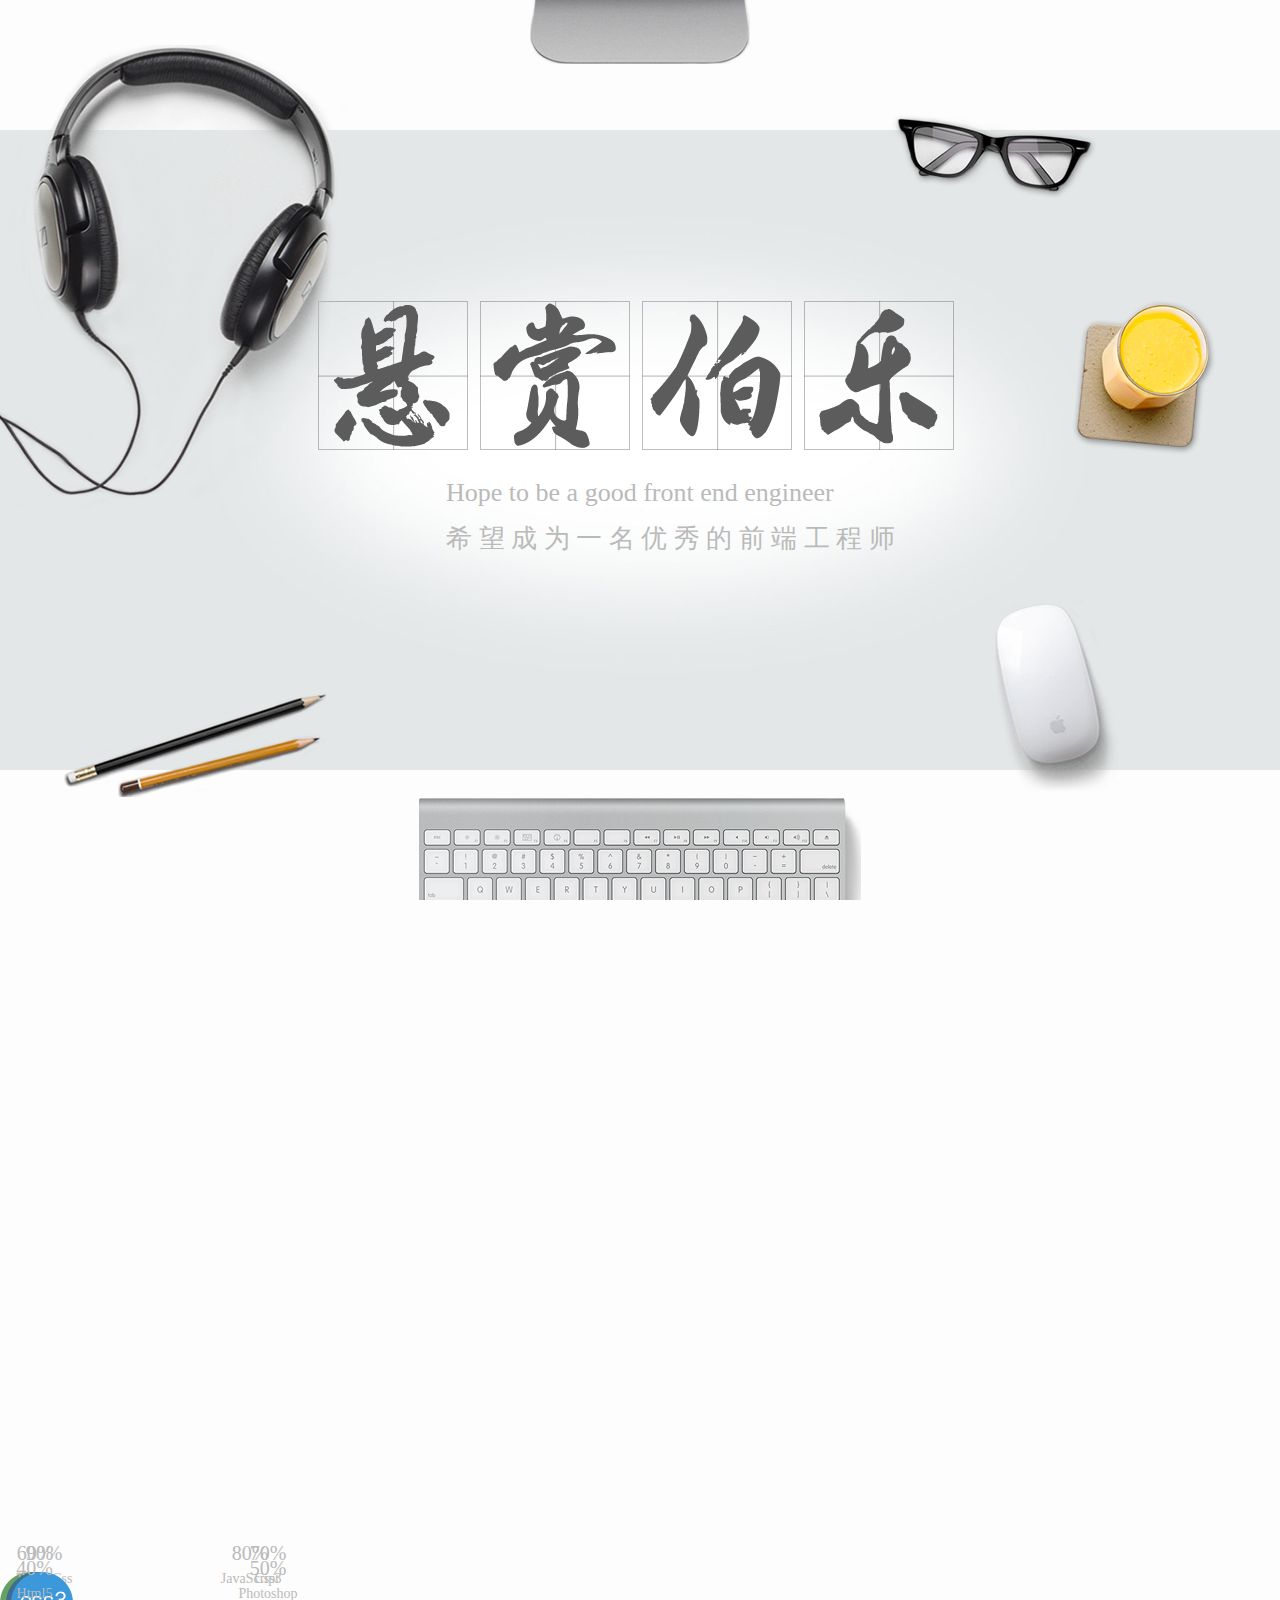
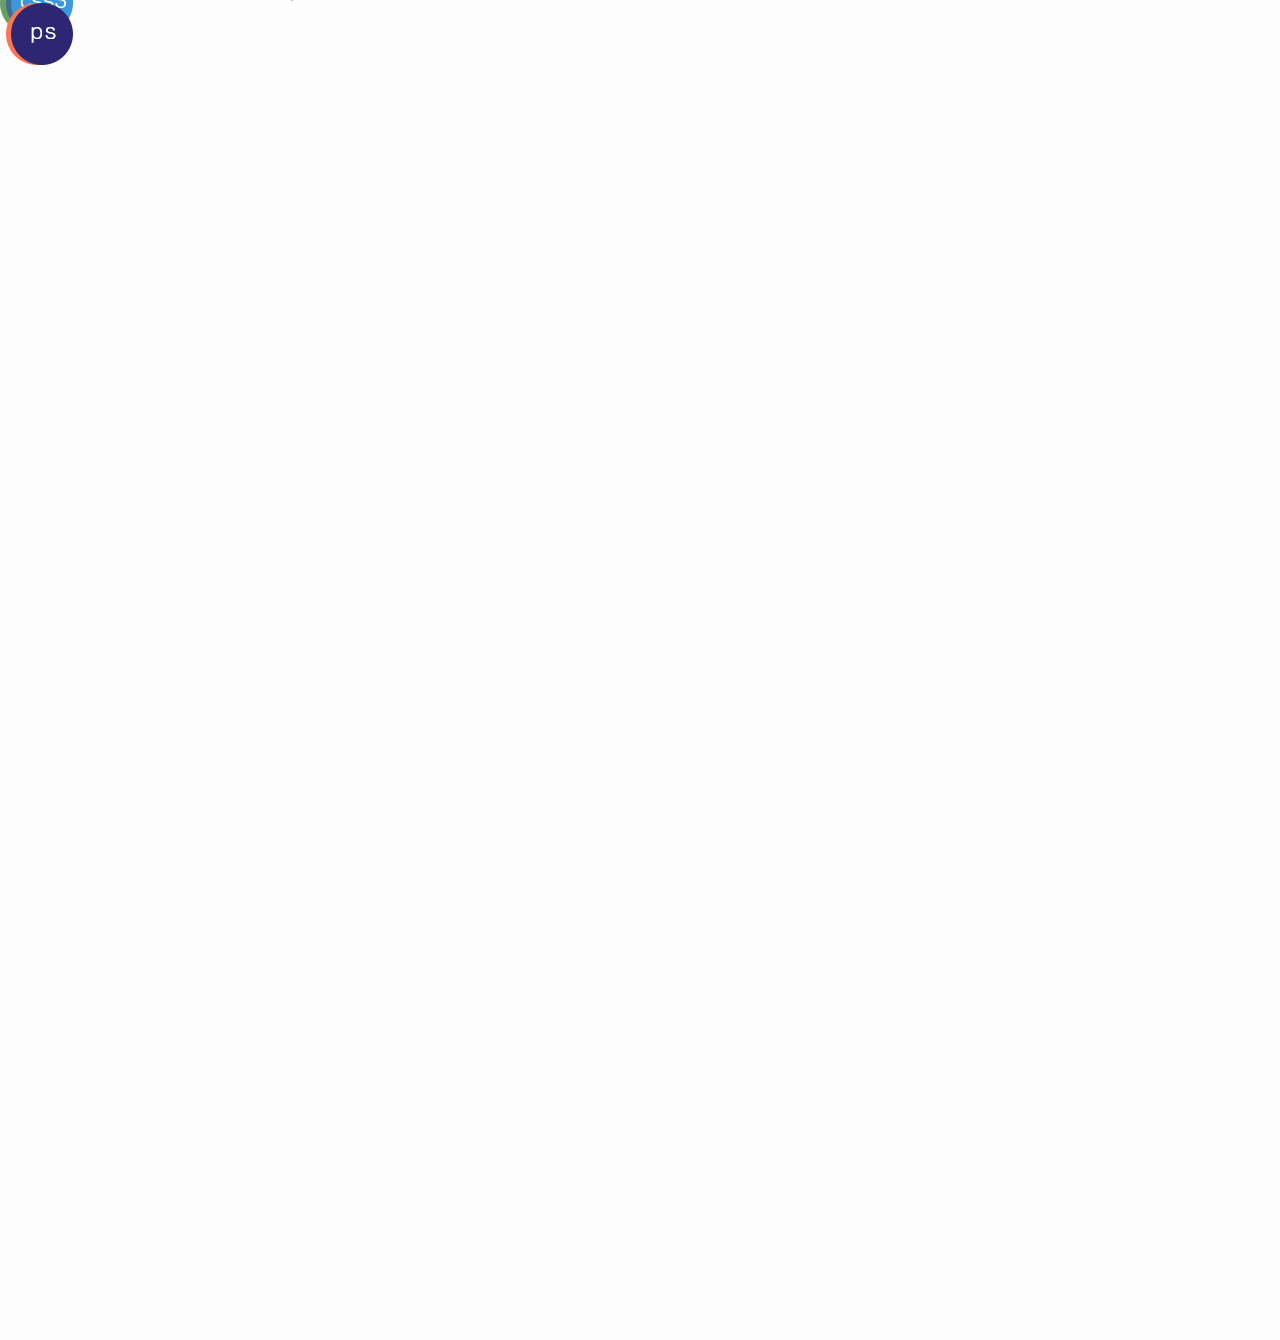
<file: index.html>
<!DOCTYPE html>
<html lang="en">
<head>
<meta charset="UTF-8">
<title></title>
<link rel="stylesheet" href="css/index.css"/>
</head>
<body style="overflow: hidden;background:#fdfdfd;">
<section id="box">
	<section class="benner">
		<div class="logo">
			<div></div>
			<div></div>
			<div></div>
			<div></div>
		</div>
		<p>
			<strong>Hope</strong>
			<strong>to</strong>
			<strong>be</strong>
			<strong>a</strong>
			<strong>good</strong>
			<strong>front</strong>
			<strong>end</strong>
			<strong>engineer</strong>
		</p>
		<p>
			<strong>希</strong>
			<strong>望</strong>
			<strong>成</strong>
			<strong>为</strong>
			<strong>一</strong>
			<strong>名</strong>
			<strong>优</strong>
			<strong>秀</strong>
			<strong>的</strong>
			<strong>前</strong>
			<strong>端</strong>
			<strong>工</strong>
			<strong>程</strong>
			<strong>师</strong>
		</p>
		<span class="headset"><img src="image/headset.png"/></span>	
		<span class="computer_base"><img src="image/computer_base.png"/></span>	
		<span class="glasses"><img src="image/glasses.png"/></span>	
		<span class="beverage"><img src="image/beverage.png"/></span>	
		<span class="mouse"><img src="image/mouse.png"/></span>	
		<span class="pen"><img src="image/pen.png"/></span>	
		<span class="clavier"><img src="image/clavier.png"/></span>	
	</section>
	<section class="information">
		<p class="me me3">
			<span>俺</span><span>的</span><span>基</span><span>本</span><span>信</span><span>息</span>
		</p>
		<span class="round"></span>
		<div class="straight"></div>
		<span class="photo"></span>
		<div class="line line1">
			<p>薛毅飞</p>
			<div></div>
			<div class="mask mask1"></div>
		</div>
		<div class="line line2">
			<p>山西 临汾</p>
			<div></div>
			<div class="mask mask2"></div>
		</div>
		<div class="line line3">
			<p>1993.10.23</p>
			<div></div>
			<div class="mask mask3"></div>
		</div>
		<div class="line line4">
			<p>13994031628</p>
			<div></div>
			<div class="mask mask4"></div>
		</div>
		<div class="line line5">
			<p>前端开发工程师</p>
			<div></div>
			<div class="mask mask5"></div>
		</div>
		<div class="line line6">
			<p>1558031123</p>
			<div></div>
			<div class="mask mask6"></div>
		</div>
		<div class="line line7">
			<p>大专</p>
			<div></div>
		</div>
		<div class="line line8">
			<p>1558031123@qq.com</p>
			<div></div>
		</div>
		<div class="straight2"></div>
		<span class="round2"></span>
	</section>
	<section class="fighting">
		<p class="me me2">
			<span>俺</span><span>的</span><span>战</span><span>斗</span><span>力</span>
		</p>
		<span class="round"></span>
		<div class="straight"></div>
		<span class="photo photo2"></span>
		<div class="line line1 skill skill1">
			<p><time>90%</time><span>Html+Css</span></p>
			<canvas class="ability" style="margin-top:-16px;"></canvas>
			<div class="wire wire1"></div>
		</div>
		<div class="line line2 skill skill2">
			<p><time>80%</time><span>JavaScript</span></p>
			<canvas class="ability ability2" style="float:right;margin-top:-16px;"></canvas>
			<div class="wire wire2"></div>
		</div>
		<div class="line line3 skill skill3">
			<p><time>60%</time><span>Jquery</span></p>
			<canvas class="ability ability3" style="margin-top:-16px;"></canvas>
			<div class="wire wire3"></div>
		</div>
		<div class="line line4 skill skill4">
			<p><time>70%</time><span>Css3</span></p>
			<canvas class="ability ability4" style="float:right;margin-top:-16px;"></canvas>
			<div class="wire wire4"></div>
		</div>
		<div class="line line5 skill skill5">
			<p><time>40%</time><span>Html5</span></p>
			<canvas class="ability ability5" style=""></canvas>
			<div class="wire wire5"></div>
		</div>
		<div class="line line6 skill skill6">
			<p><time>50%</time><span>Photoshop</span></p>
			<canvas class="ability ability6" style="float:right;"></canvas>
			<div class="wire wire6"></div>
		</div>
		<div class="line line7 skill skill7">
			<p><time>60%</time><span>Sublime</span></p>
			<canvas class="ability ability7" style=""></canvas>
			<div class="wire wire7"></div>
		</div>
		<div class="line line8 skill skill8">
			<p><time>40%</time><span>BootStrap</span></p>
			<canvas class="ability ability8" style="float:right;"></canvas>
			<div class="wire wire8"></div>
		</div>
		<div class="straight2"></div>
		<span class="round2"></span>
	</section>
	<section id="wroks">
		<ul class="wroks">
			<li class="opus ">
				<p class="me3"><span>俺</span><span>的</span><span>实</span><span>战</span><span>经</span><span>验</span></p>
				<span class="circle"></span>
				<div class=" vertical"></div>
				<span class="circle2"><span></span></span>
				<div class="vertical4"></div>
				<section class="pid">
					<header>
						<img src="image/time.png">
						<span>
							<p>2016</p>
							<time>2月19日</time>
						</span>
					</header>
					<h3><a href="http://xueyif.github.io/pid_Responsive/index.html"><span>pid</span> <strong>响应式网站</strong></a></h3>
					<div class="clearFix">
						<span>责任描述：</span><p>1、使用C3的Media Query创建响应式网站。<br/>2、使用jquery库实现动态效果。<br/>3、实现网页制作及前端交互开发。<br/>4、实现网站架构开发。</p>
						<span>项目简介：</span><p>项目可以支持不同分辨率的设备，易用、强大、快捷，可以快捷解决多种设备显示的适应问题。
						</p>
					</div>
				</section>
				<div class=" vertical2"></div>
				<span class="circle3"><span></span></span>
				<div class="vertical5"></div>
				<a href="http://xueyif.github.io/pid_Responsive/index.html" class="pidImg"><span></span><img src="image/pid.png"/></a>
				<div class=" vertical3"></div>
				<span class="circle4"></span>
			</li>
			<li class="opus2">
				<p class="me3"><span>俺</span><span>的</span><span>实</span><span>战</span><span>经</span><span>验</span></p>
				<span class="circle"></span>
				<div class=" vertical"></div>
				<span class="circle2"><span></span></span>
				<div class="vertical4"></div>
				<section class="pid">
					<header>
						<img src="image/time.png">
						<span>
							<p>2016</p>
							<time>3月06日</time>
						</span>
					</header>
					<h3><a href="http://xueyif.github.io/Yinyuetai_Mobile/index.html"><span>音悦台</span> <strong>移动端</strong></a></h3>
					<div class="clearFix">
						<span>责任描述：</span><p>1、使用了rem布局，兼容性强。<br/>2、使用touch事件实现用户手指所做的交互。<br/>3、使用JS、CSS等效果的实现。</p>
						<span>项目简介：</span><p>项目可以兼容Mozilla Firefox 3.6+、Apple Safari 5+、Google Chrome、IE9+和Opera11+ 等。</p>
					</div>
				</section>
				<div class=" vertical2"></div>
				<span class="circle3"><span></span></span>
				<div class="vertical5"></div>
				<a href="http://xueyif.github.io/Yinyuetai_Mobile/index.html" class="pidImg"><span></span><img src="image/yinyuetai.png"/></a>
				<div class=" vertical3"></div>
				<span class="circle4"></span>
			</li>
			<li class="opus3">
				<p class="me3"><span>俺</span><span>的</span><span>实</span><span>战</span><span>经</span><span>验</span></p>
				<span class="circle"></span>
				<div class=" vertical"></div>
				<span class="circle2"><span></span></span>
				<div class="vertical4"></div>
				<section class="pid">
					<header>
						<img src="image/time.png">
						<span>
							<p>2016</p>
							<time>3月15日</time>
						</span>
					</header>
					<h3><a href="http://xueyif.github.io/Tmall_PC/index.html"><span>天猫</span> <strong>PC端</strong></a></h3>
					<div class="clearFix">
						<span>责任描述：</span><p>1、使用jquery库实现动态效果。<br/>2、实现网页制作及前端交互开发。<br/>3、实现网站架构开发。<br/>4、使用css雪碧,减少加载图片时对服务器的请求次数,提高加载速度。</p>
						<span>项目简介：</span><p>本项目是商城网站，对网站进行整体设计制作、使用特殊JS、CSS、雪碧实现最终的技术方案。</p>
					</div>
				</section>
				<div class=" vertical2"></div>
				<span class="circle3"><span></span></span>
				<div class="vertical5"></div>
				<a href="http://xueyif.github.io/Tmall_PC/index.html" class="pidImg"><span></span><img src="image/tmall.png"/></a>
				<div class=" vertical3"></div>
				<span class="circle4"></span>
			</li>
			<li class="opus4">
				<p class="me3"><span>俺</span><span>的</span><span>实</span><span>战</span><span>经</span><span>验</span></p>
				<span class="circle"></span>
				<div class=" vertical"></div>
				<span class="circle2"><span></span></span>
				<div class="vertical4"></div>
				<section class="pid">
					<header>
						<img src="image/time.png">
						<span>
							<p>2016</p>
							<time>3月24日</time>
						</span>
					</header>
					<h3><a href="http://xueyif.github.io/Tmall_Mobile/index.html"><span>天猫</span> <strong>移动端</strong></a></h3>
					<div class="clearFix">
						<span>责任描述：</span><p>1、使用了rem布局，兼容性强。<br/>2、使用touch事件实现用户手指所做的交互。<br/>3、使用JS、C3等实现最终效果。</p>
						<span>项目简介：</span><p>项目可以兼容Mozilla Firefox 3.6+、Apple Safari 5+、Google Chrome、IE9+和Opera11+ 等。</p>
					</div>
				</section>
				<div class=" vertical2"></div>
				<span class="circle3"><span></span></span>
				<div class="vertical5"></div>
				<a href="http://xueyif.github.io/Tmall_Mobile/index.html" class="pidImg"><span></span><img src="image/tmall2.png"/></a>
				<div class=" vertical3"></div>
				<span class="circle4"></span>
			</li>
			<li class="opus5">
				<p class="me3"><span>俺</span><span>的</span><span>实</span><span>战</span><span>经</span><span>验</span></p>
				<span class="circle"></span>
				<div class=" vertical"></div>
				<span class="circle2"><span></span></span>
				<div class="vertical4"></div>
				<section class="pid">
					<header>
						<img src="image/time.png">
						<span>
							<p>2016</p>
							<time>3月26日</time>
						</span>
					</header>
					<h3><a href="http://xueyif.github.io/UETHML_Responsive/index.html"><span>UEHTML</span> <strong>响应式网站</strong></a></h3>
					<div class="clearFix">
						<span>责任描述：</span><p>1、使用C3的Media Query创建响应式网站。<br/>2、使用jquery库、c3实现动态效果。<br/>3、实现网页制作及前端交互开发。<br/>4、实现网站架构开发。</p>
						<span>项目简介：</span><p>项目可以支持不同分辨率的设备，易用、强大、快捷，可以快捷解决多种设备显示的适应问题。</p>
					</div>
				</section>
				<div class=" vertical2"></div>
				<span class="circle3"><span></span></span>
				<div class="vertical5"></div>
				<a href="http://xueyif.github.io/UETHML_Responsive/index.html" class="pidImg"><span></span><img src="image/uehtml.png"/></a>
				<div class=" vertical3"></div>
				<span class="circle4"></span>
			</li>
			<li class="opus5">
				<p class="me3"><span>俺</span><span>的</span><span>实</span><span>战</span><span>经</span><span>验</span></p>
				<span class="circle"></span>
				<div class=" vertical"></div>
				<span class="circle2"><span></span></span>
				<div class="vertical4"></div>
				<section class="pid">
					<header>
						<img src="image/time.png">
						<span>
							<p>2016</p>
							<time>04月02日</time>
						</span>
					</header>
					<h3><a href="http://xueyif.github.io/youyike_PC/"><span>优艺客</span> <strong>PC端</strong></a></h3>
					<div class="clearFix">
						<span>责任描述：</span><p>1、使用了纯原生js与c3为页面添加交互行为。<br/>2、兼容各浏览器的兼容性问题。</p>
						<span>项目简介：</span><p>本项目使用了纯原生js，对网站进行整体动态效果制作。</p>
					</div>
				</section>
				<div class=" vertical2"></div>
				<span class="circle3"><span></span></span>
				<div class="vertical5"></div>
				<a href="http://xueyif.github.io/youyike_PC/" class="pidImg"><span></span><img src="image/youyike.png"/></a>
				<div class=" vertical3"></div>
				<span class="circle4"></span>
			</li>
			<li class="opus6">
				<p class="me3"><span>俺</span><span>的</span><span>实</span><span>战</span><span>经</span><span>验</span></p>
				<span class="circle"></span>
				<div class=" vertical"></div>
				<span class="circle2"><span></span></span>
				<div class="vertical4"></div>
				<section class="pid">
					<header>
						<img src="image/time.png">
						<span>
							<p>2015</p>
							<time>7月23日</time>
						</span>
					</header>
					<h3><a href="http://xueyif.github.io/BaiDuVIP_PC/"><span>百度音乐VIP</span> <strong>PC端</strong></a></h3>
					<div class="clearFix">
						<span>责任描述：</span><p>1、使用css雪碧,减少加载图片时对服务器的请求次数,提高加载速度。<br/>2、实现网页制作及前端交互开发。<br/>3、实现网站架构开发。</p>
						<span>项目简介：</span><p>本项目兼容性强，对网站进行整体设计制作、使用CSS、雪碧实现最终的技术方案。</p>
					</div>
				</section>
				<div class=" vertical2"></div>
				<span class="circle3"><span></span></span>
				<div class="vertical5"></div>
				<a href="http://xueyif.github.io/BaiDuVIP_PC/" class="pidImg"><span></span><img src="image/baidu.png"/></a>
				<div class=" vertical3"></div>
				<span class="circle4"></span>
			</li>
		</ul>
		<div class="scrol"><span></span></div>
	</section>
</section>
<script src="js/jquery-2.2.1.min.js"></script>
<script src="js/jquery.classyloader.js"></script>
<script src="js/index.js"></script>
</body>
</html>
</file>
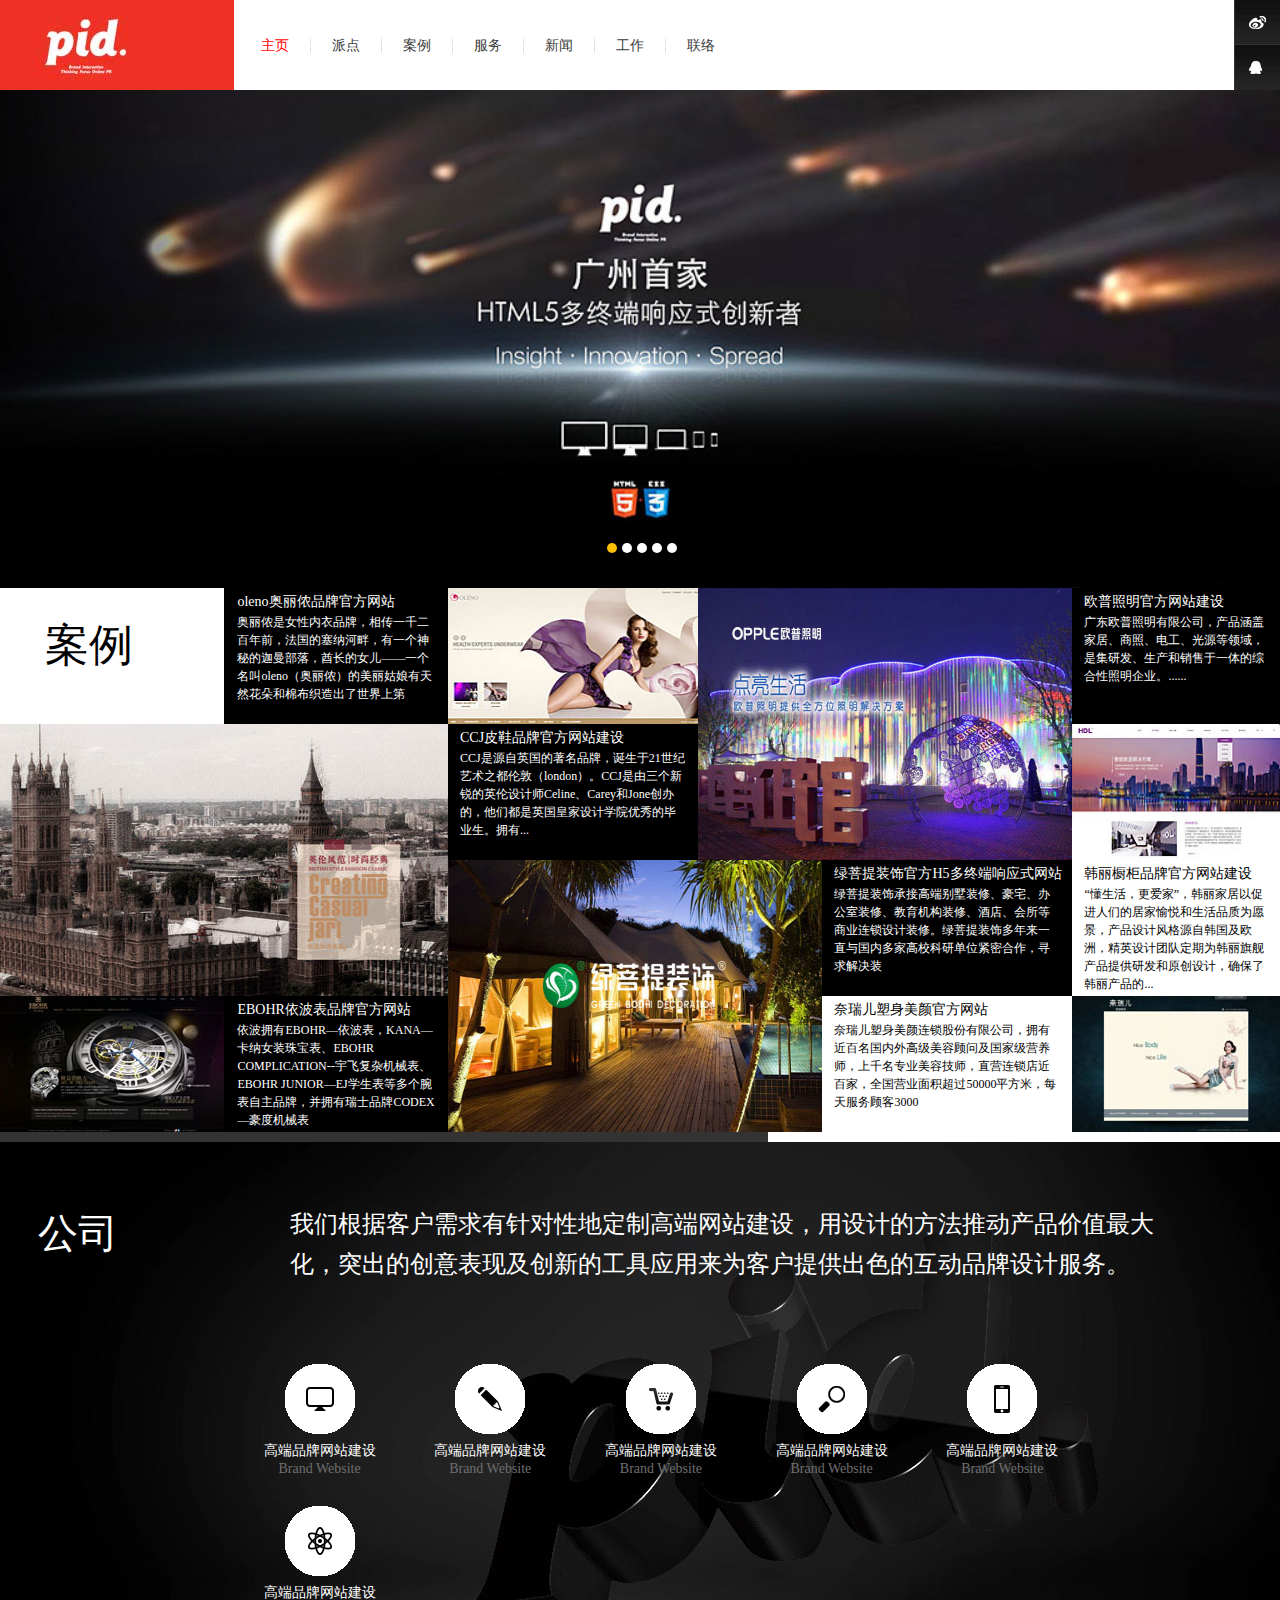
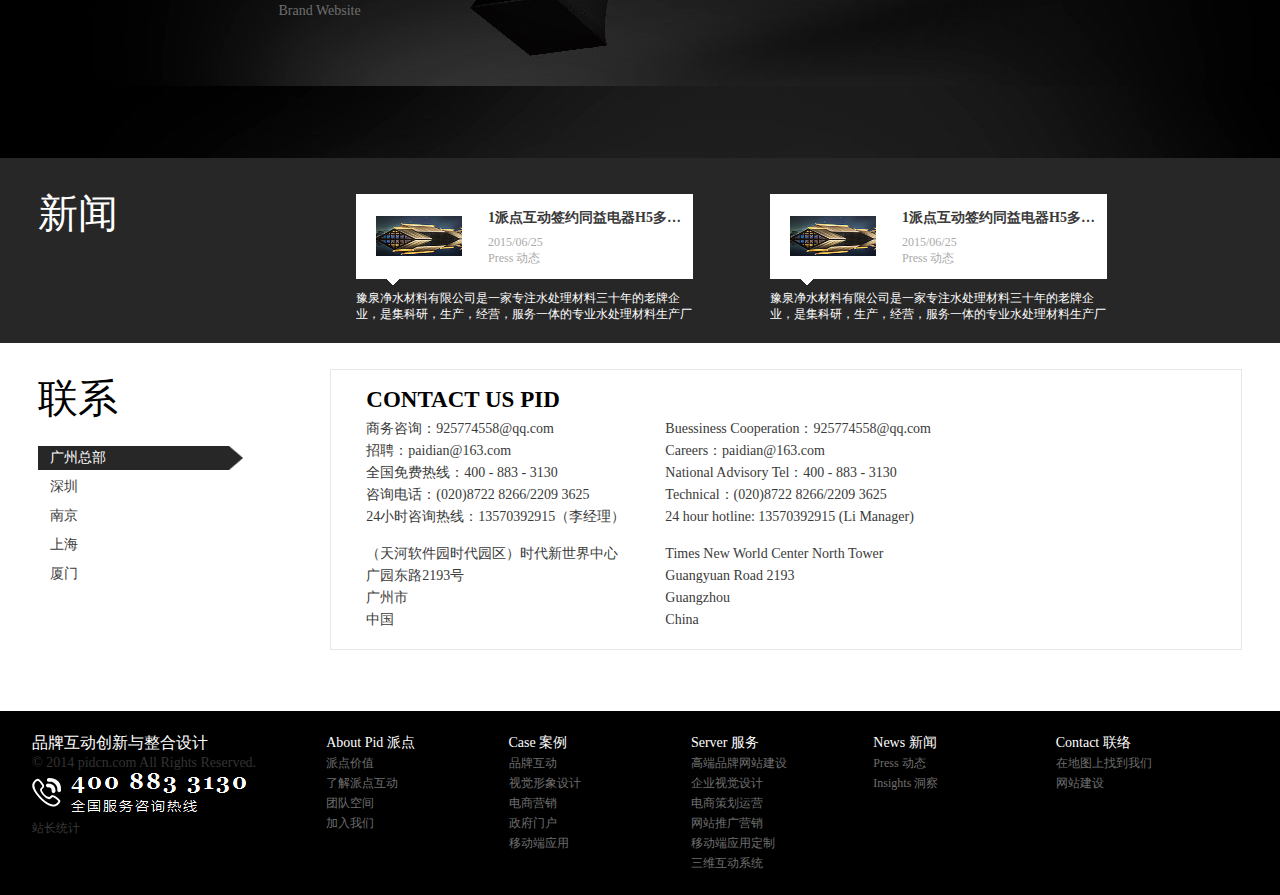
<file: pid_Responsive/index.html>
<!DOCTYPE html>
<html lang="en">
<head>
	<meta charset="UTF-8">
	<title>pid.</title>
<meta name="viewport" content="width=device-width,user-scalable=no" />
<link rel="stylesheet" href="css/index.css">
</head>
<body>
<header class="header">
	<h2><a href="#">pid</a><a href="#">pid</a></h2>
	<ul>
		<li id="list">
			<a href="#" id="btn"></a>
			<nav id="nav2"><a href="#">主页</a><a href="#">派点</a><a href="#">案例</a><a href="#">服务</a><a href="#">新闻</a><a href="#">工作</a><a href="#">联络</a></nav>
			<nav id="nav"><a href="#" class="active">主页</a><a href="#">派点</a><a href="#">案例</a><a href="#">服务</a><a href="#">新闻</a><a href="#">工作</a><a href="#">联络</a></nav>
		</li>
	</ul>
	<div class="partake">
		<a href="#" class="partakeA"></a>
		<a href="#" class="qq"></a>
	</div>
	<div class="introduce">
		<span></span><p><a href="#">派点互动提供创新品牌设计服务创造有价值的互动营销体验</a></p>
	</div>
</header>
<section class="benner">
	<div >
		<a href="javascript:;" class="img" style="display:block;opacity:1"><img src="img/benner.jpg"></a>
		<a href="javascript:;" class="img"><img src="img/benner1.jpg"></a>
		<a href="javascript:;" class="img"><img src="img/benner5.jpg"></a>
		<a href="javascript:;" class="img"><img src="img/benner3.jpg"></a>
		<a href="javascript:;" class="img"><img src="img/benner4.jpg"></a>
	</div>
	
	<ul>
		<li class="active"><a href="javascript:;"></a></li>
		<li><a href="javascript:;"></a></li>
		<li><a href="javascript:;"></a></li>
		<li><a href="javascript:;"></a></li>
		<li><a href="javascript:;"></a></li>
	</ul>
</section>
<section class="box clearFix">
	<section class="boxL clearFix">
		<h3>案例</h3>
		<a href="#" class="powder"><img src="img/powder.jpg"></a>
		<div class="oleno lighting" title="欧普照明官方网站建设">
			<h4><a href="#">oleno奥丽侬品牌官方网站</a></h4>
			<a href="#" class="olenoA">奥丽侬是女性内衣品牌，相传一千二百年前，法国的塞纳河畔，有一个神秘的迦曼部落，酋长的女儿——一个名叫oleno（奥丽侬）的美丽姑娘有天然花朵和棉布织造出了世界上第</a>
		</div>
		<a href="#" class="olenoP ccj2"><img src="img/ccj.jpg"><span></span></a>
		<a href="#" class="olenoP olenoP2 ebohr2"><img src="img/ebohr.jpg"><span></span></a>
		<div class="oleno oleno2 ebohr" title="EBOHR依波表品牌官方网站">
			<h4><a href="#">EBOHR依波表品牌官方网站</a></h4>
			<a href="#" class="olenoA">依波拥有EBOHR—依波表，KANA—卡纳女装珠宝表、EBOHR COMPLICATION--宇飞复杂机械表、EBOHR JUNIOR—EJ学生表等多个腕表自主品牌，并拥有瑞士品牌CODEX—豪度机械表</a>
		</div>
	</section>
		<section class="boxRT clearFix">
			<div class="boxRTD" id="boxRTD">
				<a href="#" class="olenoP olenoP2 lighting2"><img src="img/oleno.jpg"><span></span></a>
				<div class="oleno oleno2 ccj" title="CCJ皮鞋品牌官方网站建设">
					<h4><a href="#">CCJ皮鞋品牌官方网站建设</a></h4>
					<a href="#" class="olenoA">CCJ是源自英国的著名品牌，诞生于21世纪艺术之都伦敦（london）。CCJ是由三个新锐的英伦设计师Celine、Carey和Jone创办的，他们都是英国皇家设计学院优秀的毕业生。拥有...</a>
				</div>
			</div>
			<a href="#" class="olenoP olenoP3 opple2"><img src="img/opple.jpg"><span></span></a>
			<div class="boxRTD2">
				<div class="oleno opple" title="欧普照明官方网站建设">
					<h4><a href="#">欧普照明官方网站建设</a></h4>
					<a href="#" class="olenoA">广东欧普照明有限公司，产品涵盖家居、商照、电工、光源等领域，是集研发、生产和销售于一体的综合性照明企业。......</a>
				</div>
				<a href="#" class="olenoP olenoP2 hol"><img src="img/hol.jpg"><span></span></a>
			</div>
		</section>
		<section class="boxRT clearFix">
			<a href="#" class="olenoP olenoP3 decorate2"><img src="img/decorate.jpg"><span></span></a>
			<div class="boxRTD">
				<div class="oleno decorate" title="绿菩提装饰官方H5多终端响应式网站">
					<h4><a href="#">绿菩提装饰官方H5多终端响应式网站</a></h4>
					<a href="#" class="olenoA">绿菩提装饰承接高端别墅装修、豪宅、办公室装修、教育机构装修、酒店、会所等商业连锁设计装修。绿菩提装饰多年来一直与国内多家高校科研单位紧密合作，寻求解决装</a>
				</div>
				<div class="oleno beauty" id="oleno3" title="奈瑞儿塑身美颜官方网站">
					<h4><a href="#">奈瑞儿塑身美颜官方网站</a></h4>
					<a href="#" class="olenoA">奈瑞儿塑身美颜连锁股份有限公司，拥有近百名国内外高级美容顾问及国家级营养师，上千名专业美容技师，直营连锁店近百家，全国营业面积超过50000平方米，每天服务顾客3000</a>
				</div>
			</div>
			<div class="boxRTD2">
				<div class="oleno hol2" id="oleno3" title="韩丽橱柜品牌官方网站建设">
					<h4><a href="#">韩丽橱柜品牌官方网站建设</a></h4>
					<a href="#" class="olenoA">“懂生活，更爱家”，韩丽家居以促进人们的居家愉悦和生活品质为愿景，产品设计风格源自韩国及欧洲，精英设计团队定期为韩丽旗舰产品提供研发和原创设计，确保了韩丽产品的...</a>
				</div>
				<a href="#" class="olenoP olenoP2 beauty2"><img src="img/beauty.jpg"><span></span></a>
			</div>
		</section>
</section>
<div class="div clearFix"><div></div><div></div></div>
<section class="box2 clearFix">
	<section class="mediate">
	<h3 class="h3">公司</h3>
	<section class="section">
		<p class="p">我们根据客户需求有针对性地定制高端网站建设，用设计的方法推动产品价值最大化，突出的创意表现及创新的工具应用来为客户提供出色的互动品牌设计服务。</p>
		<ul class="website clearFix">
			<li>
				<a href="#" class="brand"></a>
				<a href="#" class="brand2">高端品牌网站建设</a>
				<p>Brand Website</p>
			</li>
			<li>
				<a href="#" class="brand vision"></a>
				<a href="#" class="brand2">高端品牌网站建设</a>
				<p>Brand Website</p>
			</li>
			<li>
				<a href="#" class="brand plan"></a>
				<a href="#" class="brand2">高端品牌网站建设</a>
				<p>Brand Website</p>
			</li>
			<li>
				<a href="#" class="brand popul"></a>
				<a href="#" class="brand2">高端品牌网站建设</a>
				<p>Brand Website</p>
			</li>
			<li>
				<a href="#" class="brand custom "></a>
				<a href="#" class="brand2">高端品牌网站建设</a>
				<p>Brand Website</p>
			</li>
			<li>
				<a href="#" class="brand interact"></a>
				<a href="#" class="brand2">高端品牌网站建设</a>
				<p>Brand Website</p>
			</li>
		</ul>
	</section>
	</section>
</section>
<section class="box3 clearFix">
	<section class="mediate">
	<h3 class="h3">新闻</h3>
	<ul class="clearFix" id="press">
		<li>
			<section>
				<div class="box3D clearFix">
					<a href="#" class="pic"><img src="img/box3.jpg"></a>
					<div>
						<h4><a href="#">3派点互动签约同益电器H5多终端响应式网站建设服务</a></h4>
						<a href="#" class="trend">2015/06/25</a><a href="#" class="trend">Press 动态</a>
					</div>
				</div>
				<div class="down"></div>
				<p> 豫泉净水材料有限公司是一家专注水处理材料三十年的老牌企业，是集科研，生产，经营，服务一体的专业水处理材料生产厂家，始建...</p>
			</section>
			<section>
				<div class="box3D clearFix">
					<a href="#" class="pic"><img src="img/box3.jpg"></a>
					<div>
						<h4><a href="#">1派点互动签约同益电器H5多终端响应式网站建设服务</a></h4>
						<a href="#" class="trend">2015/06/25</a><a href="#" class="trend">Press 动态</a>
					</div>
				</div>
				<div class="down"></div>
				<p> 豫泉净水材料有限公司是一家专注水处理材料三十年的老牌企业，是集科研，生产，经营，服务一体的专业水处理材料生产厂家，始建...</p>
			</section>
			<section>
				<div class="box3D clearFix">
					<a href="#" class="pic"><img src="img/box3.jpg"></a>
					<div>
						<h4><a href="#">2派点互动签约同益电器H5多终端响应式网站建设服务</a></h4>
						<a href="#" class="trend">2015/06/25</a><a href="#" class="trend">Press 动态</a>
					</div>
				</div>
				<div class="down"></div>
				<p> 豫泉净水材料有限公司是一家专注水处理材料三十年的老牌企业，是集科研，生产，经营，服务一体的专业水处理材料生产厂家，始建...</p>
			</section>
			<section>
				<div class="box3D clearFix">
					<a href="#" class="pic"><img src="img/box3.jpg"></a>
					<div>
						<h4><a href="#">3派点互动签约同益电器H5多终端响应式网站建设服务</a></h4>
						<a href="#" class="trend">2015/06/25</a><a href="#" class="trend">Press 动态</a>
					</div>
				</div>
				<div class="down"></div>
				<p> 豫泉净水材料有限公司是一家专注水处理材料三十年的老牌企业，是集科研，生产，经营，服务一体的专业水处理材料生产厂家，始建...</p>
			</section>
		</li>
		<li>
			<section>
				<div class="box3D clearFix">
					<a href="#" class="pic"><img src="img/box3.jpg"></a>
					<div>
						<h4><a href="#">3派点互动签约同益电器H5多终端响应式网站建设服务</a></h4>
						<a href="#" class="trend">2015/06/25</a><a href="#" class="trend">Press 动态</a>
					</div>
				</div>
				<div class="down"></div>
				<p> 豫泉净水材料有限公司是一家专注水处理材料三十年的老牌企业，是集科研，生产，经营，服务一体的专业水处理材料生产厂家，始建...</p>
			</section>
			<section>
				<div class="box3D clearFix">
					<a href="#" class="pic"><img src="img/box3.jpg"></a>
					<div>
						<h4><a href="#">1派点互动签约同益电器H5多终端响应式网站建设服务</a></h4>
						<a href="#" class="trend">2015/06/25</a><a href="#" class="trend">Press 动态</a>
					</div>
				</div>
				<div class="down"></div>
				<p> 豫泉净水材料有限公司是一家专注水处理材料三十年的老牌企业，是集科研，生产，经营，服务一体的专业水处理材料生产厂家，始建...</p>
			</section>
			<section>
				<div class="box3D clearFix">
					<a href="#" class="pic"><img src="img/box3.jpg"></a>
					<div>
						<h4><a href="#">2派点互动签约同益电器H5多终端响应式网站建设服务</a></h4>
						<a href="#" class="trend">2015/06/25</a><a href="#" class="trend">Press 动态</a>
					</div>
				</div>
				<div class="down"></div>
				<p> 豫泉净水材料有限公司是一家专注水处理材料三十年的老牌企业，是集科研，生产，经营，服务一体的专业水处理材料生产厂家，始建...</p>
			</section>
			<section>
				<div class="box3D clearFix">
					<a href="#" class="pic"><img src="img/box3.jpg"></a>
					<div>
						<h4><a href="#">3派点互动签约同益电器H5多终端响应式网站建设服务</a></h4>
						<a href="#" class="trend">2015/06/25</a><a href="#" class="trend">Press 动态</a>
					</div>
				</div>
				<div class="down"></div>
				<p> 豫泉净水材料有限公司是一家专注水处理材料三十年的老牌企业，是集科研，生产，经营，服务一体的专业水处理材料生产厂家，始建...</p>
			</section>
		</li>
		<li>
			<section>
				<div class="box3D clearFix">
					<a href="#" class="pic"><img src="img/box3.jpg"></a>
					<div>
						<h4><a href="#">3派点互动签约同益电器H5多终端响应式网站建设服务</a></h4>
						<a href="#" class="trend">2015/06/25</a><a href="#" class="trend">Press 动态</a>
					</div>
				</div>
				<div class="down"></div>
				<p> 豫泉净水材料有限公司是一家专注水处理材料三十年的老牌企业，是集科研，生产，经营，服务一体的专业水处理材料生产厂家，始建...</p>
			</section>
			<section>
				<div class="box3D clearFix">
					<a href="#" class="pic"><img src="img/box3.jpg"></a>
					<div>
						<h4><a href="#">1派点互动签约同益电器H5多终端响应式网站建设服务</a></h4>
						<a href="#" class="trend">2015/06/25</a><a href="#" class="trend">Press 动态</a>
					</div>
				</div>
				<div class="down"></div>
				<p> 豫泉净水材料有限公司是一家专注水处理材料三十年的老牌企业，是集科研，生产，经营，服务一体的专业水处理材料生产厂家，始建...</p>
			</section>
			<section>
				<div class="box3D clearFix">
					<a href="#" class="pic"><img src="img/box3.jpg"></a>
					<div>
						<h4><a href="#">2派点互动签约同益电器H5多终端响应式网站建设服务</a></h4>
						<a href="#" class="trend">2015/06/25</a><a href="#" class="trend">Press 动态</a>
					</div>
				</div>
				<div class="down"></div>
				<p> 豫泉净水材料有限公司是一家专注水处理材料三十年的老牌企业，是集科研，生产，经营，服务一体的专业水处理材料生产厂家，始建...</p>
			</section>
			<section>
				<div class="box3D clearFix">
					<a href="#" class="pic"><img src="img/box3.jpg"></a>
					<div>
						<h4><a href="#">3派点互动签约同益电器H5多终端响应式网站建设服务</a></h4>
						<a href="#" class="trend">2015/06/25</a><a href="#" class="trend">Press 动态</a>
					</div>
				</div>
				<div class="down"></div>
				<p> 豫泉净水材料有限公司是一家专注水处理材料三十年的老牌企业，是集科研，生产，经营，服务一体的专业水处理材料生产厂家，始建...</p>
			</section>
		</li>
	</ul>
	</section>
</section>
<section class="box4 clearFix">
	<section class="mediate">
	<section class="box4L">
		<h3 class="h3">联系</h3>
		<nav><a href="javascript:;" class="active">广州总部<span>(全国服务中心)</span></a><a href="javascript:;">深圳</a><a href="javascript:;">南京</a><a href="javascript:;">上海</a><a href="javascript:;">厦门</a></nav>
	</section>
	<section class="box4R clearFix" style="display:block">
		<dl>
			<dt><h4><span>CONTACT</span> US PID</h4></dt>
			<dd>商务咨询：925774558@qq.com</dd>
			<dd>招聘：paidian@163.com</dd>
			<dd>全国免费热线：400 - 883 - 3130</dd>
			<dd>咨询电话：(020)8722 8266/2209 3625</dd>
			<dd>24小时咨询热线：13570392915（李经理）</dd>
			<dd>（天河软件园时代园区）时代新世界中心</dd>
			<dd>广园东路2193号</dd>
			<dd>广州市</dd>
			<dd>中国</dd>
		</dl>
		<section>
			<p>Buessiness Cooperation：925774558@qq.com</p>
			<p>Careers：paidian@163.com</p>
			<p>National Advisory Tel：400 - 883 - 3130</p>
			<p>Technical：(020)8722 8266/2209 3625</p>
			<p>24 hour hotline: 13570392915 (Li Manager)</p>
			<p>Times New World Center North Tower</p>
			<p>Guangyuan Road 2193</p>
			<p>Guangzhou</p>
			<p>China</p>
		</section>
	</section>
	<section class="box4R clearFix">
		<dl>
			<dt><h4><span>CONTACT</span> US PID</h4></dt>
			<dd>商务咨询：925774558@qq.com</dd>
			<dd>招聘：paidian@163.com</dd>
			<dd>全国免费热线：400 - 883 - 3130</dd>
			<dd>咨询电话：(020)8722 8266/2209 3625</dd>
			<dd>24小时咨询热线：13570392915（李经理）</dd>
			<dd>（天河软件园时代园区）时代新世界中心</dd>
			<dd>广园东路2193号</dd>
			<dd>广州市</dd>
		</dl>
		<section>
			<p>Buessiness Cooperation：925774558@qq.com</p>
			<p>Careers：paidian@163.com</p>
			<p>National Advisory Tel：400 - 883 - 3130</p>
			<p>Technical：(020)8722 8266/2209 3625</p>
			<p>24 hour hotline: 13570392915 (Li Manager)</p>
			<p>Times New World Center North Tower</p>
			<p>Guangyuan Road 2193</p>
			<p>Guangzhou</p>
		</section>
	</section>
	<section class="box4R clearFix">
		<dl>
			<dt><h4><span>CONTACT</span> US PID</h4></dt>
			<dd>商务咨询：925774558@qq.com</dd>
			<dd>招聘：paidian@163.com</dd>
			<dd>全国免费热线：400 - 883 - 3130</dd>
			<dd>咨询电话：(020)8722 8266/2209 3625</dd>
			<dd>24小时咨询热线：13570392915（李经理）</dd>
			<dd>（天河软件园时代园区）时代新世界中心</dd>
			<dd>广园东路2193号</dd>
		</dl>
		<section>
			<p>Buessiness Cooperation：925774558@qq.com</p>
			<p>Careers：paidian@163.com</p>
			<p>National Advisory Tel：400 - 883 - 3130</p>
			<p>Technical：(020)8722 8266/2209 3625</p>
			<p>24 hour hotline: 13570392915 (Li Manager)</p>
			<p>Times New World Center North Tower</p>
			<p>Guangyuan Road 2193</p>
		</section>
	</section>
	<section class="box4R clearFix">
		<dl>
			<dt><h4><span>CONTACT</span> US PID</h4></dt>
			<dd>商务咨询：925774558@qq.com</dd>
			<dd>招聘：paidian@163.com</dd>
			<dd>全国免费热线：400 - 883 - 3130</dd>
			<dd>咨询电话：(020)8722 8266/2209 3625</dd>
			<dd>24小时咨询热线：13570392915（李经理）</dd>
			<dd>（天河软件园时代园区）时代新世界中心</dd>
		</dl>
		<section>
			<p>Buessiness Cooperation：925774558@qq.com</p>
			<p>Careers：paidian@163.com</p>
			<p>National Advisory Tel：400 - 883 - 3130</p>
			<p>Technical：(020)8722 8266/2209 3625</p>
			<p>24 hour hotline: 13570392915 (Li Manager)</p>
			<p>Times New World Center North Tower</p>
		</section>
	</section>
	<section class="box4R clearFix">
		<dl>
			<dt><h4><span>CONTACT</span> US PID</h4></dt>
			<dd>商务咨询：925774558@qq.com</dd>
			<dd>招聘：paidian@163.com</dd>
			<dd>全国免费热线：400 - 883 - 3130</dd>
			<dd>咨询电话：(020)8722 8266/2209 3625</dd>
			<dd>24小时咨询热线：13570392915（李经理）</dd>
		</dl>
		<section>
			<p>Buessiness Cooperation：925774558@qq.com</p>
			<p>Careers：paidian@163.com</p>
			<p>National Advisory Tel：400 - 883 - 3130</p>
			<p>Technical：(020)8722 8266/2209 3625</p>
			<p>24 hour hotline: 13570392915 (Li Manager)</p>
		</section>
	</section>
	<form>
		<input type="text" placeholder="您的名字*">
		<input type="text" placeholder="您的电话*">
		<input type="text" placeholder="您的邮箱*">
		<input type="text" placeholder="公司名称*">
		<textarea placeholder="您的详细要求*"></textarea>
		<input id="bton" type="button" value="发送send">
	</form>
	</section>
</section>
<footer id="footer">
	<section class="footer clearFix">
		<section class="mark">
			<div class="mark2 clearFix">
				<div>
					<p>品牌互动创新与整合设计</p>
					<p class="rights">© 2014 pidcn.com All Rights Reserved.</p>
				</div>
				<p class="consult">400 883 3130全国服务咨询热线</p>
			</div>
			<a href="javascript:;">站长统计</a>
		</section>
		<dl>
			<dt><a href="javascript:;">About Pid 派点</a></dt>
			<dd><a href="javascript:;">派点价值</a></dd>
			<dd><a href="javascript:;">了解派点互动</a></dd>
			<dd><a href="javascript:;">团队空间</a></dd>
			<dd><a href="javascript:;">加入我们</a></dd>
		</dl>
		<dl>
			<dt><a href="javascript:;">Case 案例</a></dt>
			<dd><a href="javascript:;">品牌互动</a></dd>
			<dd><a href="javascript:;">视觉形象设计</a></dd>
			<dd><a href="javascript:;">电商营销</a></dd>
			<dd><a href="javascript:;">政府门户</a></dd>
			<dd><a href="javascript:;">移动端应用</a></dd>
		</dl>
		<dl>
			<dt><a href="javascript:;">Server 服务</a></dt>
			<dd><a href="javascript:;">高端品牌网站建设</a></dd>
			<dd><a href="javascript:;">企业视觉设计</a></dd>
			<dd><a href="javascript:;">电商策划运营</a></dd>
			<dd><a href="javascript:;">网站推广营销</a></dd>
			<dd><a href="javascript:;">移动端应用定制</a></dd>
			<dd><a href="javascript:;">三维互动系统</a></dd>
		</dl>
		<dl>
			<dt><a href="javascript:;">News 新闻</a></dt>
			<dd><a href="javascript:;">Press 动态</a></dd>
			<dd><a href="javascript:;">Insights 洞察</a></dd>
		</dl>
		<dl>
			<dt><a href="javascript:;">Contact 联络</a></dt>
			<dd><a href="javascript:;">在地图上找到我们</a></dd>
			<dd><a href="javascript:;">网站建设</a></dd>
		</dl>
	</section>
</footer>
<script src="js/jquery-2.2.1.min.js"></script>
<script src="js/index.js"></script>
</body>
</html>
</file>
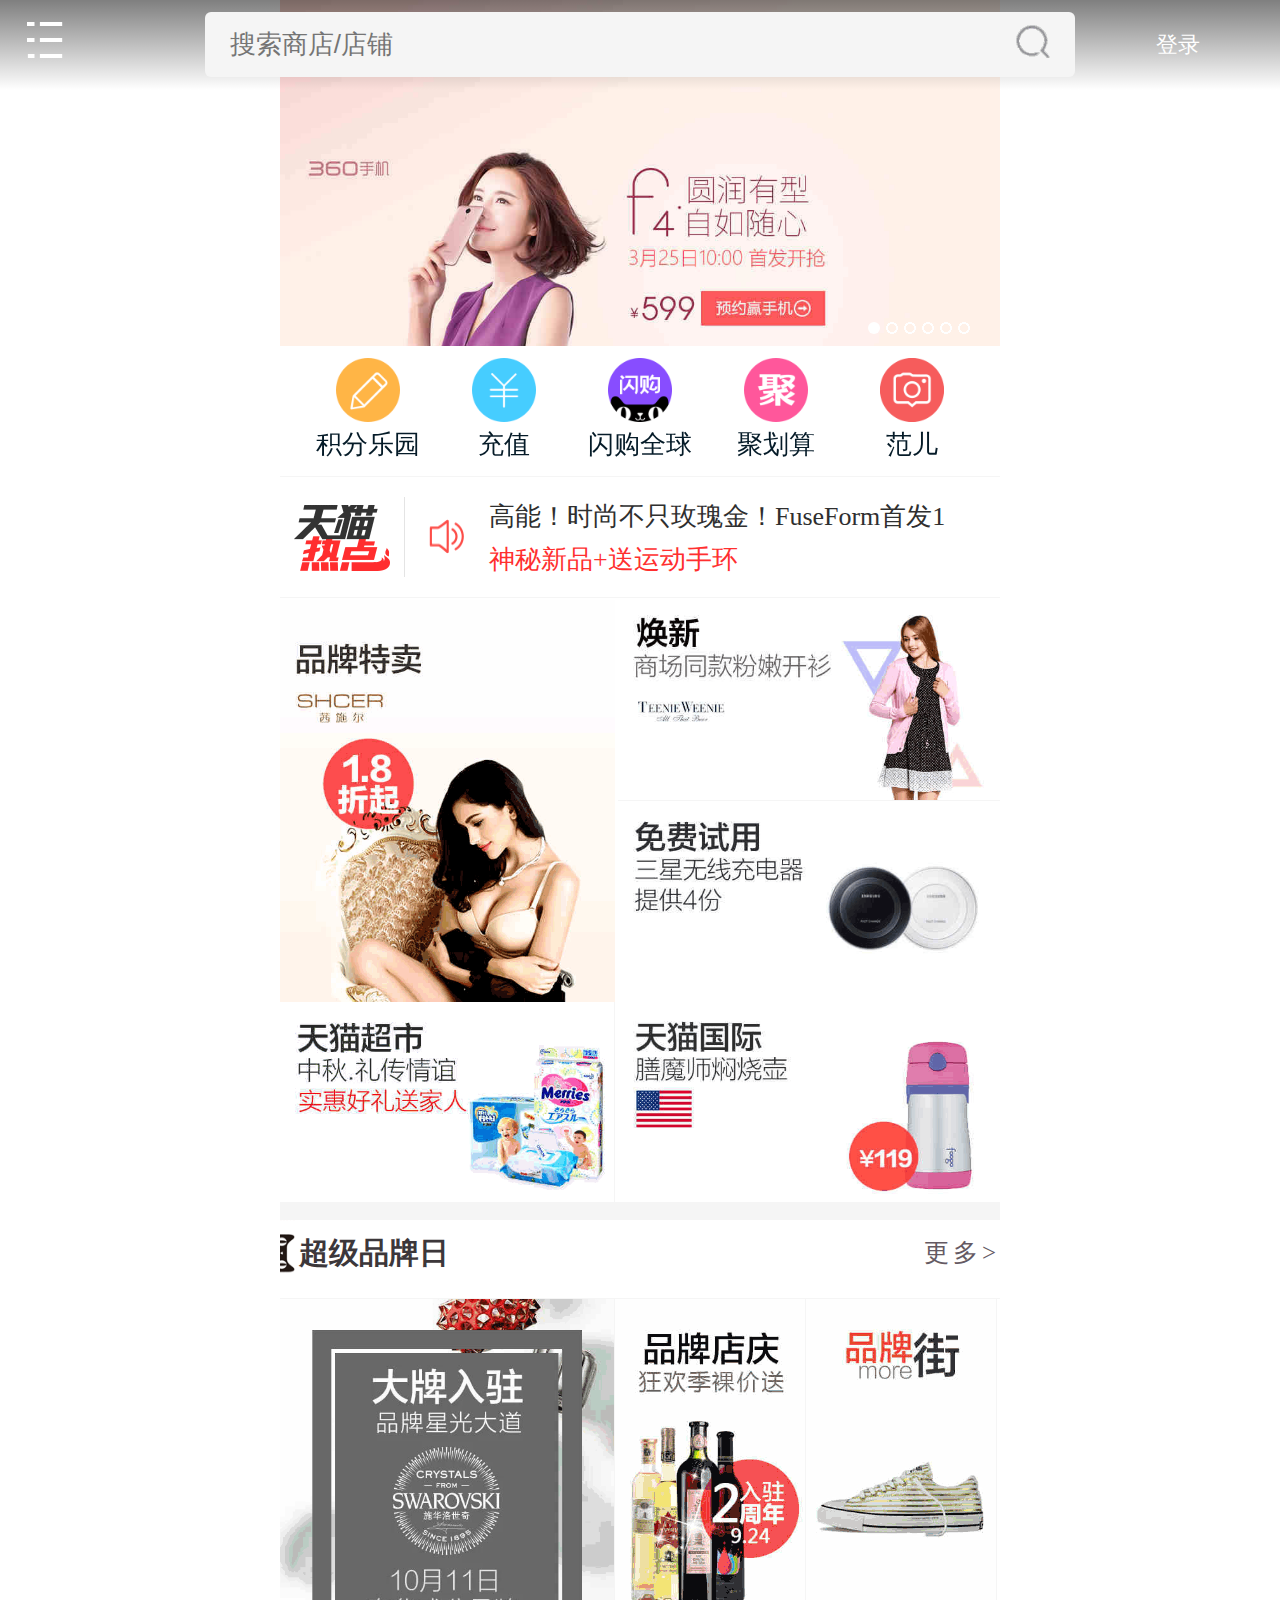
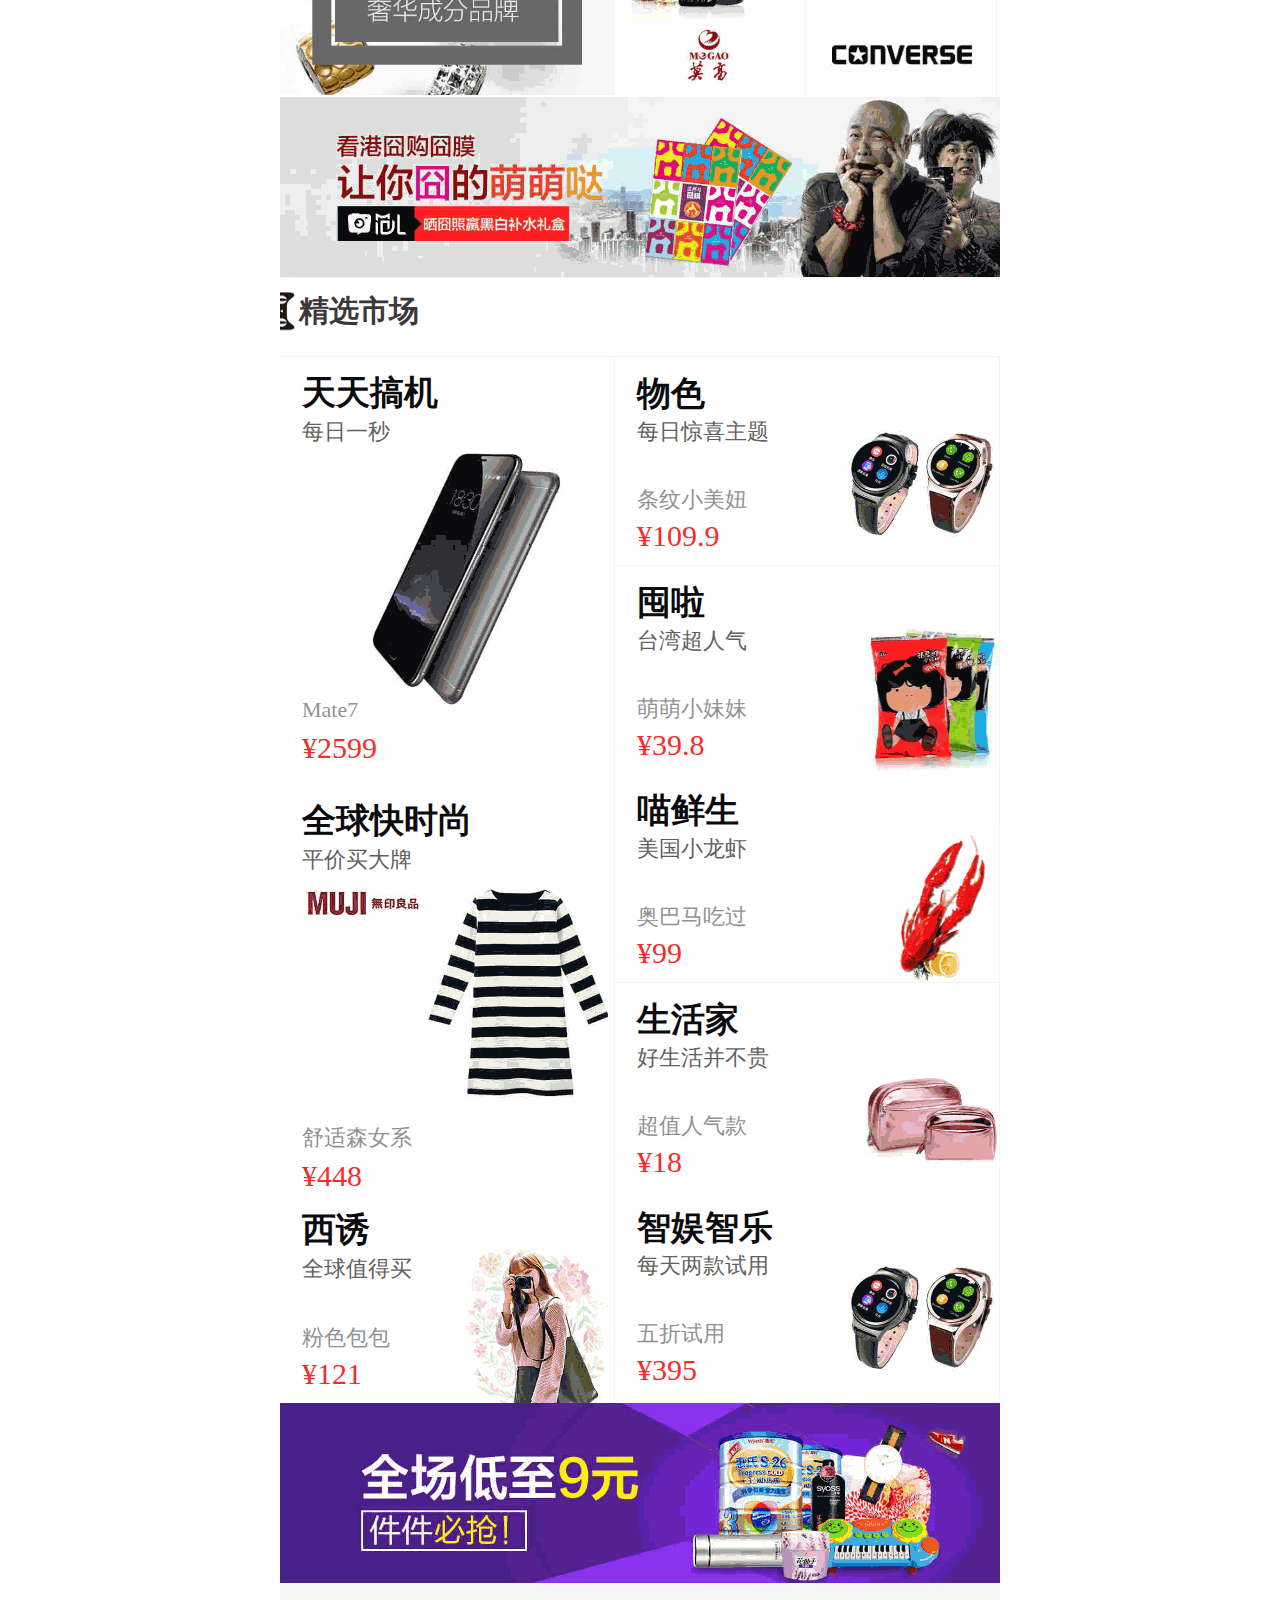
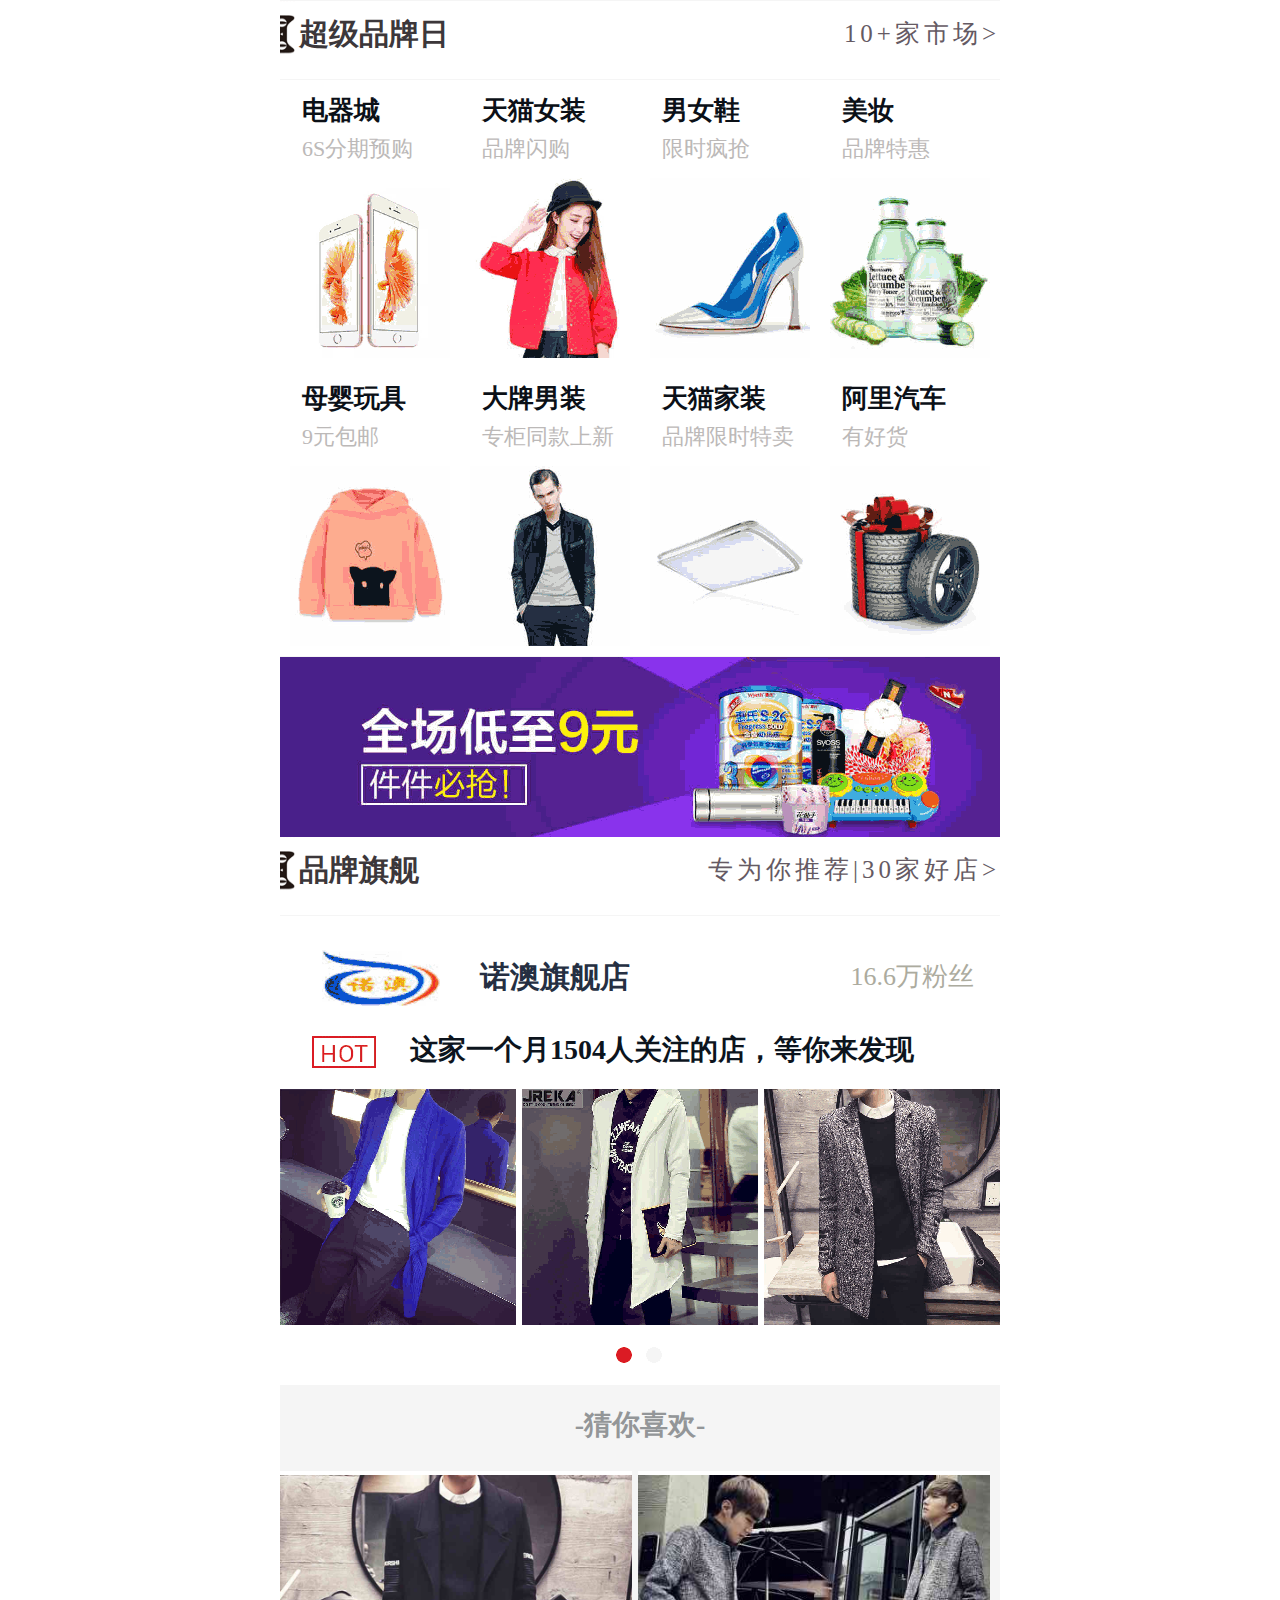
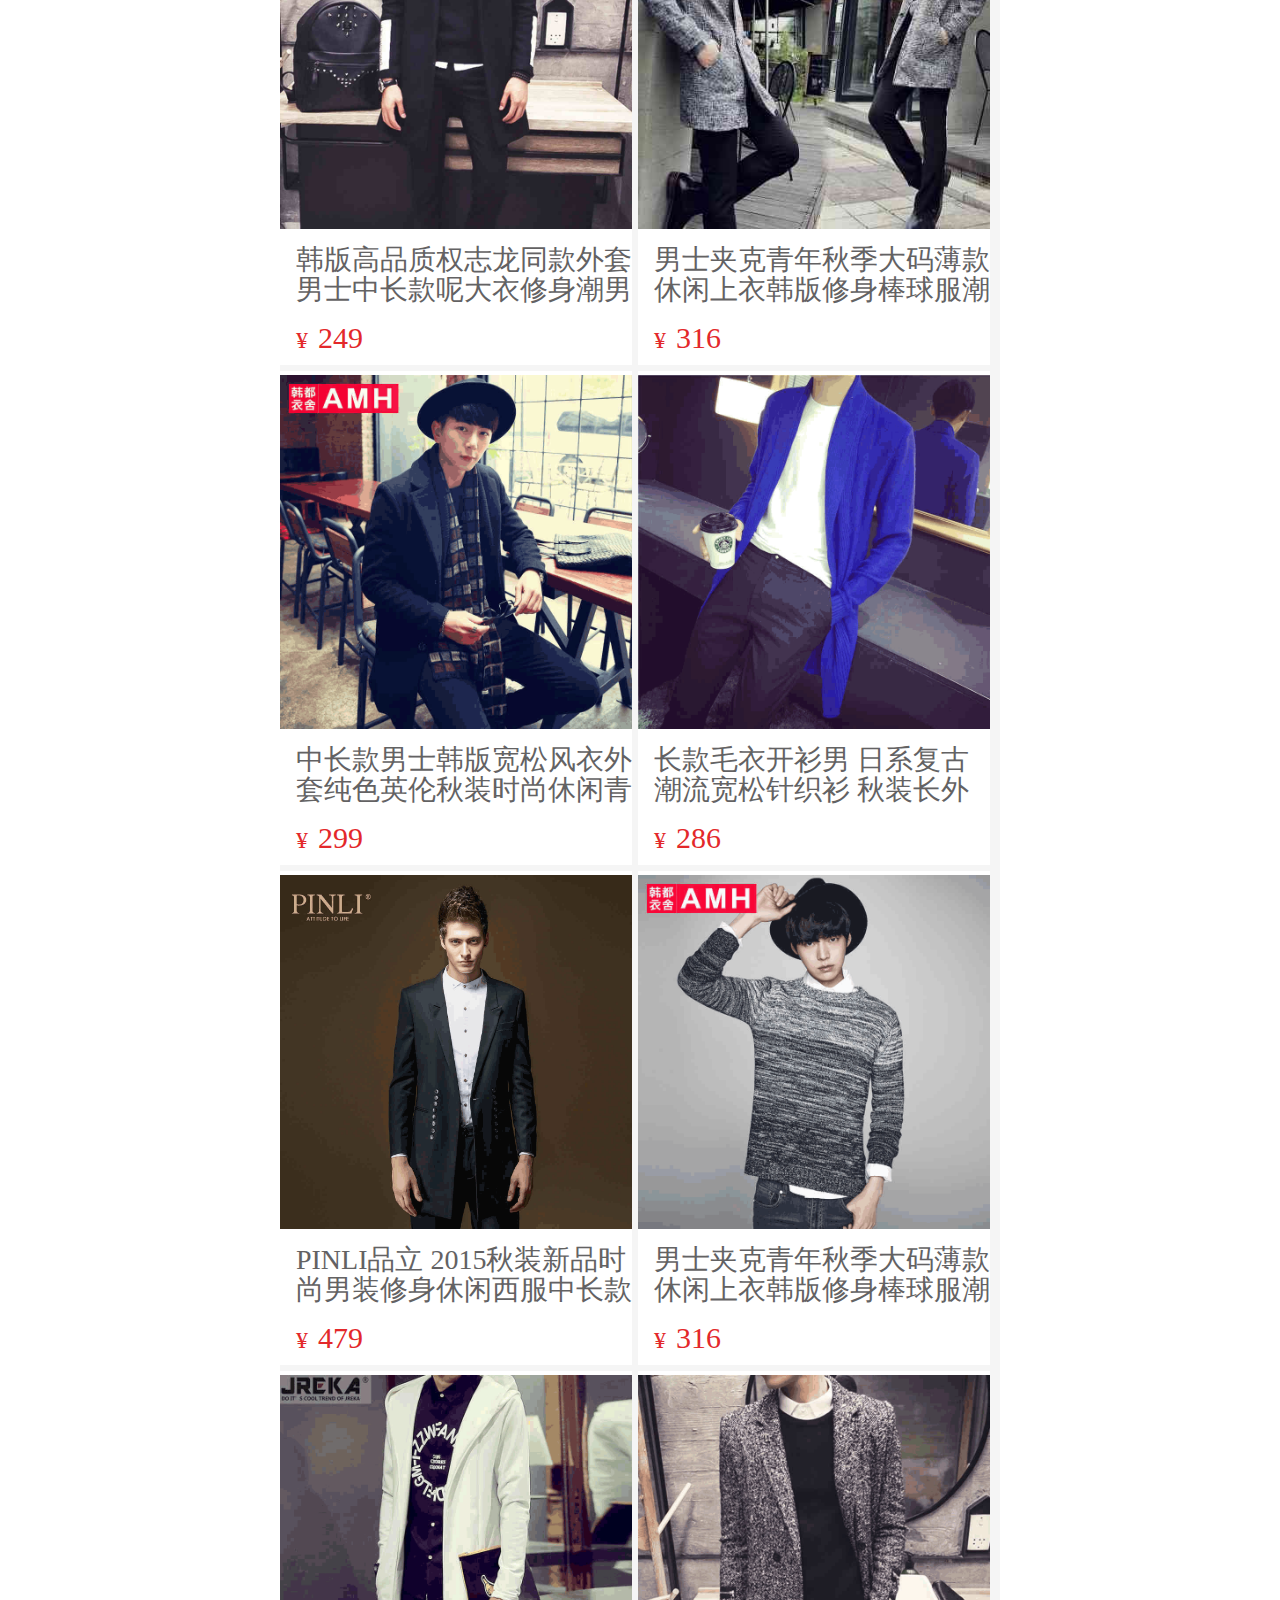
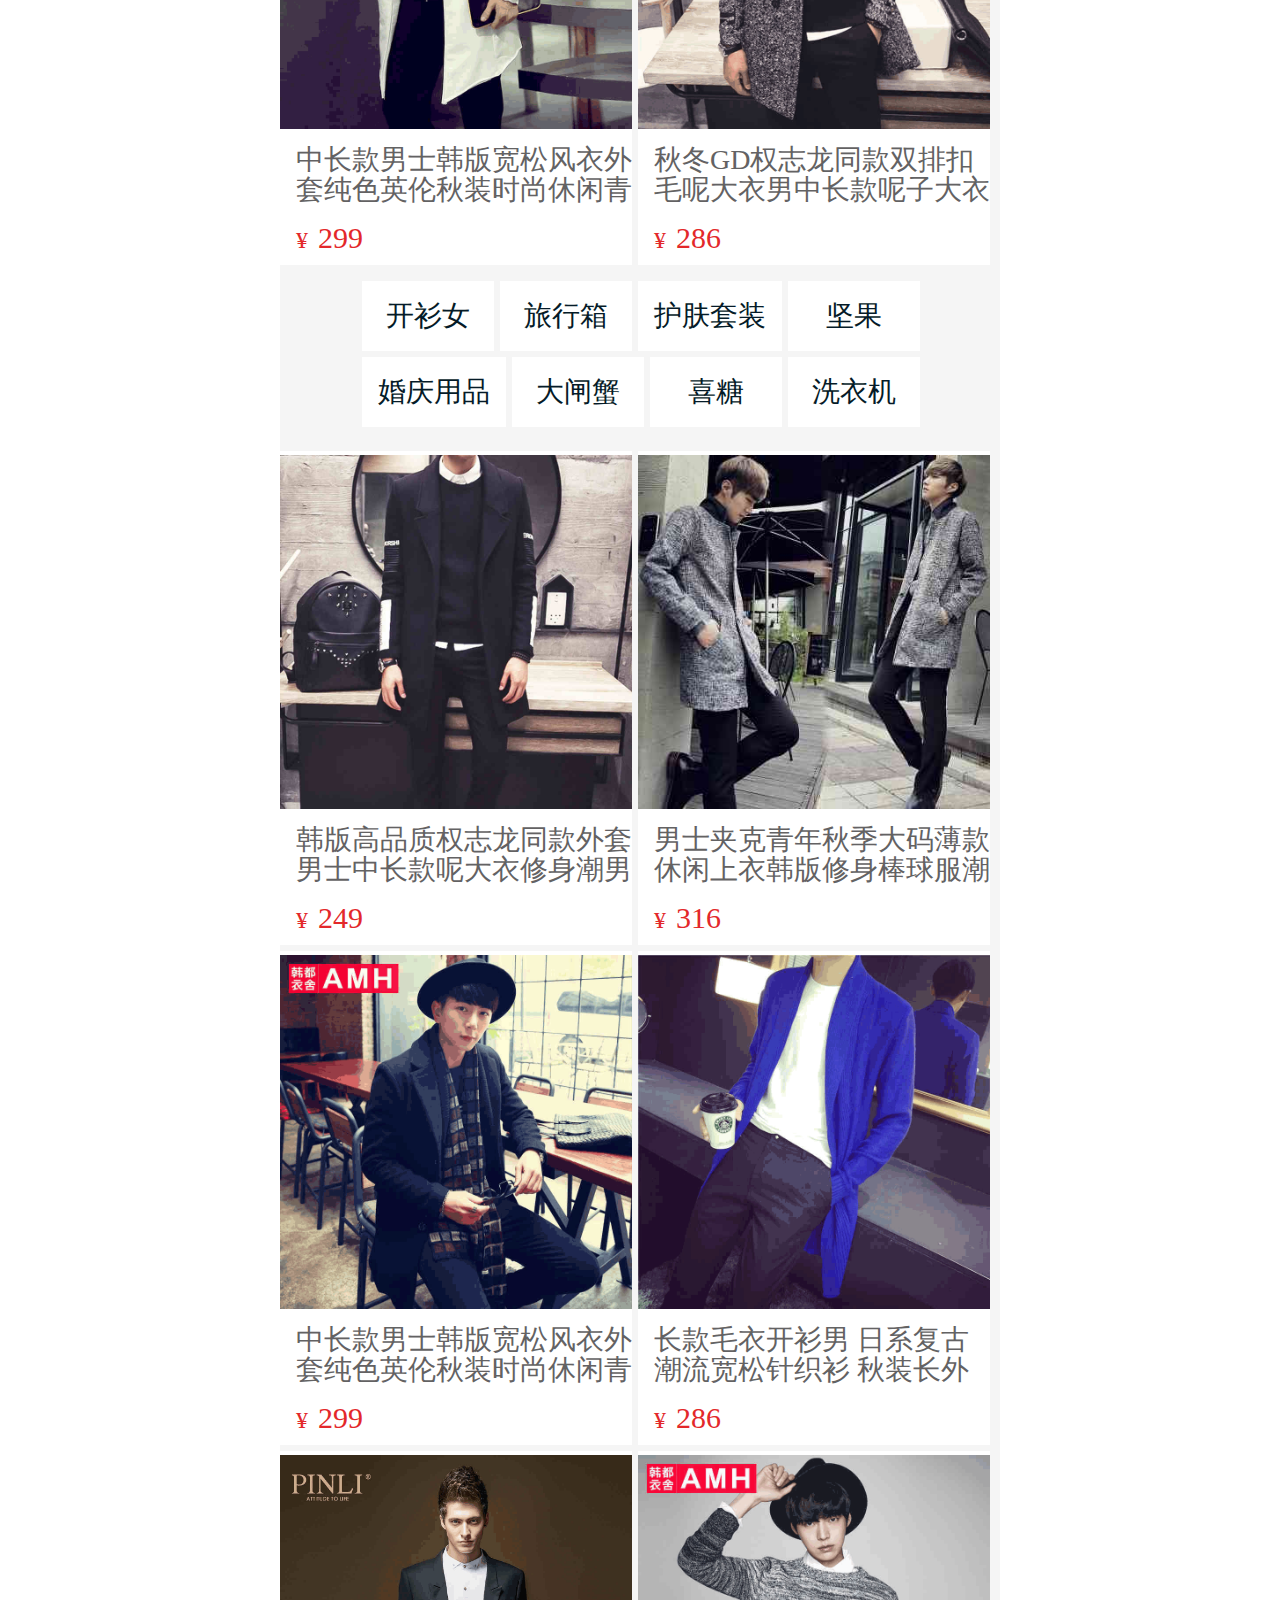
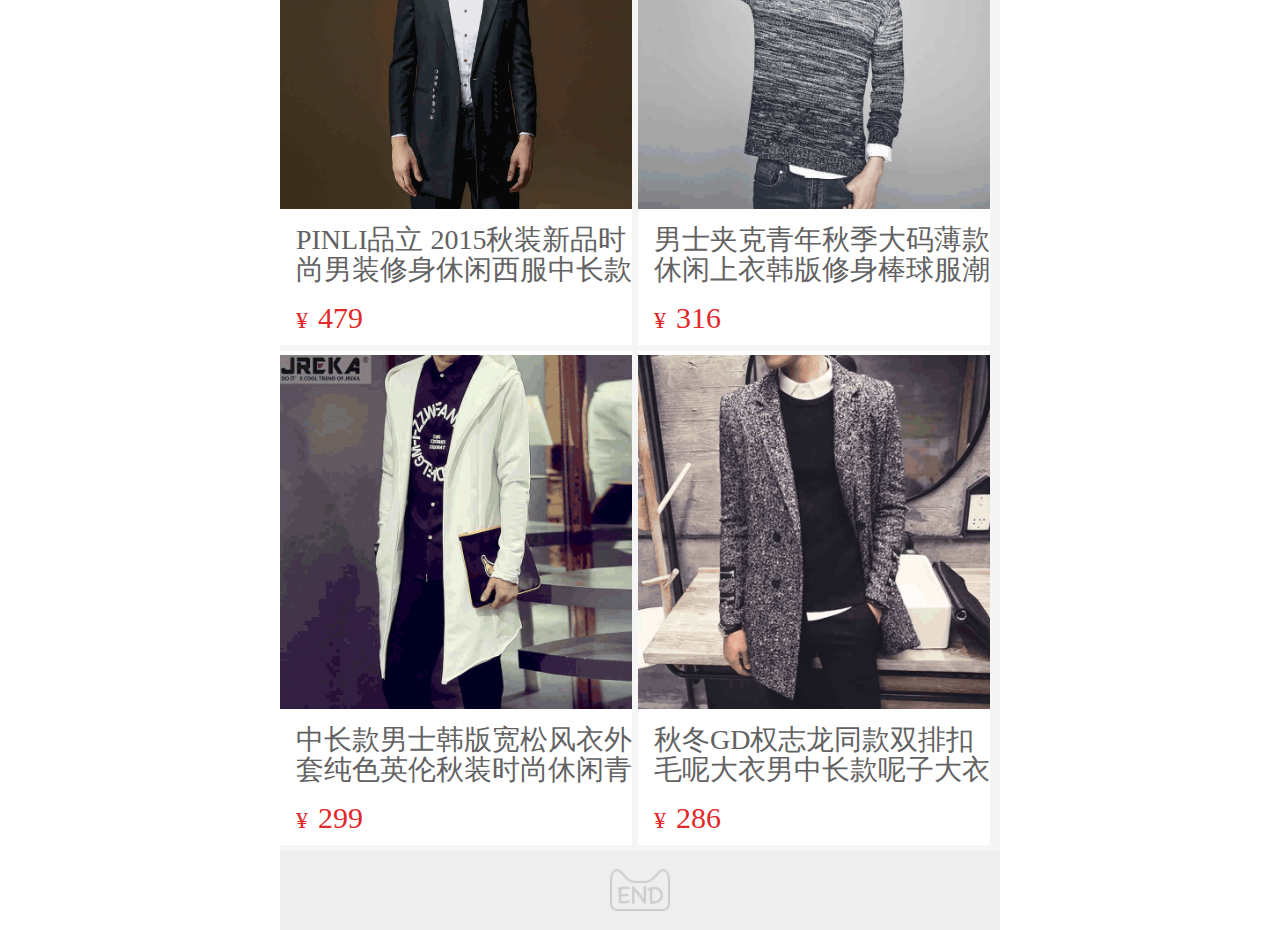
<file: Tmall_Mobile/index.html>
<!DOCTYPE html>
<html lang="en">
<head>
	<meta charset="UTF-8">
	<title>手机端-天猫</title>
<meta name="viewport" content="width=device-width,user-scalable=no" />
<script>
var oHtml=document.getElementsByTagName("html")[0];
var iWidth=document.documentElement.clientWidth;
iWidth=iWidth>720?720:iWidth;
oHtml.style.fontSize=iWidth/16+"px";
</script>
<!-- <script src="js/mTouch.js"></script> -->
<link rel="stylesheet" href="css/index.css" />
</head>
<body ontouchstart="touchs(event)" ontouchend="touche(event)">
<script>
// document.body.style.height=document.documentElement.clientHeight+"px";
</script>
<header class="header clearFix" id="header">
	<a href="javascript:;" class="menu"></a>
	<form>
		<input type="text" placeholder="搜索商店/店铺" class="shuru">
		<input type="submit" value="" class="tijiao">
	</form>
	<a href="javascript:;" class="sign">登录</a>
</header>
<section class="wrap" id="wrap">
	<div class="wrap2">
		<div class="benner clearFix">
			<div class="image clearFix" ontouchstart="touchstart(event)" ontouchmove="touchmove(event)" ontouchend="touchend(event)">
				<a href="javascript:;"><img src="img/benner4.jpg"/></a>
				<a href="javascript:;"><img src="img/benner2.jpg"/></a>
				<a href="javascript:;"><img src="img/benner5.jpg"/></a>
				<a href="javascript:;"><img src="img/benner6.jpg"/></a>
				<a href="javascript:;"><img src="img/benner3.jpg"/></a>
				<a href="javascript:;"><img src="img/benner1.jpg"/></a>
			</div>
			<div class="benner_d">
				<span class="first"></span>
				<span></span>
				<span></span>
				<span></span>
				<span></span>
				<span></span>
			</div>
		</div>
		<section class="box">
			<div class="box_d">
				<a href="javascript:;"><span></span><p>积分乐园</p></a>
				<a href="javascript:;" class="box_d_a2"><span></span><p>充值</p></a>
				<a href="javascript:;" class="box_d_a3"><span></span><p>闪购全球</p></a>
				<a href="javascript:;" class="box_d_a4"><span></span><p>聚划算</p></a>
				<a href="javascript:;" class="box_d_a5"><span></span><p>范儿</p></a>
			</div>
			<div class="box_d2 clearFix">
				<a href="javascript:;" class="hotspot"></a>
				<div class="message">
					<a href="javascript:;" class=" clearFix"><span></span><p>高能！时尚不只玫瑰金！FuseForm首发1</p><strong>神秘新品+送运动手环</strong></a>
					<a href="javascript:;" class=" clearFix"><span></span><p>高能！时尚不只玫瑰金！FuseForm首发2</p><strong>神秘新品+送运动手环</strong></a>
					<a href="javascript:;" class=" clearFix"><span></span><p>高能！时尚不只玫瑰金！FuseForm首发3</p><strong>神秘新品+送运动手环</strong></a>
					<a href="javascript:;" class=" clearFix"><span></span><p>高能！时尚不只玫瑰金！FuseForm首发4</p><strong>神秘新品+送运动手环</strong></a>
				</div>
			</div>
		</section>
		<section class="box2 clearFix">
			<div class="box2_l">
				<a href="javascript:;" class="sale"><img src="img/sale.gif"></a>
				<a href="javascript:;" class="supermarket"><img src="img/supermarket.gif"></a>
			</div>
			<div class="box2_r">
				<a href="javascript:;" class="refresh"><img src="img/refresh.gif"></a>
				<a href="javascript:;" class="ontrial"><img src="img/ontrial.gif"></a>
				<a href="javascript:;" class="international"><img src="img/international.gif"></a>
			</div>
		</section>
		<section class="box3">
			<div class="box3t clearFix"><h2>超级品牌日</h2><a href="javascript:;">更多></a></div>
			<section class="box3b">
				<div class="box3b_t clearFix">
					<a href="javascript:;"><img src="img/box3b_t4.gif"></a>
					<a href="javascript:;"><img src="img/box3b_t2.gif"></a>
					<a href="javascript:;"><img src="img/box3b_t3.gif"></a>
				</div>
				<a href="javascript:;" class="box3b_b"><img src="img/box3b_b.gif"></a>
			</section>
		</section>
		<section class="box3 box4 clearFix">
			<div class="box3t"><h2>精选市场</h2></div>
			<div class="clearFix">
			<div class="market">
				<a href="javascript:;">
					<p>天天搞机</p>
					<span>每日一秒</span>
					<em>Mate7</em>
					<time>¥2599</time>
				</a>
				<a href="javascript:;" class="market_a">
					<p>全球快时尚</p>
					<span>平价买大牌</span>
					<em>舒适森女系</em>
					<time>¥448</time>
				</a>
				<a href="javascript:;" class="market_a2">
					<p>西诱</p>
					<span>全球值得买</span>
					<em>粉色包包</em>
					<time>¥121</time>
				</a>
			</div>
			<ul class="marketl">
				<li>
					<a href="javascript:;">
						<p>物色</p>
						<span>每日惊喜主题</span>
						<em>条纹小美妞</em>
						<time>¥109.9</time>
						<img src="img/marketl5.gif">
					</a>
				</li>
				<li>
					<a href="javascript:;">
						<p>囤啦</p>
						<span>台湾超人气</span>
						<em>萌萌小妹妹</em>
						<time>¥39.8</time>
						<img src="img/marketl2.gif">
					</a>
				</li>
				<li>
					<a href="javascript:;">
						<p>喵鲜生</p>
						<span>美国小龙虾</span>
						<em>奥巴马吃过</em>
						<time>¥99</time>
						<img src="img/marketl3.gif">
					</a>
				</li>
				<li>
					<a href="javascript:;">
						<p>生活家</p>
						<span>好生活并不贵</span>
						<em>超值人气款</em>
						<time>¥18</time>
						<img src="img/marketl4.gif">
					</a>
				</li>
				<li>
					<a href="javascript:;">
						<p>智娱智乐</p>
						<span>每天两款试用</span>
						<em>五折试用</em>
						<time>¥395</time>
						<img src="img/marketl5.gif">
					</a>
				</li>
			</ul>
			</div>
			<a href="javascript:;" class="box3b_b"><img src="img/box3b_b2.gif"></a>
		</section>
		<section class="box3 box5">
			<div class="box3t clearFix"><h2>超级品牌日</h2><a href="javascript:;">10+家市场></a></div>
			<section class="box3b">
				<ul  class="clearFix">
					<li>
						<a href="javascript:;" class="electric">
							<p>电器城</p>
							<span>6S分期预购</span>
							<img src="img/electric.gif" />
						</a>
					</li>
					<li>
						<a href="javascript:;" class="electric">
							<p>天猫女装</p>
							<span>品牌闪购</span>
							<img src="img/electric2.gif" />
						</a>
					</li>
					<li>
						<a href="javascript:;" class="electric">
							<p>男女鞋</p>
							<span>限时疯抢</span>
							<img src="img/electric3.gif" />
						</a>
					</li>
					<li>
						<a href="javascript:;" class="electric">
							<p>美妆</p>
							<span>品牌特惠</span>
							<img src="img/electric4.gif" />
						</a>
					</li>
					<li>
						<a href="javascript:;" class="electric">
							<p>母婴玩具</p>
							<span>9元包邮</span>
							<img src="img/electric5.gif" />
						</a>
					</li>
					<li>
						<a href="javascript:;" class="electric">
							<p>大牌男装</p>
							<span>专柜同款上新</span>
							<img src="img/electric6.gif" />
						</a>
					</li>
					<li>
						<a href="javascript:;" class="electric">
							<p>天猫家装</p>
							<span>品牌限时特卖</span>
							<img src="img/electric7.gif" />
						</a>
					</li>
					<li>
						<a href="javascript:;" class="electric">
							<p>阿里汽车</p>
							<span>有好货</span>
							<img src="img/electric8.gif" />
						</a>
					</li>
				</ul>
				<a href="javascript:;" class="box3b_b"><img src="img/box3b_b2.gif"></a>
			</section>
		</section>
		<section class="box3 box6">
			<div class="box3t clearFix"><h2>品牌旗舰</h2><a href="javascript:;">专为你推荐|30家好店></a></div>
			<section class="box6b">
				<div class="noao clearFix">
					<img src="img/noao.gif">
					<p>诺澳旗舰店</p>
					<span>16.6万粉丝</span>
				</div>
				<div class="hot clearFix">
					<img src="img/hot.gif">
					<p>这家一个月1504人关注的店，等你来发现</p>
				</div>
				<div class="noao2 clearFix">
					<a href="javascript:;">
						<img src="img/noao_1.gif" />
					</a>
					<a href="javascript:;">
						<img src="img/noao_2.gif" />
					</a>
					<a href="javascript:;">
						<img src="img/noao_3.gif" />
					</a>
				</div>
				<div class="box6b_d clearFix">
					<a href="javascript:;" id="active"><!-- <img src="img/box6b_d.gif"> --></a>
					<a href="javascript:;"><!-- <img src="img/box6b_d.gif"> --></a>
				</div>
			</section>
		</section>
		<section class="box7">
			<p class="love">-猜你喜欢-</p>
			<ul class="clearFix">
				<li>
					<a href="javascript:;">
						<img src="img/1.gif">
						<p>韩版高品质权志龙同款外套男士中长款呢大衣修身潮男翻领毛呢风衣</p>
						<span><em>¥</em>249</span>
					</a>
				</li>
				<li>
					<a href="javascript:;">
						<img src="img/2.gif">
						<p>男士夹克青年秋季大码薄款休闲上衣韩版修身棒球服潮秋装外套男装</p>
						<span><em>¥</em>316</span>
					</a>
				</li>
				<li>
					<a href="javascript:;">
						<img src="img/3.gif">
						<p>中长款男士韩版宽松风衣外套纯色英伦秋装时尚休闲青年大衣潮流</p>
						<span><em>¥</em>299</span>
					</a>
				</li>
				<li>
					<a href="javascript:;">
						<img src="img/4.gif">
						<p>长款毛衣开衫男 日系复古潮流宽松针织衫 秋装长外套男青少年线衣</p>
						<span><em>¥</em>286</span>
					</a>
				</li>
				<li>
					<a href="javascript:;">
						<img src="img/5.gif">
						<p>PINLI品立 2015秋装新品时尚男装修身休闲西服中长款西装外套E013</p>
						<span><em>¥</em>479</span>
					</a>
				</li>
				<li>
					<a href="javascript:;">
						<img src="img/6.gif">
						<p>男士夹克青年秋季大码薄款休闲上衣韩版修身棒球服潮秋装外套男装</p>
						<span><em>¥</em>316</span>
					</a>
				</li>
				<li>
					<a href="javascript:;">
						<img src="img/7.gif">
						<p>中长款男士韩版宽松风衣外套纯色英伦秋装时尚休闲青年大衣潮流</p>
						<span><em>¥</em>299</span>
					</a>
				</li>
				<li>
					<a href="javascript:;">
						<img src="img/8.gif">
						<p>秋冬GD权志龙同款双排扣毛呢大衣男中长款呢子大衣男韩版修身风衣</p>
						<span><em>¥</em>286</span>
					</a>
				</li>
			</ul>
			<div class="nav clearFix">
				<a href="javascript:;">开衫女</a><a href="javascript:;">旅行箱</a><a href="javascript:;">护肤套装</a><a href="javascript:;">坚果</a><a href="javascript:;">婚庆用品</a><a href="javascript:;">大闸蟹</a><a href="javascript:;">喜糖</a><a href="javascript:;">洗衣机</a>
			</div>
			<ul class="clearFix">
				<li>
					<a href="javascript:;">
						<img src="img/1.gif">
						<p>韩版高品质权志龙同款外套男士中长款呢大衣修身潮男翻领毛呢风衣</p>
						<span><em>¥</em>249</span>
					</a>
				</li>
				<li>
					<a href="javascript:;">
						<img src="img/2.gif">
						<p>男士夹克青年秋季大码薄款休闲上衣韩版修身棒球服潮秋装外套男装</p>
						<span><em>¥</em>316</span>
					</a>
				</li>
				<li>
					<a href="javascript:;">
						<img src="img/3.gif">
						<p>中长款男士韩版宽松风衣外套纯色英伦秋装时尚休闲青年大衣潮流</p>
						<span><em>¥</em>299</span>
					</a>
				</li>
				<li>
					<a href="javascript:;">
						<img src="img/4.gif">
						<p>长款毛衣开衫男 日系复古潮流宽松针织衫 秋装长外套男青少年线衣</p>
						<span><em>¥</em>286</span>
					</a>
				</li>
				<li>
					<a href="javascript:;">
						<img src="img/5.gif">
						<p>PINLI品立 2015秋装新品时尚男装修身休闲西服中长款西装外套E013</p>
						<span><em>¥</em>479</span>
					</a>
				</li>
				<li>
					<a href="javascript:;">
						<img src="img/6.gif">
						<p>男士夹克青年秋季大码薄款休闲上衣韩版修身棒球服潮秋装外套男装</p>
						<span><em>¥</em>316</span>
					</a>
				</li>
				<li>
					<a href="javascript:;">
						<img src="img/7.gif">
						<p>中长款男士韩版宽松风衣外套纯色英伦秋装时尚休闲青年大衣潮流</p>
						<span><em>¥</em>299</span>
					</a>
				</li>
				<li>
					<a href="javascript:;">
						<img src="img/8.gif">
						<p>秋冬GD权志龙同款双排扣毛呢大衣男中长款呢子大衣男韩版修身风衣</p>
						<span><em>¥</em>286</span>
					</a>
				</li>
			</ul>
		</section>
		<footer class="footer"></footer>
	</div>
</section>
<script src="js/jquery-2.2.1.min.js"></script>
<script src="js/index.js"></script>
<script>

</script>
</body>
</html>
</file>
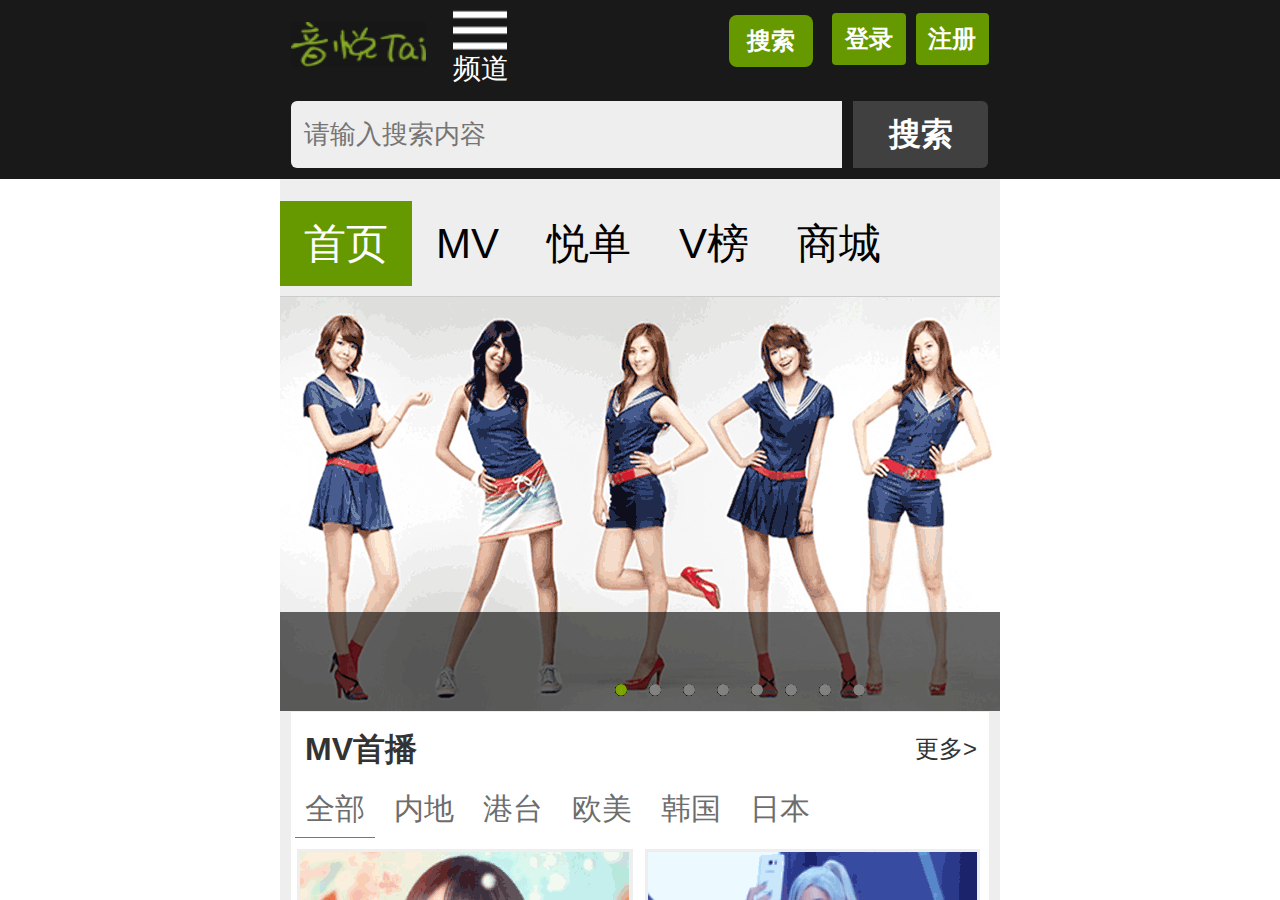
<file: Yinyuetai_Mobile/index.html>
<!DOCTYPE html>
<html lang="en">
<head>
	<meta charset="UTF-8">
	<title>音悦台</title>
<meta name="viewport" content="width=device-width,user-scalable=no" />
<script>
var oHtml=document.getElementsByTagName("html")[0];
var iWidth=document.documentElement.clientWidth;
iWidth=iWidth>720?720:iWidth;
oHtml.style.fontSize=iWidth/16+"px";
</script>
<script src="js/mTouch.js"></script>
<link rel="stylesheet" href="css/index.css"/>
</head>
<body>
<script>
document.body.style.height=document.documentElement.clientHeight+"px";
</script>
<header class="header">
	<section class="header2">
		<div class="logo clearFix">
			<h2><a href="#" class="logo2"></a></h2>
			<div class="channel" id="channel">
				<a href="#" class="chan"><img src="img/channel.gif">频道</a>
				<nav id="nav1" class="clearFix"><a href="index.html">首页</a><a href="MV.html">MV</a><a href="#">悦单</a><a href="example.html">V榜</a><a href="#">音悦</a><a href="#">商城</a><a href="#">节目</a><a href="#">饭团</a><a href="#">资讯</a><a href="#">我的家</a><a href="#">APP下载</a></nav>
			</div>
			<div class="login clearFix">
				<a href="#">登录</a>
				<a href="#">注册</a>
			</div>
			<a href="#" class="seek">搜索</a>
		</div>
		<form class="form clearFix">
			<input class="text" type="text" placeholder="请输入搜索内容"/>
			<input class="btn" type="button" value="搜索">
		</form>
	</section>
</header>
<section class="wrap" id="wrap">
	<div class="wrap2">
		<section class="benner">
			<nav class="naviga clearFix">
				<a href="#" id="active">首页</a><a href="MV.html">MV</a><a href="#">悦单</a><a href="example.html">V榜</a><a href="#">商城</a><a href="#">饭团</a>
			</nav>
			<div class="benner_t">
				<div class="image" ontouchstart="touchstart(event)" ontouchmove="touchmove(event)" ontouchend="touchend(event)">
					<a href="#" class="ben"><img src="img/benner.gif"></a>
					<a href="#" class="ben"><img src="img/benner1.jpg"></a>
					<a href="#" class="ben"><img src="img/benner2.jpg"></a>
					<a href="#" class="ben"><img src="img/benner3.jpg"></a>
					<a href="#" class="ben"><img src="img/benner4.jpg"></a>
					<a href="#" class="ben"><img src="img/benner1.jpg"></a>
					<a href="#" class="ben"><img src="img/benner5.jpg"></a>
					<a href="#" class="ben"><img src="img/benner6.jpg"></a>
				</div>
				<div class="div1"></div>
				<ul class="clearFix oUl">
					<li><a href="#" class="first"></a></li>
					<li><a href="#"></a></li>
					<li><a href="#"></a></li>
					<li><a href="#"></a></li>
					<li><a href="#"></a></li>
					<li><a href="#"></a></li>
					<li><a href="#"></a></li>
					<li><a href="#"></a></li>
				</ul>
			</div>
		</section>
		<section class="box">
			<section class="box2" id="box">
				<div class="broad">
					<h2>MV首播</h2>
					<a href="#">更多></a>
				</div>
				<nav class="all">
					<a href="#" id="whole">全部</a><a href="#">内地</a><a href="#">港台</a><a href="#">欧美</a><a href="#">韩国</a><a href="#">日本</a>
				</nav>
				<ul class="list clearFix">
					<li>
						<a href="#" class="img1"><img src="img/1.gif"></a>
						<a href="#" class="song">Love Letter Short Ver.</a>
						<div class="play"><span title="播放次数"></span><strong>4.7万</strong></div>
						<div class="leave"><span title="留言"></span><strong>36</strong></div>
					</li>
					<li>
						<a href="#" class="img1"><img src="img/2.gif"></a>
						<a href="#" class="song">Focus</a>
						<div class="play"><span title="播放次数"></span><strong>4.7万</strong></div>
						<div class="leave"><span title="留言"></span><strong>36</strong></div>
					</li>
					<li>
						<a href="#" class="img1"><img src="img/3.gif"></a>
						<a href="#" class="song">Bongousse 完整版</a>
						<div class="play"><span title="播放次数"></span><strong>4.7万</strong></div>
						<div class="leave"><span title="留言"></span><strong>36</strong></div>
					</li>
					<li>
						<a href="#" class="img1"><img src="img/4.gif"></a>
						<a href="#" class="song">像我这样的少年 官方版</a>
						<div class="play"><span title="播放次数"></span><strong>4.7万</strong></div>
						<div class="leave"><span title="留言"></span><strong>36</strong></div>
					</li>
					<li>
						<a href="#" class="img1"><img src="img/5.gif"></a>
						<a href="#" class="song">Good Bye 中文版</a>
						<div class="play"><span title="播放次数"></span><strong>4.7万</strong></div>
						<div class="leave"><span title="留言"></span><strong>36</strong></div>
					</li>
					<li>
						<a href="#" class="img1"><img src="img/6.gif"></a>
						<a href="#" class="song">f(x)_4 Walls_Music Video</a>
						<div class="play"><span title="播放次数"></span><strong>4.7万</strong></div>
						<div class="leave"><span title="留言"></span><strong>36</strong></div>
					</li>
				</ul>
			</section>
			<section class="box2" id="box">
				<div class="broad">
					<h2>粉丝聚焦</h2>
				</div>
				<ul class="list clearFix">
					<li>
						<a href="#" class="img1"><img src="img/1.gif"></a>
						<a href="#" class="song">Love Letter Short Ver.</a>
						<div class="play"><span title="播放次数"></span><strong>4.7万</strong></div>
						<div class="leave"><span title="留言"></span><strong>36</strong></div>
					</li>
					<li>
						<a href="#" class="img1"><img src="img/2.gif"></a>
						<a href="#" class="song">Focus</a>
						<div class="play"><span title="播放次数"></span><strong>4.7万</strong></div>
						<div class="leave"><span title="留言"></span><strong>36</strong></div>
					</li>
					<li>
						<a href="#" class="img1"><img src="img/3.gif"></a>
						<a href="#" class="song">Bongousse 完整版</a>
						<div class="play"><span title="播放次数"></span><strong>4.7万</strong></div>
						<div class="leave"><span title="留言"></span><strong>36</strong></div>
					</li>
					<li>
						<a href="#" class="img1"><img src="img/4.gif"></a>
						<a href="#" class="song">像我这样的少年 官方版</a>
						<div class="play"><span title="播放次数"></span><strong>4.7万</strong></div>
						<div class="leave"><span title="留言"></span><strong>36</strong></div>
					</li>
					<li>
						<a href="#" class="img1"><img src="img/5.gif"></a>
						<a href="#" class="song">Good Bye 中文版</a>
						<div class="play"><span title="播放次数"></span><strong>4.7万</strong></div>
						<div class="leave"><span title="留言"></span><strong>36</strong></div>
					</li>
					<li>
						<a href="#" class="img1"><img src="img/6.gif"></a>
						<a href="#" class="song">f(x)_4 Walls_Music Video</a>
						<div class="play"><span title="播放次数"></span><strong>4.7万</strong></div>
						<div class="leave"><span title="留言"></span><strong>36</strong></div>
					</li>
				</ul>
			</section>
			<section class="box2" id="box">
				<div class="broad">
					<h2>正在流行</h2>
					<a href="#">更多></a>
				</div>
				<nav class="all">
					<a href="#" id="whole">全部</a><a href="#">内地</a><a href="#">港台</a><a href="#">欧美</a><a href="#">韩国</a><a href="#">日本</a>
				</nav>
				<ul class="list clearFix">
					<li>
						<a href="#" class="img1"><img src="img/1.gif"></a>
						<a href="#" class="song">Love Letter Short Ver.</a>
						<div class="play"><span title="播放次数"></span><strong>4.7万</strong></div>
						<div class="leave"><span title="留言"></span><strong>36</strong></div>
					</li>
					<li>
						<a href="#" class="img1"><img src="img/2.gif"></a>
						<a href="#" class="song">Focus</a>
						<div class="play"><span title="播放次数"></span><strong>4.7万</strong></div>
						<div class="leave"><span title="留言"></span><strong>36</strong></div>
					</li>
					<li>
						<a href="#" class="img1"><img src="img/3.gif"></a>
						<a href="#" class="song">Bongousse 完整版</a>
						<div class="play"><span title="播放次数"></span><strong>4.7万</strong></div>
						<div class="leave"><span title="留言"></span><strong>36</strong></div>
					</li>
					<li>
						<a href="#" class="img1"><img src="img/4.gif"></a>
						<a href="#" class="song">像我这样的少年 官方版</a>
						<div class="play"><span title="播放次数"></span><strong>4.7万</strong></div>
						<div class="leave"><span title="留言"></span><strong>36</strong></div>
					</li>
					<li>
						<a href="#" class="img1"><img src="img/5.gif"></a>
						<a href="#" class="song">Good Bye 中文版</a>
						<div class="play"><span title="播放次数"></span><strong>4.7万</strong></div>
						<div class="leave"><span title="留言"></span><strong>36</strong></div>
					</li>
					<li>
						<a href="#" class="img1"><img src="img/6.gif"></a>
						<a href="#" class="song">f(x)_4 Walls_Music Video</a>
						<div class="play"><span title="播放次数"></span><strong>4.7万</strong></div>
						<div class="leave"><span title="留言"></span><strong>36</strong></div>
					</li>
				</ul>
			</section>	
			<section class="box2" id="box">
				<div class="broad">
					<h2>音悦V榜</h2>
					<a href="#">更多></a>
				</div>
				<nav class="all">
					<a href="#" id="whole">内地</a><a href="#">港台</a><a href="#">欧美</a><a href="#">韩国</a><a href="#">日本</a>
				</nav>
				<ul class="list clearFix">
					<li>
						<a href="#" class="img1"><img src="img/1.gif"></a>
						<a href="#" class="song">Love Letter Short Ver.</a>
						<div class="play"><span title="播放次数"></span><strong>4.7万</strong></div>
						<div class="leave"><span title="留言"></span><strong>36</strong></div>
					</li>
					<li>
						<a href="#" class="img1"><img src="img/2.gif"></a>
						<a href="#" class="song">Focus</a>
						<div class="play"><span title="播放次数"></span><strong>4.7万</strong></div>
						<div class="leave"><span title="留言"></span><strong>36</strong></div>
					</li>
					<li>
						<a href="#" class="img1"><img src="img/3.gif"></a>
						<a href="#" class="song">Bongousse 完整版</a>
						<div class="play"><span title="播放次数"></span><strong>4.7万</strong></div>
						<div class="leave"><span title="留言"></span><strong>36</strong></div>
					</li>
					<li>
						<a href="#" class="img1"><img src="img/4.gif"></a>
						<a href="#" class="song">像我这样的少年 官方版</a>
						<div class="play"><span title="播放次数"></span><strong>4.7万</strong></div>
						<div class="leave"><span title="留言"></span><strong>36</strong></div>
					</li>
					<li>
						<a href="#" class="img1"><img src="img/5.gif"></a>
						<a href="#" class="song">Good Bye 中文版</a>
						<div class="play"><span title="播放次数"></span><strong>4.7万</strong></div>
						<div class="leave"><span title="留言"></span><strong>36</strong></div>
					</li>
					<li>
						<a href="#" class="img1"><img src="img/6.gif"></a>
						<a href="#" class="song">f(x)_4 Walls_Music Video</a>
						<div class="play"><span title="播放次数"></span><strong>4.7万</strong></div>
						<div class="leave"><span title="留言"></span><strong>36</strong></div>
					</li>
				</ul>
			</section>
			<section class="box2" id="box">
				<div class="broad">
					<h2>自制节目</h2>
					<a href="#">更多></a>
				</div>
				<ul class="list clearFix">
					<li>
						<a href="#" class="img1"><img src="img/1.gif"></a>
						<a href="#" class="song">Love Letter Short Ver.</a>
						<div class="play"><span title="播放次数"></span><strong>4.7万</strong></div>
						<div class="leave"><span title="留言"></span><strong>36</strong></div>
					</li>
					<li>
						<a href="#" class="img1"><img src="img/2.gif"></a>
						<a href="#" class="song">Focus</a>
						<div class="play"><span title="播放次数"></span><strong>4.7万</strong></div>
						<div class="leave"><span title="留言"></span><strong>36</strong></div>
					</li>
					<li>
						<a href="#" class="img1"><img src="img/3.gif"></a>
						<a href="#" class="song">Bongousse 完整版</a>
						<div class="play"><span title="播放次数"></span><strong>4.7万</strong></div>
						<div class="leave"><span title="留言"></span><strong>36</strong></div>
					</li>
					<li>
						<a href="#" class="img1"><img src="img/4.gif"></a>
						<a href="#" class="song">像我这样的少年 官方版</a>
						<div class="play"><span title="播放次数"></span><strong>4.7万</strong></div>
						<div class="leave"><span title="留言"></span><strong>36</strong></div>
					</li>
					<li>
						<a href="#" class="img1"><img src="img/5.gif"></a>
						<a href="#" class="song">Good Bye 中文版</a>
						<div class="play"><span title="播放次数"></span><strong>4.7万</strong></div>
						<div class="leave"><span title="留言"></span><strong>36</strong></div>
					</li>
					<li>
						<a href="#" class="img1"><img src="img/6.gif"></a>
						<a href="#" class="song">f(x)_4 Walls_Music Video</a>
						<div class="play"><span title="播放次数"></span><strong>4.7万</strong></div>
						<div class="leave"><span title="留言"></span><strong>36</strong></div>
					</li>
				</ul>
			</section>
			<section class="box2" id="box">
				<div class="broad">
					<h2>音悦人</h2>
				</div>
				<ul class="list clearFix">
					<li>
						<a href="#" class="img1"><img src="img/1.gif"></a>
						<a href="#" class="song">Love Letter Short Ver.</a>
						<div class="play"><span title="播放次数"></span><strong>4.7万</strong></div>
						<div class="leave"><span title="留言"></span><strong>36</strong></div>
					</li>
					<li>
						<a href="#" class="img1"><img src="img/2.gif"></a>
						<a href="#" class="song">Focus</a>
						<div class="play"><span title="播放次数"></span><strong>4.7万</strong></div>
						<div class="leave"><span title="留言"></span><strong>36</strong></div>
					</li>
					<li>
						<a href="#" class="img1"><img src="img/3.gif"></a>
						<a href="#" class="song">Bongousse 完整版</a>
						<div class="play"><span title="播放次数"></span><strong>4.7万</strong></div>
						<div class="leave"><span title="留言"></span><strong>36</strong></div>
					</li>
					<li>
						<a href="#" class="img1"><img src="img/4.gif"></a>
						<a href="#" class="song">像我这样的少年 官方版</a>
						<div class="play"><span title="播放次数"></span><strong>4.7万</strong></div>
						<div class="leave"><span title="留言"></span><strong>36</strong></div>
					</li>
					<li>
						<a href="#" class="img1"><img src="img/5.gif"></a>
						<a href="#" class="song">Good Bye 中文版</a>
						<div class="play"><span title="播放次数"></span><strong>4.7万</strong></div>
						<div class="leave"><span title="留言"></span><strong>36</strong></div>
					</li>
					<li>
						<a href="#" class="img1"><img src="img/6.gif"></a>
						<a href="#" class="song">f(x)_4 Walls_Music Video</a>
						<div class="play"><span title="播放次数"></span><strong>4.7万</strong></div>
						<div class="leave"><span title="留言"></span><strong>36</strong></div>
					</li>
				</ul>
			</section>
			<section class="box2" id="box">
				<div class="broad">
					<h2>热门推荐</h2>
					<a href="#">更多></a>
				</div>
				<ul class="list clearFix">
					<li>
						<a href="#" class="img1"><img src="img/1.gif"></a>
						<a href="#" class="song">Love Letter Short Ver.</a>
						<div class="play"><span title="播放次数"></span><strong>4.7万</strong></div>
						<div class="leave"><span title="留言"></span><strong>36</strong></div>
					</li>
					<li>
						<a href="#" class="img1"><img src="img/2.gif"></a>
						<a href="#" class="song">Focus</a>
						<div class="play"><span title="播放次数"></span><strong>4.7万</strong></div>
						<div class="leave"><span title="留言"></span><strong>36</strong></div>
					</li>
					<li>
						<a href="#" class="img1"><img src="img/3.gif"></a>
						<a href="#" class="song">Bongousse 完整版</a>
						<div class="play"><span title="播放次数"></span><strong>4.7万</strong></div>
						<div class="leave"><span title="留言"></span><strong>36</strong></div>
					</li>
					<li>
						<a href="#" class="img1"><img src="img/4.gif"></a>
						<a href="#" class="song">像我这样的少年 官方版</a>
						<div class="play"><span title="播放次数"></span><strong>4.7万</strong></div>
						<div class="leave"><span title="留言"></span><strong>36</strong></div>
					</li>
					<li>
						<a href="#" class="img1"><img src="img/5.gif"></a>
						<a href="#" class="song">Good Bye 中文版</a>
						<div class="play"><span title="播放次数"></span><strong>4.7万</strong></div>
						<div class="leave"><span title="留言"></span><strong>36</strong></div>
					</li>
					<li>
						<a href="#" class="img1"><img src="img/6.gif"></a>
						<a href="#" class="song">f(x)_4 Walls_Music Video</a>
						<div class="play"><span title="播放次数"></span><strong>4.7万</strong></div>
						<div class="leave"><span title="留言"></span><strong>36</strong></div>
					</li>
				</ul>
			</section>
			<section class="box2" id="box">
				<div class="broad">
					<h2>精品悦单</h2>
					<a href="#">更多></a>
				</div>
				<ul class="list clearFix">
					<li>
						<a href="#" class="img1"><img src="img/1.gif"></a>
						<a href="#" class="song">Love Letter Short Ver.</a>
						<div class="play"><span title="播放次数"></span><strong>4.7万</strong></div>
						<div class="leave"><span title="留言"></span><strong>36</strong></div>
					</li>
					<li>
						<a href="#" class="img1"><img src="img/2.gif"></a>
						<a href="#" class="song">Focus</a>
						<div class="play"><span title="播放次数"></span><strong>4.7万</strong></div>
						<div class="leave"><span title="留言"></span><strong>36</strong></div>
					</li>
					<li>
						<a href="#" class="img1"><img src="img/3.gif"></a>
						<a href="#" class="song">Bongousse 完整版</a>
						<div class="play"><span title="播放次数"></span><strong>4.7万</strong></div>
						<div class="leave"><span title="留言"></span><strong>36</strong></div>
					</li>
					<li>
						<a href="#" class="img1"><img src="img/4.gif"></a>
						<a href="#" class="song">像我这样的少年 官方版</a>
						<div class="play"><span title="播放次数"></span><strong>4.7万</strong></div>
						<div class="leave"><span title="留言"></span><strong>36</strong></div>
					</li>
					<li>
						<a href="#" class="img1"><img src="img/5.gif"></a>
						<a href="#" class="song">Good Bye 中文版</a>
						<div class="play"><span title="播放次数"></span><strong>4.7万</strong></div>
						<div class="leave"><span title="留言"></span><strong>36</strong></div>
					</li>
					<li>
						<a href="#" class="img1"><img src="img/6.gif"></a>
						<a href="#" class="song">f(x)_4 Walls_Music Video</a>
						<div class="play"><span title="播放次数"></span><strong>4.7万</strong></div>
						<div class="leave"><span title="留言"></span><strong>36</strong></div>
					</li>
				</ul>
			</section>
			<section class="box2" id="box">
				<div class="broad">
					<h2>猜你喜欢</h2>
				</div>
				<ul class="list clearFix">
					<li>
						<a href="#" class="img1"><img src="img/1.gif"></a>
						<a href="#" class="song">Love Letter Short Ver.</a>
						<div class="play"><span title="播放次数"></span><strong>4.7万</strong></div>
						<div class="leave"><span title="留言"></span><strong>36</strong></div>
					</li>
					<li>
						<a href="#" class="img1"><img src="img/2.gif"></a>
						<a href="#" class="song">Focus</a>
						<div class="play"><span title="播放次数"></span><strong>4.7万</strong></div>
						<div class="leave"><span title="留言"></span><strong>36</strong></div>
					</li>
					<li>
						<a href="#" class="img1"><img src="img/3.gif"></a>
						<a href="#" class="song">Bongousse 完整版</a>
						<div class="play"><span title="播放次数"></span><strong>4.7万</strong></div>
						<div class="leave"><span title="留言"></span><strong>36</strong></div>
					</li>
					<li>
						<a href="#" class="img1"><img src="img/4.gif"></a>
						<a href="#" class="song">像我这样的少年 官方版</a>
						<div class="play"><span title="播放次数"></span><strong>4.7万</strong></div>
						<div class="leave"><span title="留言"></span><strong>36</strong></div>
					</li>
					<li>
						<a href="#" class="img1"><img src="img/5.gif"></a>
						<a href="#" class="song">Good Bye 中文版</a>
						<div class="play"><span title="播放次数"></span><strong>4.7万</strong></div>
						<div class="leave"><span title="留言"></span><strong>36</strong></div>
					</li>
					<li>
						<a href="#" class="img1"><img src="img/6.gif"></a>
						<a href="#" class="song">f(x)_4 Walls_Music Video</a>
						<div class="play"><span title="播放次数"></span><strong>4.7万</strong></div>
						<div class="leave"><span title="留言"></span><strong>36</strong></div>
					</li>
				</ul>
			</section>
		</section>
		<footer class="footer">Copyright © 2014 yinyuetai.com</footer>
	</div>
</section>
<script src="js/jquery-2.2.1.min.js"></script>
<script src="js/index.js"></script>
<script>
var oScroll= new mScroll("wrap");
</script>
</body>
</html>
</file>
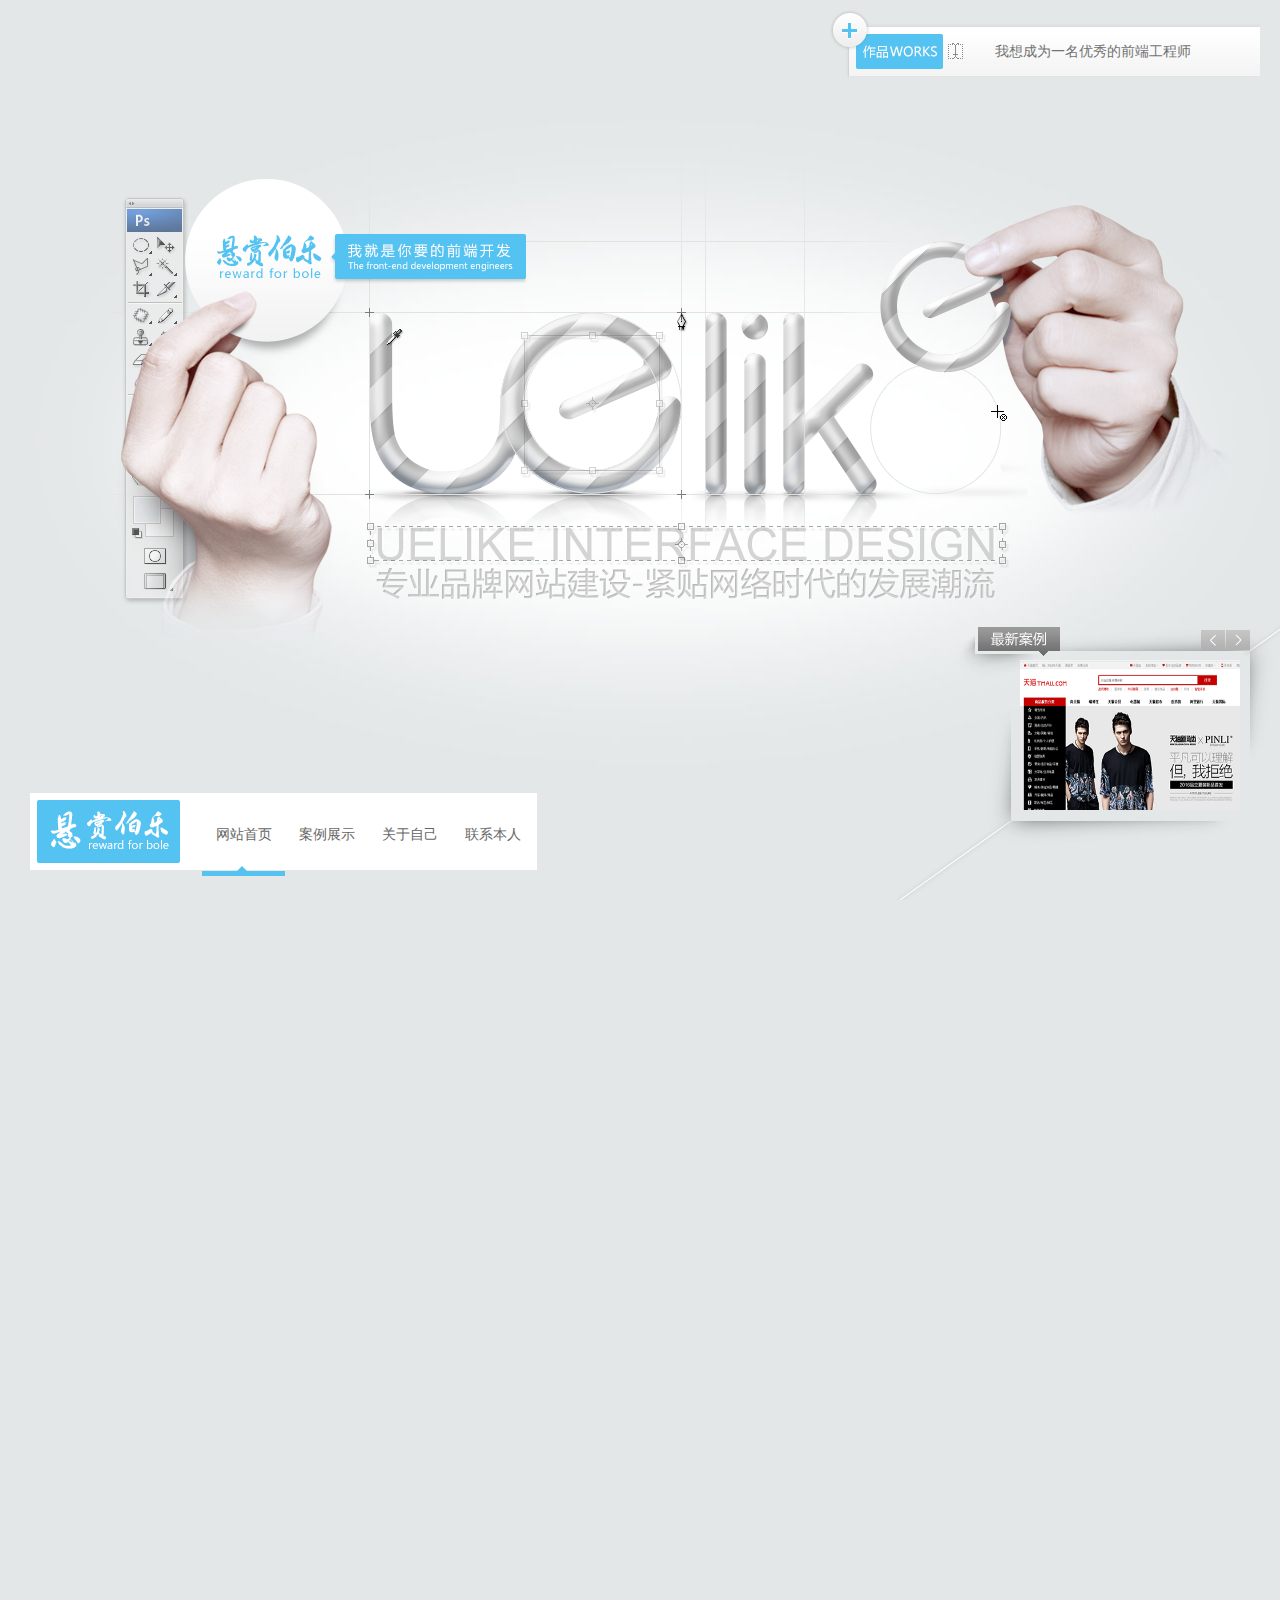
<file: youyike_PC/index.html>
<!DOCTYPE html>
<html lang="en">
<head>
<meta charset="UTF-8">
<title></title>
<link rel="stylesheet" href="css/index.css"></link>
</head>
<body>
<section id="benner">
	<div class="img1"><img src="img/g1.png"/></div>
	<div class="img2"><img src="img/g2.png"/><img src="img/logo2.png" class="image"></div>
	<div class="img3"><img src="img/g3.png"/></div>
</section>
<section id="news">
	<div class="clearFix newsHd" id="newsHd">
		<p>我想成为一名优秀的前端工程师</p>
		<span id="worksI" title="点击展开"></span>
	</div>
	<section id="opus">
		<div style="display: block;">
			<div class="img"><img src="img/works.jpg"/></div>
			<p class="introduce">10年建站经验 + 500家企业客户 + 顶尖建站团队 = UEMO高端企业模板。 打造出适合中小企业的高端企业模板-UEMO，精致的设计，人性化的后台，让UEMO成为您建站的首选。</p>
			<p class="url">网址：<a href="http://xueyif.github.io/resume">http://xueyif.github.io/resume/</a></p>
		</div>
	</section>
	<ul id="change">
		<li class="active"></li>
	</ul>
</section>
<section id="opusImg">
	<div id="switch">
		<span><img src="img/wlprev.png"/></span>
		<span><img src="img/wlnext.png"/></span>
	</div>
	<div id="image">
		<div id="play">
			<img src="img/pid.png"/>
			<img src="img/tmall.png"/>
			<img src="img/uehtml.png"/>
		</div>
	</div>
</section>
<section id="nav">
	<span></span>
	<ul>
		<li id="navmove"></li>
		<li class="navL">网站首页</li>
		<li class="navL">案例展示</li>
		<li class="navL">关于自己</li>
		<li class="navL">联系本人</li>
	</ul>
</section>
<section id="box">
	<section class="content" id="content">
		<section class="case">
			<div id="caseW" style="overflow:hidden;">
				<ul id="case"  class="clearFix">
					<li>
						<a href="http://xueyif.github.io/resume/" class="case_a">
							<img src="img/resume.png"/>
						</a>
						<div>
							<h3><a href="http://xueyif.github.io/resume/">个人简历</a></h3>
							<p>Date:2016-04-10</p>
							<p><a href="javascript:;">PC端</a></p>
						</div>
					</li>
					<li>
						<a href="../pid_Responsive/index.html" class="case_a">
							<img src="img/pid.png"/>
						</a>
						<div>
							<h3><a href="../pid_Responsive/index.html">pid</a></h3>
							<p>Date:2016-02-19</p>
							<p><a href="javascript:;">响应式</a></p>
						</div>
					</li>
					<li>
						<a href="../Tmall_PC/index.html" class="case_a">
							<img src="img/tmall.png"/>
						</a>
						<div>
							<h3><a href="../Tmall_PC/index.html">天猫</a></h3>
							<p>Date:2016-03-15</p>
							<p><a href="javascript:;">PC端</a></p>
						</div>
					</li>
					<li>
						<a href="../UETHML_Responsive/index.html" class="case_a">
							<img src="img/uehtml.png"/>
						</a>
						<div>
							<h3><a href="../UETHML_Responsive/index.html">UE设计平台</a></h3>
							<p>Date:2016-03-26</p>
							<p><a href="javascript:;">响应式</a></p>
						</div>
					</li>
					<li>
						<a href="../Yinyuetai_Mobile/index.html" class="case_a">
							<img src="img/yinyuetai.png"/>
						</a>
						<div>
							<h3><a href="../Yinyuetai_Mobile/index.html">音悦台</a></h3>
							<p>Date:2016-03-16</p>
							<p><a href="javascript:;">移动端</a></p>
						</div>
					</li>
					<li>
						<a href="../pid_Responsive/index.html" class="case_a">
							<img src="img/pid2.png"/>
						</a>
						<div>
							<h3><a href="../pid_Responsive/index.html">pid</a></h3>
							<p>Date:2016-02-19</p>
							<p><a href="javascript:;">响应式</a></p>
						</div>
					</li>
					<li>
						<a href="../Tmall_Mobile/index.html" class="case_a">
							<img src="img/tmall2.png"/>
						</a>
						<div>
							<h3><a href="../Tmall_Mobile/index.html">天猫</a></h3>
							<p>Date:2016-03-25</p>
							<p><a href="javascript:;">移动端</a></p>
						</div>
					</li>
					<li>
						<a href="http://xueyif.github.io/youyike_PC/" class="case_a">
							<img src="img/youyike.png"/>
						</a>
						<div>
							<h3><a href="http://xueyif.github.io/youyike_PC/">优艺客</a></h3>
							<p>Date:2016-04-02</p>
							<p><a href="javascript:;">PC端</a></p>
						</div>
					</li>
					<li>
						<a href="http://xueyif.github.io/BaiDuVIP_PC/index.html" class="case_a">
							<img src="img/baidu.png"/>
						</a>
						<div>
							<h3><a href="http://xueyif.github.io/BaiDuVIP_PC/index.html">百度音乐VIP</a></h3>
							<p>Date:2015-07-23</p>
							<p><a href="javascript:;">PC端</a></p>
						</div>
					</li>
				</ul>
			</div>
			<div id="scroll"><span></span></div>
		</section>
		<section class="box_b">
			<nav class="nav2" id="nav2">
				<span></span>
				<a href="javascript:;" class="worksmove">作品</a>
			</nav>
			<span class="triangle" id="triangle"></span>
		</section>
	</section>
	<section class="content">
		<section class="case">
			<div class="about clearFix">
				<div>
					<p>我是一名前端工程师</p>
					<p>本人性格开朗，追求上进，挑战极限，精通HTML，CSS3.0，熟练使用HTML5，Bootstrap框架，响应式布局，对前端Canvas，Svg有一点的了解，能熟练的对页面做出正确的模块分析以及页面渲染。接收能力较快，经常去膜拜一些大神级的作品。不断接受新的前端技术，能使用Jquery进行基本的特效编写，使用Javascript对简单的函数进行封装。</p>
					<p>在工作方面认真踏实，吃苦耐劳，尽职尽责，有耐心，并且具有团队精神，乐于与人沟通，能很快融入团队工作中，乐于参加各种团队活动，我很期待能成为贵公司的一员。</p>
				</div>
				<div><img src="img/about.png"/></div>
			</div>
		</section>
		<section class="box_b">
			<nav class="nav2" id="nav3">
				<a href="javascript:;" class="worksmove">关于我</a>
			</nav>
			<span class="triangle"></span>
		</section>
	</section>
	<section class="content">
		<section class="relationme">
			<img class="contact" src="img/contact.png"/>
			<div class="relation">
				<p>电话：13521549691</p>
				<p>QQ：1558031123</p>
				<p>微信：xue1558031123</p>
				<p>微博：薛毅飞9</p>
				<p>邮箱：1558031123@qq.com</p>
			</div>
			<div class="code">
				<img src="img/code.png"/>
				<p>扫一扫上面的二维码，加我微信</p>
			</div>
		</section>
	</section>
	<div class="close"><span id="close"></span></div>
</section>
<script src="js/index.js"></script>
</body>
</html>
</file>
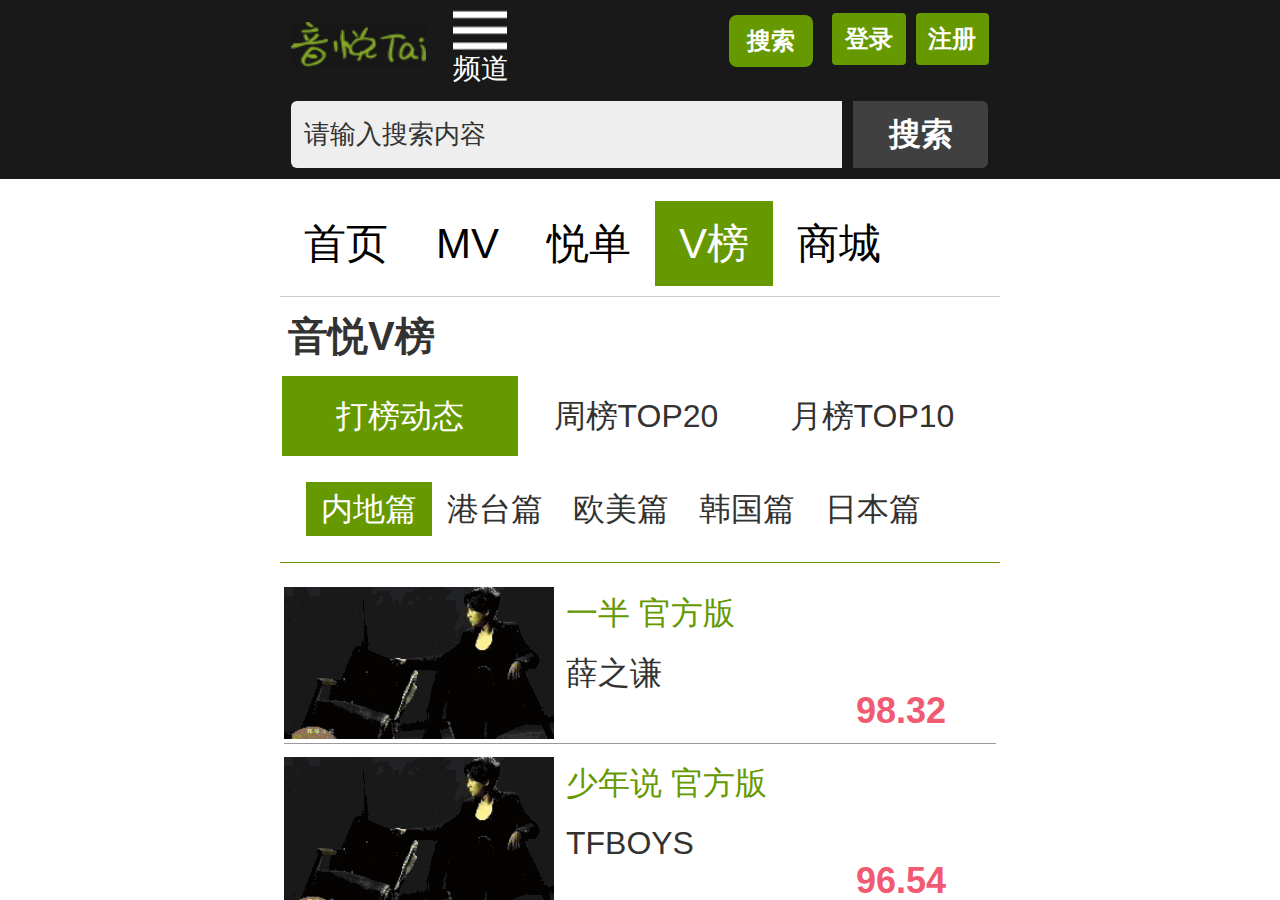
<file: Yinyuetai_Mobile/example.html>
<!DOCTYPE html>
<html lang="en">
<head>
	<meta charset="UTF-8">
	<title>V榜</title>
<meta name="viewport" content="width=device-width,user-scalable=no" />
<script>
var oHtml=document.getElementsByTagName("html")[0];
var iWidth=document.documentElement.clientWidth;
iWidth=iWidth>720?720:iWidth;
oHtml.style.fontSize=iWidth/16+"px";
</script>
<script src="js/mTouch.js"></script>
<link rel="stylesheet" href="css/index.css"/>
</head>
<body>
<script>
document.body.style.height=document.documentElement.clientHeight+"px";
</script>
<header class="header">
	<section class="header2">
		<div class="logo clearFix">
			<h2><a href="#" class="logo2"></a></h2>
			<div class="channel" id="channel">
				<a href="#" class="chan"><img src="img/channel.gif">频道</a>
				<nav id="nav1" class="clearFix"><a href="index.html">首页</a><a href="MV.html">MV</a><a href="#">悦单</a><a href="#">V榜</a><a href="#">音悦</a><a href="#">商城</a><a href="#">节目</a><a href="#">饭团</a><a href="#">资讯</a><a href="#">我的家</a><a href="#">APP下载</a></nav>
			</div>
			<div class="login clearFix">
				<a href="#">登录</a>
				<a href="#">注册</a>
			</div>
			<a href="#" class="seek">搜索</a>
		</div>
		<form class="form clearFix">
			<input class="text" type="text" value="请输入搜索内容"/>
			<input class="btn" type="button" value="搜索">
		</form>
	</section>
</header>
<section class="wrap" id="wrap">
	<div class="wrap2">
		<section class="benner bbenner cbenner">
			<nav class="naviga clearFix">
				<a href="index.html">首页</a><a href="MV.html">MV</a><a href="#">悦单</a><a href="#" id="active">V榜</a><a href="#">商城</a><a href="#">饭团</a>
			</nav>
			<div class="example">
				<h2>音悦V榜</h2>
				<nav class="nav2"><a href="#" id="trends">打榜动态</a><a href="#">周榜TOP20</a><a href="#">月榜TOP10</a></nav>
				<nav class="nav3"><a href="#" id="inland">内地篇</a><a href="#">港台篇</a><a href="#">欧美篇</a><a href="#">韩国篇</a><a href="#">日本篇</a></nav>
			</div>
		</section>
		<ul class="sgnk">
			<li class="clearFix">
				<img class="image" src="img/one.gif">
				<a href="#" class="image2"><img src="img/7.gif"></a>
				<div>
					<a href="#" class="sing">一半 官方版</a>
					<a href="#" class="singer">薛之谦</a>
					<strong>98.32</strong>
				</div>
			</li>
			<li class="clearFix">
				<img class="image" src="img/two.gif">
				<a href="#" class="image2"><img src="img/7.gif"></a>
				<div>
					<a href="#" class="sing">少年说 官方版</a>
					<a href="#" class="singer">TFBOYS</a>
					<strong>96.54</strong>
				</div>
			</li>
			<li class="clearFix">
				<img class="image" src="img/three.gif">
				<a href="#" class="image2"><img src="img/7.gif"></a>
				<div>
					<a href="#" class="sing">反省 官方版</a>
					<a href="#" class="singer">金池</a>
					<strong>83.88</strong>
				</div>
			</li>
			<li class="clearFix">
				<img class="image" src="img/four.gif">
				<a href="#" class="image2"><img src="img/7.gif"></a>
				<div>
					<a href="#" class="sing">好好的 官方版</a>
					<a href="#" class="singer">朴树</a>
					<strong>83.65</strong>
				</div>
			</li>
			<li class="clearFix">
				<img class="image" src="img/one.gif">
				<a href="#" class="image2"><img src="img/7.gif"></a>
				<div>
					<a href="#" class="sing">一半 官方版</a>
					<a href="#" class="singer">薛之谦</a>
					<strong>98.32</strong>
				</div>
			</li>
			<li class="clearFix">
				<img class="image" src="img/two.gif">
				<a href="#" class="image2"><img src="img/7.gif"></a>
				<div>
					<a href="#" class="sing">少年说 官方版</a>
					<a href="#" class="singer">TFBOYS</a>
					<strong>96.54</strong>
				</div>
			</li>
			<li class="clearFix">
				<img class="image" src="img/three.gif">
				<a href="#" class="image2"><img src="img/7.gif"></a>
				<div>
					<a href="#" class="sing">反省 官方版</a>
					<a href="#" class="singer">金池</a>
					<strong>83.88</strong>
				</div>
			</li>
			<li class="clearFix">
				<img class="image" src="img/four.gif">
				<a href="#" class="image2"><img src="img/7.gif"></a>
				<div>
					<a href="#" class="sing">好好的 官方版</a>
					<a href="#" class="singer">朴树</a>
					<strong>83.65</strong>
				</div>
			</li>
		</ul>
		<footer class="footer">Copyright © 2014 yinyuetai.com</footer>
	</div>
</section>
<script src="js/jquery-2.2.1.min.js"></script>
<script src="js/index.js"></script>
<script>
var oScroll= new mScroll("wrap");
</script>
</body>
</html>
</file>
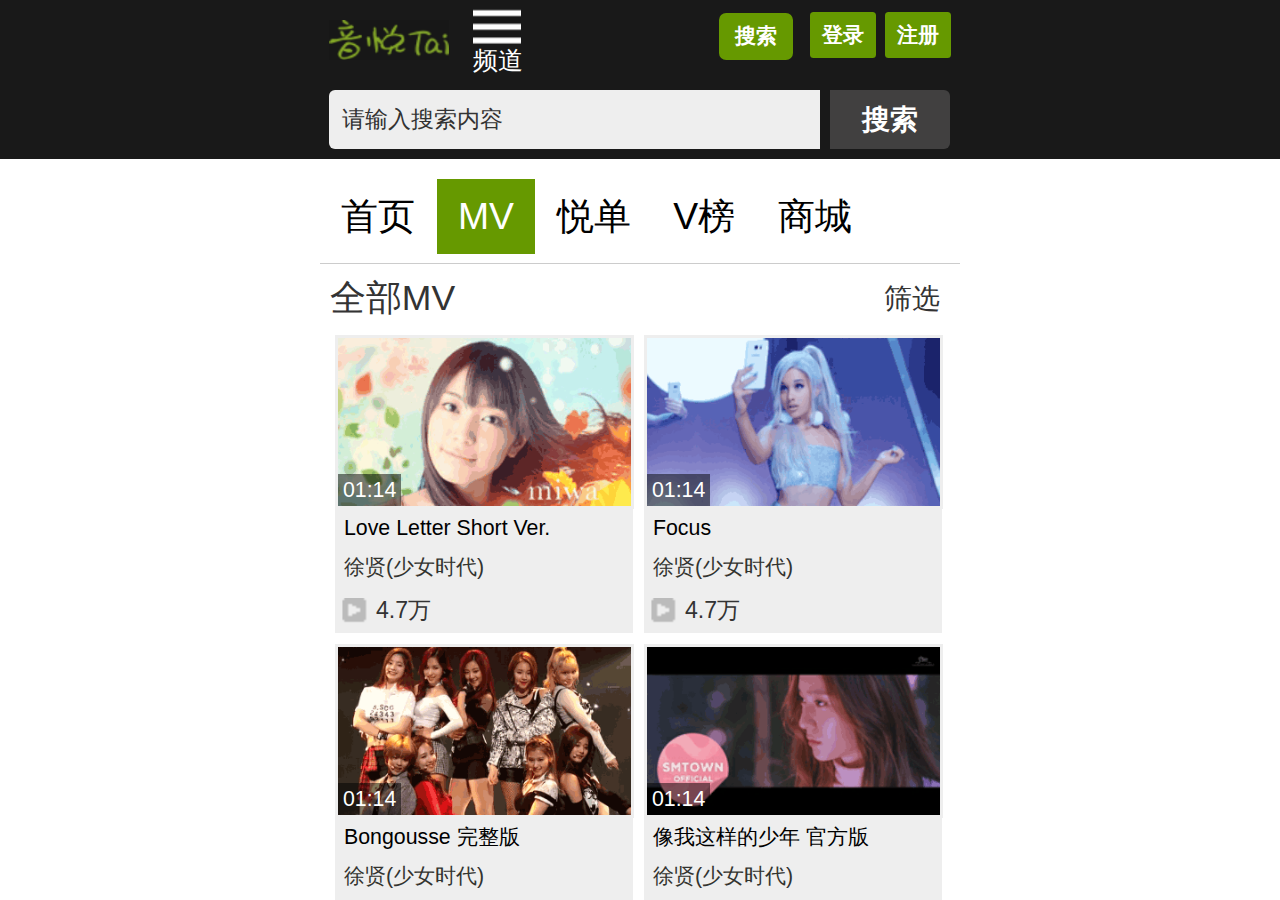
<file: Yinyuetai_Mobile/MV.html>
<!DOCTYPE html>
<html lang="en">
<head>
	<meta charset="UTF-8">
	<title>MV</title>
<meta name="viewport" content="width=device-width,user-scalable=no" />
<script>
var oHtml=document.getElementsByTagName("html")[0];
var iWidth=document.documentElement.clientWidth;
iWidth=iWidth>640?640:iWidth;
oHtml.style.fontSize=iWidth/16+"px";
</script>
<script src="js/mTouch.js"></script>
<link rel="stylesheet" href="css/index.css"/>
</head>
<body>
<script>
document.body.style.height=document.documentElement.clientHeight+"px";
</script>
<header class="header">
	<section class="header2">
		<div class="logo clearFix">
			<h2><a href="#" class="logo2"></a></h2>
			<div class="channel" id="channel">
				<a href="#" class="chan"><img src="img/channel.gif">频道</a>
				<nav id="nav1"><a href="index.html">首页</a><a href="MV.html">MV</a><a href="#">悦单</a><a href="example.html">V榜</a><a href="#">音悦</a><a href="#">商城</a><a href="#">节目</a><a href="#">饭团</a><a href="#">资讯</a><a href="#">我的家</a><a href="#">APP下载</a></nav>
			</div>
			<div class="login clearFix">
				<a href="#">登录</a>
				<a href="#">注册</a>
			</div>
			<a href="#" class="seek">搜索</a>
		</div>
		<form class="form clearFix">
			<input class="text" type="text" value="请输入搜索内容"/>
			<input class="btn" type="button" value="搜索">
		</form>
	</section>
</header>
<section class="wrap" id="wrap">
	<div class="wrap2">
		<section class="benner bbenner">
			<nav class="naviga clearFix">
				<a href="index.html">首页</a><a href="#" id="active">MV</a><a href="#">悦单</a><a href="example.html">V榜</a><a href="#">商城</a><a href="#">饭团</a>
			</nav>
		</section>
		<section class="box bbox">
			<section class="box2" id="box">
				<div class="broad">
					<h2>全部MV</h2>
					<a href="#">筛选</a>
				</div>
				<ul class="list clearFix">
					<li>
						<a href="#" class="img1"><img src="img/1.gif"><time>01:14</time></a>
						<a href="#" class="song">Love Letter Short Ver.</a>
						<p>徐贤(少女时代)</p>
						<div class="play"><span title="播放次数"></span><strong>4.7万</strong></div>

					</li>
					<li>
						<a href="#" class="img1"><img src="img/2.gif"><time>01:14</time></a>
						<a href="#" class="song">Focus</a>
						<p>徐贤(少女时代)</p>
						<div class="play"><span title="播放次数"></span><strong>4.7万</strong></div>
					</li>
					<li>
						<a href="#" class="img1"><img src="img/3.gif"><time>01:14</time></a>
						<a href="#" class="song">Bongousse 完整版</a>
						<p>徐贤(少女时代)</p>
						<div class="play"><span title="播放次数"></span><strong>4.7万</strong></div>
					</li>
					<li>
						<a href="#" class="img1"><img src="img/4.gif"><time>01:14</time></a>
						<a href="#" class="song">像我这样的少年 官方版</a>
						<p>徐贤(少女时代)</p>
						<div class="play"><span title="播放次数"></span><strong>4.7万</strong></div>
					</li>
					<li>
						<a href="#" class="img1"><img src="img/5.gif"><time>01:14</time></a>
						<a href="#" class="song">Good Bye 中文版</a>
						<p>徐贤(少女时代)</p>
						<div class="play"><span title="播放次数"></span><strong>4.7万</strong></div>
					</li>
					<li>
						<a href="#" class="img1"><img src="img/6.gif"><time>01:14</time></a>
						<a href="#" class="song">f(x)_4 Walls_Music Video</a>
						<p>徐贤(少女时代)</p>
						<div class="play"><span title="播放次数"></span><strong>4.7万</strong></div>
					</li>
					<li>
						<a href="#" class="img1"><img src="img/1.gif"><time>01:14</time></a>
						<a href="#" class="song">Love Letter Short Ver.</a>
						<p>徐贤(少女时代)</p>
						<div class="play"><span title="播放次数"></span><strong>4.7万</strong></div>
					</li>
					<li>
						<a href="#" class="img1"><img src="img/2.gif"><time>01:14</time></a>
						<a href="#" class="song">Focus</a>
						<p>徐贤(少女时代)</p>
						<div class="play"><span title="播放次数"></span><strong>4.7万</strong></div>
					</li>
					<li>
						<a href="#" class="img1"><img src="img/3.gif"><time>01:14</time></a>
						<a href="#" class="song">Bongousse 完整版</a>
						<p>徐贤(少女时代)</p>
						<div class="play"><span title="播放次数"></span><strong>4.7万</strong></div>
					</li>
					<li>
						<a href="#" class="img1"><img src="img/4.gif"><time>01:14</time></a>
						<a href="#" class="song">像我这样的少年 官方版</a>
						<p>徐贤(少女时代)</p>
						<div class="play"><span title="播放次数"></span><strong>4.7万</strong></div>
					</li>
					<li>
						<a href="#" class="img1"><img src="img/5.gif"><time>01:14</time></a>
						<a href="#" class="song">Good Bye 中文版</a>
						<p>徐贤(少女时代)</p>
						<div class="play"><span title="播放次数"></span><strong>4.7万</strong></div>
					</li>
					<li>
						<a href="#" class="img1"><img src="img/6.gif"><time>01:14</time></a>
						<a href="#" class="song">f(x)_4 Walls_Music Video</a>
						<p>徐贤(少女时代)</p>
						<div class="play"><span title="播放次数"></span><strong>4.7万</strong></div>
					</li>
					<li>
						<a href="#" class="img1"><img src="img/1.gif"><time>01:14</time></a>
						<a href="#" class="song">Love Letter Short Ver.</a>
						<p>徐贤(少女时代)</p>
						<div class="play"><span title="播放次数"></span><strong>4.7万</strong></div>
					</li>
					<li>
						<a href="#" class="img1"><img src="img/2.gif"><time>01:14</time></a>
						<a href="#" class="song">Focus</a>
						<p>徐贤(少女时代)</p>
						<div class="play"><span title="播放次数"></span><strong>4.7万</strong></div>
					</li>
					<li>
						<a href="#" class="img1"><img src="img/3.gif"><time>01:14</time></a>
						<a href="#" class="song">Bongousse 完整版</a>
						<p>徐贤(少女时代)</p>
						<div class="play"><span title="播放次数"></span><strong>4.7万</strong></div>
					</li>
					<li>
						<a href="#" class="img1"><img src="img/4.gif"><time>01:14</time></a>
						<a href="#" class="song">像我这样的少年 官方版</a>
						<p>徐贤(少女时代)</p>
						<div class="play"><span title="播放次数"></span><strong>4.7万</strong></div>
					</li>
					<li>
						<a href="#" class="img1"><img src="img/5.gif"><time>01:14</time></a>
						<a href="#" class="song">Good Bye 中文版</a>
						<p>徐贤(少女时代)</p>
						<div class="play"><span title="播放次数"></span><strong>4.7万</strong></div>
					</li>
					<li>
						<a href="#" class="img1"><img src="img/6.gif"><time>01:14</time></a>
						<a href="#" class="song">f(x)_4 Walls_Music Video</a>
						<p>徐贤(少女时代)</p>
						<div class="play"><span title="播放次数"></span><strong>4.7万</strong></div>
					</li>
				</ul>
				<a href="#" class="blook">点击查看更多>></a>
			</section>
			<footer class="footer">Copyright © 2014 yinyuetai.com</footer>
	</div>
</section>
<script src="js/jquery-2.2.1.min.js"></script>
<script src="js/index.js"></script>
<script>
var oScroll= new mScroll("wrap");
</script>
</body>
</html>
</file>
<file: css/index.css>
body,p,h3,ul{
	padding: 0;
	margin: 0;
	font-family:'微软雅黑';
}
li{
	list-style: none;
}
a{
	outline: none;
	text-decoration:none;
}
strong,h2,h3{
	font-weight:normal;
}
.clearFix{zoom:1;}
.clearFix:after{content:"";display:block;clear:both;}
#box{
	width: 100%;
	position: absolute;
	top:0;
	left:0;
}
.benner{
	width: 100%;
	height: 100%;
	background:url(../image/background.jpg) 50% 50% no-repeat;
	background-size:100%;
	position: relative;
	overflow: hidden;
}
.logo{
	width: 644px;
	height: 149px;
	position: relative;
}
.logo div{
	float:left;
	width: 150px;
	height: 149px;
	position: relative;
	top:0;
	margin-right:11px;
	opacity:0;
	transition:1s;
}
.logo div:nth-of-type(1){
	background:url(../image/xuan.png) no-repeat;
	left:-1000px;
}
.logo div:nth-of-type(2){
	background:url(../image/shang.png) no-repeat;
	left:-1000px;
}
.logo div:nth-of-type(3){
	background:url(../image/bo.png) no-repeat;
	left:2000px;
}
.logo div:nth-of-type(4){
	background:url(../image/le.png) no-repeat;
	left:2000px;
}
.benner p{
	font:26px/46px "微软雅黑";
	color:#bababa;
	position: absolute;
}
.benner p strong{
	position: relative;
	opacity:0;
	transition:.5s;
}
.benner p:nth-of-type(1) strong{
	top:-500px;
}
.benner p:nth-of-type(2) strong{
	top:500px;
}
.benner span{
	position: absolute;
	transition:.5s;
}
.benner .headset{
	left:-1000px;
}
.benner .computer_base{
	width:220px;
	height:68px;
	top:-1000px;
}
.benner .glasses{
	right:-1000px;
	top:-1000px;
}
.benner .beverage{
	right:-1000px;
}
.benner .mouse{
	right:-100px;
	top:500px;
	opacity:0;
	transform:scale(0);
	transition:1s;
}
.benner .pen{
	left:-1000px;
	top:1000px;
}
.benner .clavier{
	width: 442px;
	height: 204px;
	right:0;
	bottom:-1000px;
	transition:1s;
	
}
.information{
	position: relative;
	/*width: 70%;*/
	height:640px;
	overflow: hidden;
	/*margin: 0 auto;*/
	/*padding: 98px 0;*/
}
.me{
	width: 132px;
	height: 22px;
	font:22px/22px "微软雅黑";
	color:#bababa;
	position: absolute;
}
.me span{
	width: 22px;
	height: 22px;
	transition:.5s;
	position: relative;
	top:-200px;
	opacity:0;
}
.round{
	width: 12px;
	height: 12px;
	background:#54c3f1;
	border-radius:6px;
	position: absolute;
	transform:scale(0);
	transition:.5s;
	transition-delay:1.2s;
	opacity:0;
}
.straight,.straight2{
	position: absolute;
	width: 0;
	height:0;
	border-left:1px solid #dcdcdc;
	background:none;
	transition:1s;
	transition-delay:2s;
	opacity:1;
}

.photo{
	position: absolute;
	width: 154px;
	height: 154px;
	background:url(../image/photo.png) no-repeat;
	background-size:100% 100%;
	transform:scale(0) rotate(0);
	transition:1s;
	transition-delay:3s;
	z-index:10;
}
.line{
	position: absolute;
	
}
.line div{
	background:url(../image/line2.png) no-repeat;
}
.line p{
	height: 38px;
	font:14px/38px "微软雅黑";
	color:#bababa;
	padding: 0 11px;
	float:left;
}
.line1{
	width: 233px;
	height: 132px;
}
.line div{
	width: 168px;
	height: 131px;
	background-position:-49px -32px;
	position: absolute;
	right: 0;
	top: 0px;
}
.line .mask{
	width: 100%;
	height: 100%;
	position: absolute;
	top: 0;
	background:#fdfdfd;
	z-index:2;
	transition:2s;
	transition-delay:4s;
}
.line .mask{
	left:0;
}
.line2{
	width: 255px;
	height: 130px;
}
.line2 p{
	float:right;
}
.line2 div{
	background-position:-325px -32px;	
	left: 0;
}
.line3{
	width: 289px;
	height: 66px;
}
.line3 p{
	float:left;
}
.line3 div{
	width: 197px;
	height: 67px;
	background-position:-3px -165px;	
}
.line3 .mask,.line4 .mask{
	transition-delay:5s;
}
.line4{
	width: 306px;
	height: 65px;
}
.line4 p{
	float:right;
}
.line4 div{
	width: 194px;
	height: 66px;
	background-position:-345px -165px;	
	left: 0;
}
.line5{
	width: 315px;
	height: 63px;
	z-index:2;
}
.line5 p{
	padding-top:27px;
	float:left;
}
.line5 div,.line6 div{
	width: 197px;
	height: 63px;
	background-position:-1px -273px;	
}
.line5 .mask,.line6 .mask{
	transition-delay:6s;
}
.line6{
	width: 300px;
	height: 65px;
	z-index:2;
}
.line6 p{
	padding-top:27px;
	float:right;
}
.line6 div{
	background-position:-344px -273px;	
	left: 0;
}
.line7{
	width: 186px;
	height: 0px;
	overflow: hidden;
	transition:1s;
	transition-delay:7s;
}
.line7 p{
	padding-top:100px;
	float:left;
}
.line7 div{
	width: 140px;
	height: 138px;
	background-position:-87px -337px;	
}
.line8{
	width: 305px;
	height: 0px;
	overflow: hidden;
	transition:1s;
	transition-delay:7s;
}
.line8 p{
	padding-top:100px;
	float:right;
}
.line8 div{
	width: 141px;
	height: 136px;
	background-position:-321px -337px;	
	left: 0;
}
.straight2{
	transition-delay:8s;
}
.round2{
	width: 36px;
	height: 36px;
	background:url(../image/round.png) no-repeat;
	position: absolute;
	/*top:1000px;
	left:500px;*/
	opacity:0;
	transition:1s;
	transition-delay:9s;
}
.fighting{
	position: relative;
    height: 640px;
    overflow: hidden;
}
.me2{
	width: 110px;
}
.photo2{
	background:url(../image/photo2.png) no-repeat;
}
.skill .ability{
	background:url(../image/progress.png) 6px 6px no-repeat;
}
.skill2 .ability{
	background:url(../image/js.png) 6px 6px no-repeat;
}
.skill3 .ability{
	background:url(../image/jq.png) 6px 6px no-repeat;
}
.skill4 .ability{
	background:url(../image/c3.png) 6px 6px no-repeat;
}
.skill5 .ability{
	background:url(../image/h5.png) 6px 6px no-repeat;
}
.skill6 .ability{
	background:url(../image/ps.png) 6px 6px no-repeat;
}
.skill7 .ability{
	background:url(../image/sub.png) 6px 6px no-repeat;
}
.skill8 .ability{
	background:url(../image/boot.png) 6px 6px no-repeat;
}
.skill{
	width: 294px;
}
.skill p{
	width: 88px;
	height:42px;
	padding:0;
}
.skill span{
	
}
.skill time{
	font-size:20px;
}
.skill time,.skill span{
	display: block;
	line-height:26px;
	text-align:center;
}
.skill .wire{
	transition:1s;
	background-position:-82px -61px;
}
.skill1 .wire,.skill2 .wire{
	width: 0px;
	height: 0px;
	top:128px;
	transition-delay:4s;
}
.skill .wire1{
}
.skill2 p{
	width: 88px;
}
.skill2 .wire{
	height:104px;
	top:24px;
	background-position:-325px -62px;
}
.skill3{
	width: 305px;
}
.skill3 p{
	width: 70px;
}
.skill3 .wire{
	background-position:-38px -189px;
	width: 0;
	height: 0;
	top:66px;
}
.skill4{
	width: 305px;
}
.skill4 p{
	width: 74px;
}
.skill3 .wire,.skill4 .wire{
	transition-delay:5s;
}
.skill4 .wire{
	background-position:-345px -190px;
	width: 0;
	height: 42px;
	top:24px;
}
.skill5{
	width: 300px;
}
.skill5 p{
	width: 69px;
}
.skill5 .wire{
	background-position:-37px -273px;
	
}
.skill5 .wire,.skill6 .wire{
	width: 160px;
	height: 0;
	transition-delay:6s;
}
.skill5 p,.skill6 p{
	padding-top:15px; 
}
.skill6{
	width: 305px;
}
.skill6 p{
	width: 74px;
}
.skill6 .wire{
	background-position:-345px -273px;
}
.skill7,.skill8{
	width: 238px;
	height: 172px;
	padding-top: 100px;
	opacity:0;
}
.skill7 p{
	width: 72px;
}
.skill7 .wire{
	background-position:-116px -336px;
}
.skill7 .wire,.skill8 .wire{
	width: 110px;
	height: 0px;
	transition-delay:7s;
}
.skill7 p,.skill8 p{
	padding-top:15px; 
}
.skill8 p{
	width: 84px;
}
.skill8 .wire{
	background-position:-321px -336px;
}
#wroks{
	overflow: hidden;
}
.wroks{
	position: relative;
}
.wroks li{
	float:left;
}
.opus,.opus2,.opus3,.opus4,.opus5,.opus6{
	position: relative;
}
.me3{
	height:22px;
	position: absolute;
}
.me3 span{
	font:22px/22px "微软雅黑";
	color:#bababa;
	width: 22px;
    height: 22px;
    transition: .5s;
    position: relative;
    top: -200px;
    opacity:0;
}
.circle{
	width: 12px;
    height: 12px;
    background: #54c3f1;
    border-radius: 6px;
    position: absolute;
    transform: scale(0);
    transition: .5s;
    transition-delay: 1.5s;
    opacity: 0;
}
.vertical,.vertical2,.vertical3{
	position: absolute;
    width: 0;
    height: 0;
    border-left: 1px solid #dcdcdc;
    background: none;
    transition: .5s;
    opacity: 1;
}
.vertical{
	 transition-delay: 2s;
}
.circle2,.circle3{
	width: 14px;
	height: 14px;
	padding:2px;
	border:1px solid #54c3f1;
	border-radius:9px;
	position: absolute;
	opacity:0;
	transition:.5s;
	
}
.circle2{
	transition-delay: 2.4s;
}
.circle2 span,.circle3 span{
	display: block;
	width:14px;
	height: 14px;
	background:#54c3f1;
	border-radius:7px;
	transform:scale(0);
	transition:.5s;
	
}
.circle2 span{
	transition-delay: 2.6s;
}
.circle4{
	width: 36px;
	height: 36px;
	background:url(../image/round.png) no-repeat;
	position: absolute;
	opacity:0;
	top:1000px;
	transition:.5s;
}
.vertical4,.vertical5{
	width: 0px;
	position: absolute;
    height: 0;
    border-top: 1px solid #54c3f1;
    transition:.3s;
}
.vertical4{
	transition-delay:2.8s;
}
.pid{
	width: 365px;
	height: 220px;
	position: relative;
	transition:.5s;
	transition-delay:3s;
}
.pid header{
	height: 52px;
	margin-bottom:9px;
}
.pid header img{
	float:left;
	transform:translatex(-100px);
	opacity:0;
	transition:.5s;
	transition-delay:3.2s;
}
.pid header span{
	float:left;
	padding:8px 0 0 15px;
	font-size:12px;
	line-height: 12px;
	color:#bababa;
}
.pid header span p{
	transform:translatey(-200px);
	transition:.5s;
	transition-delay:3.3s;
	opacity:0;
}
.pid header time{
	font-size:16px;
	line-height: 26px;
	color:#54c3f1;
	transform:translatex(200px);
	transition:.5s;
	transition-delay:3.5s;
	opacity:0;
}
.pid h3{
	height:34px;
}
.pid h3 a{
	font-size: 18px;
	line-height: 34px;
	color:#54c3f1;
}
.pid h3 span{
	transform:translatex(-200px);
}
.pid h3 strong{
	transform:translatex(200px);
}
.pid h3 strong,.pid h3 span{
	opacity:0;
	transition:.5s;
	transition-delay:3.8s;
}
.pid div{
	font-size:14px;
	line-height: 25px;
	color:#bababa;
}
.pid div span{
	float:left;
	width:70px;
	opacity:0;
	transform:translatex(-100px);
	transition:.5s;
	transition-delay:4.2s;
}
.pid div p{
	float:left;
	width: 285px;
	opacity:0;
	transform:scale(0);
	transition:.5s;
	transition-delay:4.5s;
}
.vertical2{
	transition-delay: 4.5s;
}
.circle3{
	transition-delay: 4.8s;
}
.circle3 span{
	transition-delay: 5.2s;
}
.vertical5{
	transition-delay: 5.3s;
}
.vertical3{
	transition-delay: 6s;
}
.circle4{
	transition-delay: 6.5s;
}
.pidImg{
	display: block;
	width:377px;
	height: 233px;
	position: absolute;
}
.pidImg span{
	width: 100%;
	height: 100%;
	display: block;
	background:#fdfdfd;
	position: absolute;
	left:0;
	top:0;
	transition:1s;
	transition-delay:5.8s;
}
.pidImg img{
	width: 373px;
	height: 229px;
	border:0px solid #54c3f1;
	border-radius:4px;
}
.scrol{
	height:6px;
	background:#54c3f1;
	padding:1px 0;
	position: relative;
	bottom:10px;
	left:0;
}
.scrol span{
	display: block;
	width:270px;
	height:6px;
	background:#fff;
	border-radius:3px;
	position: absolute;
	cursor:pointer;
}
</file>
<file: pid_Responsive/css/index.css>
input,textarea{outline:none;}
textarea{overflow:auto;}
mark{background:none;}
strong{font-weight:normal;}
em{font-style:normal;}
table{border-collapse:collapse;border-spacing:0}
td,th{border:none;}
body,h1,h2,h3,h4,h5,h6,p,dl,dd,ul,ol,form,input,textarea,th,td,select{margin:0;padding:0;font-family:"MICROSOFT YAHEI","Arial Narrow";}
li{list-style:none;}
a{text-decoration:none;}
img{border:none;vertical-align:top;}
.clearFix{zoom:1;}
.clearFix:after{content:"";display:block;clear:both;}
.header{width:100%;height:90px;font-size:14px;}
.header h2{float:left;height:90px;transform:translatey(0px);transition:.5s;}
.header h2:hover{transform:translatey(-90px);}
.header h2 a{width:234px;height:0;display:block;background:url(../img/logo.jpg);padding-top:90px;overflow:hidden;}
#list{position: relative;}
#btn{width:89px;height:70px;float:right;background:url(../img/btn.gif);border-left:1px solid #ddd;display:none;}
#nav{margin-left:6px;height:16px;line-height:16px;padding-top:38px;float:left;}
#nav2{display: none;width:90px;position: absolute;top:70px;left:0;z-index:99;background:#fff;}
#nav2 a{width:90px;height:50px;border:1px solid #ddd;border-right:none;display:block;margin-top:-1px;font-size:14px;line-height:50px;color:#3a3a3a;text-align:center;}
#nav2 a:hover{background:red;color:#fff;}
#nav a{color:#3a3a3a;padding:0 21px;border-right:1px dotted #ccc;}
#nav a:hover,#nav .active{color:red;}
#nav a:last-child{border:none;}
.partake{float:right;}
.partake a{display:block;width:46px;height:45px;background:url(../img/sprite.gif);}
.partake .qq{background-position:0 -45px;}
.introduce{float:right;height:42px;padding:25px 14px 0 0;}
.introduce span{width:36px;height:39px;background:url(../img/sprite.gif) no-repeat 0 -90px;float:left;}
.introduce p{line-height:20px;width:200px;padding:2px 0 0 10px;float:left;}
.introduce a{color:#7d7d7d;}
.introduce a:hover{color:#000;}
.benner{width:100%;position:relative;}
.benner .img{width:100%;display: none;opacity:0;transition:.5s;}
.benner img{width:100%;}
.benner ul{height:10px;position:absolute;left:47%;bottom:7%;}
.benner li{width:10px;height:10px;float:left;margin-left:5px;border-radius:10px;background:#fff;}
.benner li a{width:10px;height:10px;display:block;border-radius:10px;}
.benner .active{background:#fabe06;}
.box{position:relative;}
.boxL{float:left;width:35%;}
.powder{display: none;}
.box h3{width:40%; height:136px;font-size:44px;line-height:116px;padding-left:10%;font-weight:normal;float:left;}
.oleno{width:45%;height:132px;float:left;background:#000;padding-top:4px;padding-left:3%;padding-right:2%;overflow:hidden;}
.oleno:hover,#oleno3:hover{background:red;}
#oleno3:hover a{color:#fff;}
.oleno h4 a{font-size:14px;line-height:20px;color:#fff;font-weight:normal;}
.oleno .olenoA{font-size:12px;line-height:16px;color:#fff;overflow:hidden;}
.olenoP{width:100%;height:272px;float:left;overflow:hidden;position:relative;}
.olenoP:hover span{background:red;display:block;width:100%;height:100%;position:absolute;left:0;top:0; z-index:3;opacity:.5;}
.olenoP img{width:100%;height:100%;position:relative;z-index:2;}
.olenoP2{width:50%;height:136px;float:left;}
.oleno2{width:45%;}
.boxRT{width:65%;float:left;}
.boxRTD{width:30%;float:left;}
.boxRTD .olenoP,.boxRTD2 .olenoP{width:100%;}
.boxRTD .oleno{width:91%;padding:4px 12px 0;}
.boxRT .olenoP3{width:45%;}
.boxRTD2{width:25%;float:left;}
.boxRTD2 .oleno{width:90%;padding-left:6%;padding-right:4%;}
#oleno3{background:#fff;}
#oleno3 a{color:#000;}
.boxRB{width:100%;}

.div{width:100%;height:10px;}
.div div{width:60%;height:10px;background:#333;}
.div div:last-child{width:40%;height:10px;background:#e6e6e6;}
.box2{width:100%;background:url(../img/pid.jpg);padding:62px 0 110px 0;}
.mediate{width:94%;margin:0 auto;}
.h3{float:left;font-size:40px;line-height:60px;color:#fff;font-weight:normal;}
.section{float:right;width:85%;}
.section .p{font-size:26px;line-height:40px;color:#fff;width:86%;margin:0 auto 136px;}
.website li{margin-left:3%;float:left;font-size:14px;width:140px;text-align:center;}
.website .brand{}
.brand{width:70px;height:70px;background:url(../img/sprite2.gif) no-repeat -71px -92px;display:block;margin:0 auto 6px;transition:.3s;transform:rotate(0deg);}
.vision{background-position:-142px -92px;}
.plan{background-position:-213px -92px;}
.popul{background-position:0 -92px;}
.custom{background-position:-284px -92px;}
.interact{background-position:-355px -92px;}
.brand:hover{background-position:-71px -162px;transform:rotate(360deg);}
.vision:hover{background-position:-142px -162px;}
.plan:hover{background-position:-213px -162px;}
.popul:hover{background-position:0 -162px;}
.custom:hover{background-position:-284px -162px;}
.interact:hover{background-position:-355px -162px;}
.brand2{line-height:22px;color:#fff;transition:.2s;}
.brand2:hover{color:red;}
.website p{font-size:14px;line-height:14px;color:#6f6f6f;margin:0;text-align:center;}

.box3{background:#272727;padding:36px 0 21px;}
.box3 .h3{line-height:40px;}
.box3 ul{float:right;width:80%;overflow: hidden;height: 128px;}
.down{height:6px;background:url(../img/bottom.gif) no-repeat 31px 0; margin-bottom:5px;}
.box3 li{float:left;width:30%;margin-left:3%;position:relative;}
.box3D{width:98%;height:68px;padding-top:17px;background:#fff;overflow: hidden;padding-right:2%;}
.box3D .pic{float:left;width:26%;height:40px;margin-top:5px;margin-left:6%;}
.box3D .pic img{width:100%;height: 100%;}
.box3D div{float:right;width: 60%;}
.box3D h4{width:100%;height:14px;margin-bottom:9px;}
.box3D h4 a{font-size:14px;line-height:14px;color:#3a3a3a;display:block;width:100%;height:14px;text-overflow:ellipsis;overflow:hidden;white-space:nowrap;}
.box3D a:hover{color:red;}
.box3D .trend{font-size:12px;line-height:16px;color:#aaa;display:block;}
.box3 li p{font-size:12px;line-height:16px;color:#fff;height:32px;overflow:hidden;}

.box4{padding:26px 0 61px 0;font-size:14px;}
.box4L{float:left;display:inline;width: 17%;}
.box4L h3{color:#000;float:none;text-indent:0;margin-bottom:17px;}
.box4L nav{width: 100%;}
.box4L nav a{line-height:24px;color:#3a3a3a;margin-bottom:5px;width:100%;height:24px;display:block;text-indent:12px;}
.box4L .active{background:url(../img/bg.gif) no-repeat;color:#fff;background-size:100% 24px;}
.box4 form{float:right;width:24%;margin-right:18px;}
.box4 input{height:30px;}
.box4 textarea,.box4 input{line-height:30px;color:#ccc;text-indent:14px;}
.box4 input,.box4 textarea{width:100%;border:1px solid #e6e6e6;margin-top:7px;}
.box4 textarea{height:77px;}
#bton{background:#2a2a2a;height:24px;padding-top:6px;line-height:24px;color:#fff;box-sizing:content-box;cursor:pointer;}
#bton:hover{background:#646262;}
.box4R{float:right;height:268px;border:1px solid #e6e6e6;padding:11px 20px 0 35px;overflow:hidden;display: none;}
.box4R dl{float:left;margin-right:40px;}
.box4R h4{font-size:23px;line-height:37px;color:#000;}
.box4R dd,.box4R p{line-height:22px;color:#3a3a3a;}
.box4R dd:nth-of-type(6),.box4R p:nth-of-type(6){margin-top:15px;}
.box4R section{float:left;padding-top:37px;}


#footer{background:#000;padding:22px 0;}
.footer{width:95%;margin:0 auto;}
.mark{margin:0 70px 10px 0;float:left;}
.mark div{font-size:16px;line-height:20px;color:#fff;}
.mark .rights{font-size:14px;color:#333;}
.consult{width:214px;height:0;background:url(../img/sprite2.gif) no-repeat -209px -25px;padding-top:39px;overflow:hidden;}
.mark a{font-size:12px;line-height:32px;color:#3a3a3a;}
.footer dl{float:left;width:15%;}
.footer dl:nth-of-type(5){width:100px;}
.footer dt a{font-size:14px;line-height:20px;color:#fff;}
.footer dd a{font-size:12px;line-height:20px;color:#6f6f6f;}
.footer a:hover{color:red;}

@media all and (max-width:1300px){
	.introduce{display: none;}
	.section .p{margin: 0 auto 80px;font-size: 24px;}
	.website li{margin-bottom: 30px;}
	.box3 li:nth-of-type(1){display: none;}
	.box3 li{width: 35%;margin-left: 8%;}
	.box4 form{display:none;}
	.box4L nav span{display: none;}

}
@media all and (max-width: 1299px) and (min-width:951px){
	.box4R{width:71%;}
}
@media all and (max-width:950px){
	.website li{margin-left: 8%;}
	.box3D .pic{display: none;}
	.box3D div{float: none;width: 90%;margin: 0 auto;}
	.box4R section{display: none;}
	.box4 form{display: block;}
	.box2{padding-bottom:50px;}
	.box h3{font-size: 30px;}
	.boxL,.boxRT{float: none;}
	.boxL{width: 50%;}
	.boxRTD .lighting2,.boxRTD .ccj,.boxRTD2 .hol,.boxRTD2 .hol2,.boxRT .decorate2,.boxRTD2 .opple,.boxRTD .decorate,.boxRTD .beauty,.boxRTD2 .beauty2{position:absolute;}
	.boxRTD .lighting2{left:50%;top:0;width:25%;}
	.boxRTD .ccj{left:50%;top:136px;width:22%;}
	.boxRTD2 .hol{right:0;top:0;width: 25%; }
	.boxRTD2 .hol2{right:0;top:136px;width:21%;padding-right:2%;padding-left: 2%;}
	.boxRT .decorate2{right:0;top:272px;width:50%;}
	.boxRT .opple2{width: 77%;}
	.boxRTD2 .opple{left:50%;top:544px;width: 21%;padding-right:2%;padding-left: 2%;}
	.boxRTD .decorate{right:0;top:544px;width: 23%;background:#fff;}
	.boxRTD .decorate a{color:#000;}
	.decorate:hover{background:red;}
	.decorate:hover a{color:#fff;}
	.boxRTD .beauty{left:50%;top:680px;width: 21%;}
	.boxRTD2 .beauty2{right:0;top:680px;width:26%;}

}
@media all and (max-width:900px){
	.footer dl{display: none;}
	.mark{width:100%;}
	.mark2 div{float:left;}
	.consult{float:right;}
	#footer{padding:22px 0 0 0;}
}
@media all and (max-width:800px){
	.header,.header h2{height: 70px;}
	.header h2:hover{transform:translatey(-70px)};
	.header h2 a{padding-top:70px;}
	.header h2 a{width:110px;background:url(../img/logo.jpg) no-repeat -30px -10px;padding-top: 70px;}
	.benner li{width:7px;height: 7px;}
	.benner li a{width:7px;height: 7px;}
	.partake{display: none;}
	.box4 form{display: none;}
	.box4R{width: 60%;}
	.box4R dl{margin:0;}
	.section .p{display: none;}
}
@media all and (max-width:650px){
	.header ul{float:right;}
	#list{height:70px;}
	#btn{display:block;}
	#nav{display: none;}
	.benner ul{left:44%;}
	.box2{padding-bottom:0;}
	.box3 li:nth-of-type(2){display: none;}
	.box3 li{width: 80%;}
	.box3D div{float: right;width: 60%;}
	.box3D .pic{display: block;}
	.boxL{width: 75%;}
	.boxRTD .lighting2{left:75%;}
	.boxRTD .ccj{left:75%;top:136px;width:22%;display: none;}
	.boxRTD2 .hol{right:0;top:272px;width: 25%; }
	.boxRTD2 .hol2{right:0;top:408px;width:21%;padding-right:2%;padding-left: 2%;}
	.boxRT .decorate2{right:0;top:544px;width:50%;display:none;}
	.boxRT .opple2{width:116%;}
	.boxRTD2 .opple{left:75%;top:544px;width: 21%;padding-right:2%;padding-left: 2%;}
	.boxRTD .decorate{right:0;top:544px;width: 23%;background:#fff;display: none;}
	.boxRTD .decorate a{color:#000;}
	.decorate:hover{background:red;}
	.decorate:hover a{color:#fff;}
	.boxRTD .beauty{left:50%;top:680px;width: 21%;display: none;}
	.boxRTD2 .beauty2{right:0;top:680px;width:25%;}
}
@media all and (max-width:520px){
	.benner ul{left:40%;}
	.mediate{width: 97%;}
	.mediate .h3{float:none;margin-bottom: 20px;font-size:30px;text-indent:10px;}
	.section{float:none;margin: 0 auto;width: 100%;}
	.website li{margin-left: 2%;width:30%;}
	.box4L nav{display: none;}
	.box3 ul{float: none;width: 100%;}
	.box4L,.box4R{float: none;}
	.box4R{width: 90%;padding:11px 5px 10px 20px;}
	.mark .rights{font-size: 12px;}
	.consult{margin-top:10px;}
	.box{height:952px;}
	.boxL{width:100%;}
	.powder{display: block;position: absolute;right:0;top:0;width:51%;height:136px;}
	.powder img{width: 100%;height: 100%;}
	.boxRT .opple2{display: none;}
	.boxRTD .lighting2{width:50%;left:50%;top:544px;}
	.boxL .lighting{position:absolute;left:0;top:544px;}
	.boxRTD2 .hol{left:0;top:680px;width: 50%; }
	.boxRTD2 .hol2{right:0;top:680px;width:46%;}
	.boxRTD2 .beauty2{right:0;top:816px;width:50%;}
	.boxRTD .beauty{left:0;top:816px;display:block;width:46%;}
	
}
@media all and (max-width:480px){
	#footer{padding-top: 10px;}
	.mark2 div{margin-bottom: 6px;}
	.footer{width:55%;}
	.consult{float: none;}
}
@media all and (max-width:410px){
	.website li{width:48%;}
	.footer{width:83%;}
}
</file>
<file: Tmall_Mobile/css/index.css>
a{-webkit-tap-highlight-color:rgba(255,0,0,0);}
a{text-decoration:none;}
input{-webkit-appearance:none;}
body *{-webkit-text-size-adjust:none;}
input,p,h2,ul,li{margin:0;padding:0;}
li{list-style:none;}
img{vertical-align:top;}
em{font-style:normal;}
strong{font-weight:normal;}
body{margin:0; font-family:"微软雅黑";}
.clearFix:after{content:"";display:block;clear:both;}
#header{width:100%;height:2rem;position:relative; z-index:999;opacity:1;}
.header{background:linear-gradient(rgba(0,0,0,.5),rgba(0,0,0,0.0));}
.header2{background:red;}
.header .menu{width:16%;height:2rem;background:url(../img/menu.gif) no-repeat 0 0;background-size:2rem 2rem;display:block;float:left;}
.header form{position: relative;width:68%;height:1.444rem;float:left;margin-top:0.26666rem;border-radius:0.1333rem;background:#f5f5f5;}
.header .shuru{width:9.36777rem;height:1.444rem;border:none;outline:none;background:none;font-size:0.57777rem;line-height:1.444rem;text-indent:0.5556rem;color:#98989d;float:left;}
.header .tijiao{width:1.3111rem;height:1.444rem;background:url(../img/tijiao.gif) no-repeat 0 0;background-size:1.3111rem 1.444rem;position:absolute;right:0rem;top:0rem; border:none;outline:none;}
.header .sign{float:right;width:16%;height:2rem;font-size:.48888rem;line-height:2rem;color:#fff;text-align:center;display:block;}

.wrap{position:absolute;left:0;top:0;z-index:1;width:100%;height:100%;overfl-ow:hidden;}
.wrap2{width:16rem;margin:0 auto;}

.benner{width:16rem;height:7.6888rem;display:block;position:relative;z-index:1;overflow:hidden;}
.image{position: relative;}
.image a{width:16rem;height:7.6888rem;float:left;}
.image img{width: 100%;}
.benner .benner_d{width:2.4rem;height:.2666rem;position:absolute;right:0.6666rem;bottom:.2666rem;}
.benner span{width:.2666rem;height:.2666rem;background:url(../img/benner_s.gif) no-repeat;background-size:.2666rem .2666rem;display:block;float:left;margin-left:0.1333rem;}
.benner .first{background:#fff;border-radius:.1333rem;}

.box{height:5.6444rem;}
.box_d{width:15.1111rem; height:2.8888rem;margin:0 auto;}
.box_d a{float:left; width:3.0222rem;height:2.8888rem;display:block;transform:rotatey(90deg);transition:0s;}
.box_d a span{width:1.4222rem;height:1.4222rem;background:url(../img/11.gif) no-repeat 0 0;background-size:1.4222rem 1.4222rem;display:block;margin:0.2666rem 0 0 0.8rem;}
.box_d a p{font-size:0.57777rem;line-height:1.0222rem;color:#051b28;text-align:center;height:1.0222rem;}
.box_d .box_d_a2 span{background:url(../img/12.gif) no-repeat 0 0;background-size:1.4222rem 1.4222rem;}
.box_d .box_d_a3 span{background:url(../img/13.gif) no-repeat 0 0;background-size:1.4222rem 1.4222rem;}
.box_d .box_d_a4 span{background:url(../img/14.gif) no-repeat 0 0;background-size:1.4222rem 1.4222rem;}
.box_d .box_d_a5 span{background:url(../img/15.gif) no-repeat 0 0;background-size:1.4222rem 1.4222rem;}

.box .box_d2{height:1.7777rem;border-top:0.0444rem solid #f5f5f5;border-bottom:0.0444rem solid #f5f5f5;padding:0.4444rem 0;font-size:0.57777rem;line-height:.8888rem;overflow:hidden;}
.box_d2 .hotspot{width:2.7555rem;height:1.7777rem;background:url(../img/hotspot.gif) no-repeat 0 0;background-size:2.7555rem 1.7777rem;display:block;float:left;border-right:0.0444rem solid #e4e4e4;margin-right:0.5333rem;}
.box_d2 .message{width:12.6666rem;display:block;float:left;position:relative;}
.box_d2 .message a{display: block;height:2.2rem;}
.box_d2 .message span{width:.7777rem;height:.7773rem;background:url(../img/16.gif) no-repeat 0 0;background-size:.7777rem .7773rem;display:block;float:left;margin-top:.4888rem;margin-right:.5555rem;}
.box_d2 .message p{color:#2f2f2f;height:.9rem;line-height:.9rem;}
.box_d2 .message strong{color:#ff2f2f;height:1rem;line-height:1rem;display:block;}

.box2{height:13.3777rem;}
.box2 .box2_l{width:7.4222rem;float:left;border-right:.0444rem solid #f5f5f5;}
.box2 .box2_l .sale{width:7.4222rem;height:8.9333rem;display:block;}
.box2 .box2_l .sale img{height:8.9333rem;}
.box2 .box2_l .supermarket{width:7.4222rem;height:4.4444rem;display:block;}
.box2 .box2_l .supermarket img,.box2 .box2_r a img{height:4.4444rem;}
.box2 .box2_r{width:8.4888rem;float:right;}
.box2 .box2_r a{width:8.4888rem;height:4.4444rem;display:block;}
.box2_r a:nth-of-type(1){border-bottom:.0444rem solid #f5f5f5;}
.box3{border-top:.4rem solid #f5f5f5;border-bottom:0.0444rem solid #f5f5f5;}
.box3 .box3t{height:1.7333rem;border-bottom:0.0444rem solid #f5f5f5;background:url(../img/17.gif) no-repeat 0 0rem;background-size:.3333rem 1.5rem;line-height:1.46rem;}
.box3 .box3t h2{font-size:.666rem;color:#3c373a;text-indent:.4222rem;float:left;}
.box3 .box3t a{font-size:.555rem;float:right;color:#655a63;letter-spacing:.0888rem;}
.box3 .box3b_t{height:4.4222;}
.box3b_t a{float:left;border-right:0.0444rem solid #f5f5f5;display:block;height:8.8444rem;}
.box3b_t a:nth-of-type(1){width:7.4222rem;background:url(../img/box3b_t.gif) no-repeat 0 0;background-size:7.4222rem 8.8rem;}
.box3b_t a:nth-of-type(2),.box3b_t a:nth-of-type(3){width:4.2222rem;}
.box3b_t a img:nth-of-type(1){height:8.8444rem;}
.box3b_t a img:nth-of-type(2),.box3b_t a img:nth-of-type(3){height:8.8444rem;}
.box3 .box3b_b{width:16rem;height:4rem;display:block;}
.box3 .box3b_b img{width:16rem;height:4rem;}

.box4{border:none;}
.box4 .box3t{}
.box4 .market{width:7.4222rem;border-right:0.0444rem solid #f5f5f5;float:left;}
.box4 .market a{background:url(../img/market.gif) no-repeat 2.0444rem 2.133rem;background-size:4.2rem 5.6rem;display:block;padding-left:.4888rem;position: relative;height:9.511rem;}
.market a p{font-weight:bold; font-size:0.7555rem;line-height: 0.7555rem;color:#0b0b0e;position: absolute;left:.4888rem;top:.4222rem;}
.market a span{font-size:.4888rem;line-height:.4888rem;color:#635f5d;position: absolute;left:.4888rem;top:1.4222rem; }
.market a em{font-size:.4888rem;line-height:.4888rem;color:#929291;position: absolute;left:.4888rem;top:7.6rem;}
.market a time{font-size:.6666rem;color:#f32d2d;position: absolute;left:.4888rem;top:8.3111rem;}
.box4 .market .market_a{background:url(../img/market2.gif) no-repeat .5777rem 2.3111rem; background-size:6.7111rem 4.666rem;}
.box4 .market .market_a2{background:url(../img/market3.gif) no-repeat 4.1333rem .8rem; background-size:3.1555rem 3.4444rem;height:4.222rem;}
.box4 .market_a2 p{top:0;}
.box4 .market_a2 span{top:1rem;}
.box4 .market_a2 em{top:2.5333rem;}
.box4 .market_a2 time{top:3.2rem;}

.box4 .marketl{border-right:0.0444rem solid #f5f5f5;float:right;width:8.4888rem;}
.marketl li{height:4.6222rem;}
.marketl li a{position: relative;display:block;height:4.6222rem;}
.marketl li a p{font-weight:bold; font-size:0.7555rem;line-height: 0.7555rem;color:#0b0b0e;position: absolute;top:.444rem;left:.444rem;}
.marketl li a span{font-size:.4888rem;line-height:.4888rem;color:#635f5d;position: absolute;top:1.422rem;left:.444rem;}
.marketl li a em{font-size:.4888rem;line-height:.4888rem;color:#929291;position: absolute;top:2.9333rem;left:.444rem;}
.marketl li a time{font-size:.6666rem;color:#f32d2d;position: absolute;top:3.6rem;left:.444rem;}
.marketl li a img{width:3.4222rem;height:4.6222rem;margin-left:5.0666rem;}
.marketl li:nth-of-type(1),.marketl li:nth-of-type(3){border-bottom:0.0444rem solid #f5f5f5;}

.box5{border-bottom: none;}
.box5 ul{border-bottom:0.0444rem solid #f5f5f5;}
.box5 .electric{width:4rem;height:6.4rem;display:block;position: relative;}
.box5 .electric p{font-weight:bold;font-size:.5777rem;line-height:.5777rem;color:#0b1017;position:absolute;left:.4888rem;top:.4rem; }
.box5 li{float:left;}
.box5 .electric span{font-size:.4888rem;line-height:.4888rem;color:#bcb9b8;position:absolute;left:.4888rem;top:1.2888rem; }
.box5 .electric img{width:4rem;height:4.444rem;margin-top:1.9555rem;}

.box6{border:none;}
.box6 .box6b .noao{height:2.1111rem;}
.box6b .noao img{width:2.6222rem;height:1.2444rem;float:left;margin:.7555rem .8888rem 0 .9333rem;}
.box6b .noao p{float:left;font-weight:bold; font-size:.6666rem;line-height:.6666rem; color:#252f42;margin-top:1.0222rem }
.box6b .noao span{float:right;font-size:.5777rem;line-height: .57777rem;color:#acab9e;margin:1.0666rem .5777rem 0 0;}
.box6b .hot{height:1.6444rem;}
.box6b .hot img{width:1.4222rem;height:.7111rem;float:left;margin:0.5555rem .7555rem 0 .7111rem;}
.box6b .hot p{float:left;font-weight:bold; font-size:.6222rem;line-height:1.7444rem;color:#0c141d;}
.box6b .noao2 a{height:5.2444rem;float:left;margin-right:.1333rem;}
.box6b .noao2 a img{height:5.2444rem;width:5.2444rem;}
.box6b .noao2 a:nth-of-type(3){margin:0;}
.box6 .box6b_d{height:.3555rem;padding:.4888rem 7.4666rem;}
.box6 .box6b_d a{float:left;width:.3555rem;height:.3555rem;display:block;margin-right:.3111rem;background:url(../img/box6b_d.gif) no-repeat 0 0;background-size:.3555rem .3555rem;}
.box6 .box6b_d a:nth-of-type(2){margin:0;}
.box6 .box6b_d a:active,.box6 .box6b_d #active{background:url(../img/box6b_d2.gif) no-repeat 0 0;background-size:.3555rem .3555rem;}

.box7{background:#f5f5f5;border-bottom:.1333rem solid #f5f5f5;}
.box7 .love{font-weight:bold;font-size:.6222rem;line-height:1.7777rem;color:#939698; text-align:center;}
.box7 li{float:left;margin: .1333rem .1333rem 0 0;background:#fff;width:7.8222rem;height:10.9777rem;}
.box7 li a{width:7.8222rem;height:10.9777rem;display:block;}
.box7 li a img{width:7.8222rem;height:7.8666rem;margin-top:.0888rem;}
.box7 li a p{height:1.3333rem;font-size:.6222rem;line-height:.6667rem;color:#636263;margin:.3555rem 0 0 .3555rem;overflow:hidden;}
.box7 li a span{font-size:.6666rem;line-height:1.4666rem;color:#e3282a;margin-left:.3555rem;}
.box7 li a span em{font-size:.5333rem;margin-right:.2222rem;}
.box7 .nav{height:3.6444rem;padding:.3555rem 1.6444rem 0 1.8222rem;}
.box7 .nav a{font-size:.6222rem;line-height:1.5555rem;color:#051b28;margin:0 .1333rem .1333rem 0;background:#fff;display: block;float:left;width:2.9333rem;text-align:center; }
.box7 .nav a:nth-of-type(3),.box7 .nav a:nth-of-type(5){width:3.2rem;}
.footer{height: 1.7777rem;background:url(../img/footer.gif) no-repeat center center,#eee;background-size:1.3333rem .9333rem;
background-size: ;}
</file>
<file: Yinyuetai_Mobile/css/index.css>
a{-webkit-tap-highlight-color:rgba(255,0,0,0);}
a{text-decoration:none;}
input{-webkit-appearance:none;}
body *{-webkit-text-size-adjust:none;}
input,p,h2,ul,form{margin:0;padding:0;}
li{list-style:none;}
img{vertical-align:top;border:none;}
em{font-style:normal;}
strong{font-weight:normal;}
body{margin:0; font-family:"Arial","微软雅黑";overflow:hidden;}
.clearFix:after{content:"";display:block;clear:both;}
.wrap{width:100%;height:100%;z-index:1;position:absolute;left:0;top:0;overflow:hidden;}
.wrap2{width:16rem;margin:0 auto;padding-top:3.9777rem;}
.header{height:3.9777rem;background:rgba(0,0,0,.9);z-index:9;position:relative;	}
.header2{width:15.5333rem;margin:0 auto;}
.header .logo{height:2.2444rem;}
.logo .logo2{float:left;width:3rem;height:1rem;background:url(../img/logo.gif) no-repeat 0 0;background-size:3rem 1rem;margin:.4888rem .6rem 0 0;}
.logo .channel{float:left;}
.channel .chan{display:block;margin-top:.222rem;font-size:.6222rem;line-height:.8444rem;color:#fff;}
.chan img{display:block;width:1.2rem;height:.8888rem;}
.channel nav{display:none;position:absolute;left:0;top:2rem;width:100%;height:6.9777rem;background:rgba(0,0,0,.7);padding-top:.4888rem;border-top:.0444rem solid #666;z-index:99;}
.channel nav a{display:block;float:left;width:3.6222rem;font-size:.7555rem;line-height:2rem;color:#fff;text-align:center;}
.logo .login{float:right;padding-top:.2888rem;}
.login a{display:block;float:left;width:1.6444rem;height:1.1555rem;background:#690;border-radius:.0888rem;font-weight:bold;font-size:.5333rem;line-height:1.1555rem;color:#fff;text-align:center;margin-left:.2222rem;}
.logo .seek{float:right;width:1.8666rem;height:1.1555rem;background:#690;border-radius:.1777rem;font-weight:bold;font-size:.5333rem;line-height:1.1555rem;color:#fff;text-align:center;margin:.333rem .2rem 0 0;}
.header .form{height:1.7333rem;}
.form .text{border:none;width:12.2666rem;height:1.4888rem;background:#eee;border-radius:6px 0 0 6px;font-size:.5777rem;line-height:1.4888rem;color:#333;text-indent:.3111rem;outline:none;float:left;}
.form .btn{width:3rem;height:1.4888rem;border:none;background:#414040;border-radius:0 6px 6px 0;font-weight:bold;font-size:.7111rem;line-height:1.4888rem;color:#fff;text-align:center;float:left;margin-left:.2444rem;outline:none;}
.benner{width:16rem;height:11.3555rem;background:#eee;padding-top:.4888rem;margin:0 auto;overflow:hidden;}
.benner .naviga{height:2.1111rem;font-size:.9333rem;line-height:1.8888rem;overflow:hidden;border-bottom:.0444rem solid #ccc;position:relative;}
.naviga a{float:left;color:#000;padding:0 .5333rem;}
#active{background:#690;color:#fff;}
.benner .benner_t{height:9.2rem;position:relative;}
.benner_t .image{position: absolute;left: 0;top: 0;overflow:hidden;}
.benner_t a{display:inline-block;width:16rem;height:9.2rem;float:left;}
.benner_t a img{width:16rem;height:9.2rem;}
.benner_t .div1{background:rgba(0,0,0,.6);position:absolute;left:0;bottom:0;width:16rem;height:2.2rem;}
.benner_t ul{position:absolute;right:1rem;bottom:.333rem;width:7.5555rem;height:.2666rem;overflow:hidden;}
.benner_t ul li{float:left;width:.2666rem;height:.2666rem;margin-right:.4888rem;}
.benner_t li a{width:.2666rem;height:.2666rem;display:block;background:url(../img/next2.gif) no-repeat 0 0;background-size:.2666rem .2666rem;}
.benner_t .first{background:url(../img/next.gif);background-size:.2666rem .2666rem;}
.box{width:100%;background:#eee;}
#box{width:15.5111rem;margin:0 auto;background:#fff;border-bottom: .4888rem solid #eee;}
.box2 .broad{height:1.0666rem;padding-top:.4666rem;line-height:.7111rem;}
.broad h2{font-size:.7111rem;color:#333;text-indent:.3111rem;float:left;}
.broad a{font-size:.5333rem;color:#333;float:right;margin-right:.2666rem;}
.box2 .all{height:1.2888rem;padding-left:.0888rem;}
.all a{float:left;padding:0 .2222rem;font-size:.6666rem;line-height:1.2444rem;color:#6d6d6d;margin-right:.2rem;}
#whole{border-bottom:.0444rem solid #690;}
.box2 .list{margin-top:.2222rem;}
.list li{float:left;width:7.4588rem;margin:0 .1333rem .2666rem;background:#eee;}
.list .img1{display:block;width:7.3111rem;height:4.2rem;border:.0888rem solid #eee;position:relative;}
.list .img1 img{width:7.3111rem;height:4.2rem;}
.list .song{font-size:.5333rem;line-height:.9777rem;color:#000;display:block;text-indent:.2222rem;}
.list div{height:1.1555rem;font-size:.5777rem;line-height:1.1555rem;color:#333;text-indent:.2222rem;float:left;}
.list div span{float:left;background:url(../img/play.gif) no-repeat;background-size:.6222rem .6222rem;width:.6222rem;height:.6222rem;margin:.2777rem 0 0 .1777rem;}
.list .play{margin-right:.1888rem;}
.list .leave span{background:url(../img/leave.gif) no-repeat;background-size:.6222rem .6222rem;}
.list div strong{float:left;}
.list time{width:1.5777rem;height:.8rem; position:absolute;left:0;bottom:0;font-size:.5333rem;line-height:.8rem;color:#fff;text-align:center;background:rgba(0,0,0,.5);display:block;}
.footer{font-size:.5777rem;line-height:2.9777rem;color:666;text-align:center;}


.bbenner{height:2.1555rem;background:none;}
.bbox{background:none;}
.bbox h2{font-weight:normal;font-size:.8888rem;text-indent:0;}
.bbox .broad a{font-size:.7111rem;}
.bbox .list p{font-size:.5333rem;line-height:.9777rem;color:#333430;text-indent:.2222rem;}
.bbox .blook{display:block;width:10.4rem;height:2.1777rem;border:.0444rem solid #959695;border-radius:.1333rem;margin:0 auto;background:url(../img/repeat.gif) repeat-x 0 0;background-size:10.4rem 2.1777rem;box-shadow:.0888rem .0888rem .0888rem #b8b6b3;font-size:.7111rem;line-height:2.1777rem;color:#76726f;text-align:center;margin:.3333rem auto .6222rem;}

.cbenner{height:8.0444rem;margin-bottom:.5333rem;}
.cbenner .example{height:5.888rem;border-bottom:.044rem solid #690;}
.example h2{font-size:.8888rem;line-height:1.7555rem;color:#323231;text-indent:.1777rem;}
.example nav{font-size:.7111rem;margin-bottom:.5777rem;text-align:center;}
.example nav a{display:block;float:left;color:#323231;}
.example .nav2{height:1.7777rem;line-height:1.7777rem;padding-left:.0444rem;}
.example .nav2 a{width:5.2444rem;}
.example .nav3{height:1.2rem;line-height:1.2rem;padding-left:.5777rem;}
.example .nav3 a{width:2.8rem;}
#inland,#trends{background:#690;color:#fff;}
.wrap2 .sgnk{width:15.8222rem;margin:0 auto;border-bottom:.4888rem solid #eee;padding-bottom:.2rem;}
.sgnk li{height:3.4666rem;border-bottom:.044rem solid #999;margin-bottom:.2888rem;}
.sgnk .image{float:left;width:1.0444rem;height:3.3777rem;}
.sgnk .image img{width:.4666rem;height:3.3777rem;}
.sgnk .image2{width:6rem;height:3.3777rem;display:block;float:left;margin-bottom:.0888rem;}
.sgnk .image2 img{width:6rem;height:3.3777rem;}
.sgnk div{float:left;width:8.7111rem;}
.sgnk div a{display:block;text-indent:.2666rem;font-size:.7111rem;}
.sgnk .sing{line-height:1.1555rem;color:#690;margin-bottom:.3111rem;}
.sgnk .singer{line-height:.8888rem;color:#323231;}
.sgnk div strong{font-weight:bold;font-size:.8rem;line-height:.8rem;color:#f05a72;float:right;}
</file>
<file: youyike_PC/css/index.css>
body,p,ul,h3{
	margin: 0;
	padding: 0;
}
html,body{
	background:url(../img/background.jpg) #E4E7E8 no-repeat center center;
	overflow:hidden;
	width:100%;
	height:100%;
	position: absolute;
}
li{
	list-style: none;
}
img{
	vertical-align:top;
}
a{
	outline:none;
	text-decoration:none;
}
input,textarea{
	outline:none;
}
.clearFix{zoom:1;}
.clearFix:after{content:"";display:block;clear:both;}
#benner{
	width: 1128px;
	height: 508px;
	position: relative;
}
#benner div{
	position: absolute;
	left: 0;
	top: 0;
	transition:.5s;
}
#benner .img1{
	left:0px;
	top:1000px;
	transition:.3s;
}
#benner .img2{
	left:-1000px;
	top:1000px;
	transition:.9s;
}
#benner .img3{
	left:1000px;
	top:1000px;
	transition:.9s;
}
.image{
	position: absolute;
	left:100px;
	top:100px;
}
#news{
	width: 435px;
	height: 67px;
	background:url(../img/newsbg.png) no-repeat;
	overflow: hidden;
	position: absolute;
	top:10px;
	left:1500px;
	transition:1.2s;
}
#news .newsHd{
	width: 435px;
	height: 67px;
	position: relative;
	cursor:move;
}
.newsHd p{
	float:left;
	font:14px/60px "微软雅黑";
	text-indent:170px;
	padding-top:12px;
	color:#737373;
}
.newsHd span{
	width: 41px;
	height: 39px;
	background:url(../img/newsopen.png) no-repeat;
	position: absolute;
	left: 0;
	top: -2px;
	cursor:pointer;
}
.newsHd .worksI{
	background:url(../img/newsclose.png) no-repeat;
}
#opus{
	width: 371px;
	padding:10px 0 0 40px;
}
#opus div{
	display: none;
}
#opus .img{
	display: block;
	width: 371px;
	height: 213px;
	margin-bottom:10px;
}
.url a{
	color:blue;
}
#opus p{
	width:360px;
	font:12px/22px "微软雅黑";
	color:#737373;
	padding-left:10px;
	margin-bottom:20px;
}
#change{
	padding-left:50px;
}
#change li{
	cursor:pointer;
	width: 10px;
	height: 10px;
	background:#e5e5e5;
	float:left;
	border-radius:10px;
	margin-right:5px;
}
#change .active{
	background:#54c3f1;
}
#opusImg{
	width: 383px;
	height: 282px;
	position: absolute;
	background:url(../img/wlbg.png) no-repeat;
	right:0px;
	bottom:-0px;
	transform:translate(300px,300px) ;
	transition:1.5s;
}
#switch{
	width:50px;
	height:20px;
	position: absolute;
	right:30px;
	top:12px;
	overflow: hidden;
}
#switch span{
	float:left;
	margin-left:1px;
	cursor:pointer;
	transition:.3s;
	transform:translatey(0);
}
#switch span:hover{
	transform:translatey(-20px);
}
#image{
	position: absolute;
    left: 123px;
    top: 42px;
    width: 220px;
    height: 150px;
    overflow: hidden;
}
#play{
	position: absolute;
	left: -220px;
	top: 0;
}
#play img{
	width: 220px;
    height: 150px;
	float:left;
}
#nav{
	width: 500px;
    height: 70px;
    position: absolute;
    left:30px;
    bottom:30px;
    background:#fff;
    padding:7px 0 0 7px;
    transition:1.6s;
    transform:translateX(-50px) scale(0);
}
#nav span{
	float:left;
	width:143px;
	height:63px;
	background:url(../img/logo.png) no-repeat;
	margin-right:22px;
}
#nav ul{

}
#nav li{
	width: 83px;
	float:left;
	font:14px/70px "微软雅黑";
	text-align:center;
	display: block;
	color:#666;
	position: relative;
	cursor:pointer;
}
#nav #navmove{
	height:10px;
	background:url(../img/nava2.png) no-repeat;
	position: absolute;
	left: 0;
	top: 73px;
	transition:.3s;
}
#box{
	width: 100%;
	position: absolute;
	background:#fff;
	top: 103px;
	left: 0;
	/*transition:.5s;*/
}
.content{
	/*display: none;*/
	width: 100%;
	opacity:0;
	transition:.5s;
	position: absolute;
	left:0;
	top:1000px;
	background:#fff;
}
.case{
	height: 330px;
	background:#fff;
	padding:30px 20px 0 20px;
	overflow: hidden;
}
#case{
	width: 100%;
	height: 272px;
	position: relative;
}
#case li{
	float:left;
	margin-right:15px;
}
.case_a{
	display: block;
	width: 220px;
	height: 150px;
	border:9px solid #ececec;
	margin-bottom:1px;
}
.case_a img{
	width: 100%;
	height: 100%;
}
#case div{
	height:93px;
	background:#f4f4f4;
	padding:10px 0 0 11px;
}
#case h3{
	font-weight:normal;
	font:16px/32px "微软雅黑";
}
#case h3 a{
	color:#515151;
}
#case p{
	font:12px/20px "微软雅黑";
	color:#939393;
}
#case p a{
	color:#939393;
}
#scroll{
	width: 100%;
	height:11px;
	background:#e1e1e1;
	margin-top:30px;
}
#scroll span{
	display: block;
	width:200px;
	height:11px;
	background:#8a8a8a;
	cursor:pointer;
	position: relative;
}
.box_b{
	height:29px;
	position: relative;
}
.nav2{
	height:29px;
	width: 100%;
	background:#a3a5a6;
	padding-left: 20px;
	position: relative;
}
.nav2 a{
	font:12px/27px "微软雅黑";
	color:#fff;
	padding:0 20px; 
	position: relative;
	float:left;
	z-index:2;
}	
.nav2 span{
	height: 27px;
	position: absolute;
	display: block;
	background:url(../img/wca.jpg);
	transition:.2s;
}
.nav2 .worksmove{
	background:url(../img/wca.jpg);
	color:#6f6f6f;
}
.triangle{width: 26px;height: 13px;background:url(../img/triangle.png) no-repeat;position: absolute;left:305px;top:29px;} 
.close{
	width: 29px;
	height: 29px;
	background:#fff;
	overflow: hidden;
	position: absolute;
	right:20px;
	top:500px;
	opacity:0;
	transition:.4s;
}
#close{
	display: block;
	width: 29px;
	height: 58px;
	background:url(../img/close.png) no-repeat;
	transition:.2s;
	transform:translatey(0);
}
#close:hover{
	transform:translatey(-29px);
}
.case .serveI{
	width: 948px;
	height: 267px;
	margin:0 auto;
}
.case .about{
	width:1120px;
	margin:0 auto;
	height:260px;
}
.about p{
    font:14px/24px "微软雅黑";
    color:#6f6f6f;
}
.about div{
	float:left;
}
.about div:nth-of-type(1){
	width: 522px;
	float:left;
	margin-right:62px;
}
.about p:nth-of-type(1),.about p:nth-of-type(2){
	margin-bottom:20px;
}
.relationme{
	width: 800px;
	height: 316px;
    margin: 0px auto;
    padding-top: 70px;
}
.contact{
	float:left;
}
.relation{
	float:left;
	margin:-23px 210px 0 24px;
	font:14px/51px "微软雅黑";
	color:#797979;
}
.relation p:last-child{
	margin-top:-10px;
}
.code p{
	font:14px/44px "微软雅黑";
	color:#b2b2b2;
	text-indent:-10px;
}
</file>
